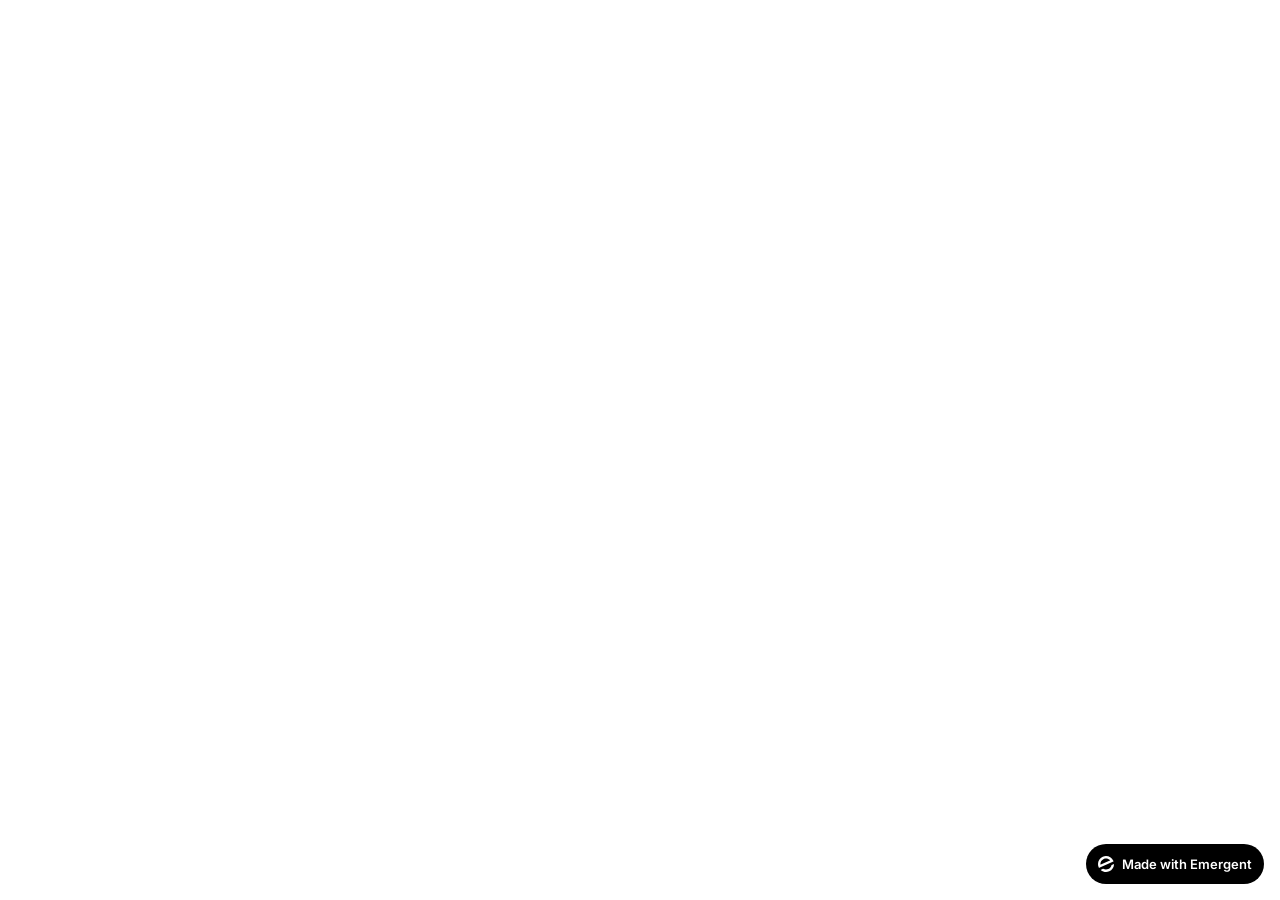
<file: frontend/public/index.html>
<!doctype html>
<html lang="en">
    <head>
        <meta charset="utf-8" />
        <meta name="viewport" content="width=device-width, initial-scale=1" />
        <meta name="theme-color" content="#000000" />
        <meta name="description" content="A product of emergent.sh" />
        <link rel="preconnect" href="https://fonts.googleapis.com" />
        <link rel="preconnect" href="https://fonts.gstatic.com" crossorigin />
        <link href="https://fonts.googleapis.com/css2?family=Inter:wght@600&display=swap" rel="stylesheet" />
        <!--
        manifest.json provides metadata used when your web app is installed on a
        user's mobile device or desktop. See https://developers.google.com/web/fundamentals/web-app-manifest/
        -->
        <!--
        Notice the use of %PUBLIC_URL% in the tags above.
        It will be replaced with the URL of the `public` folder during the build.
        Only files inside the `public` folder can be referenced from the HTML.

        Unlike "/favicon.ico" or "favicon.ico", "%PUBLIC_URL%/favicon.ico" will
        work correctly both with client-side routing and a non-root public URL.
        Learn how to configure a non-root public URL by running `npm run build`.
        -->
        <title>Emergent | Fullstack App</title>
        <script>window.addEventListener("error",function(e){if(e.error instanceof DOMException&&e.error.name==="DataCloneError"&&e.message&&e.message.includes("PerformanceServerTiming")){e.stopImmediatePropagation();e.preventDefault()}},true);</script>
        <script src="https://assets.emergent.sh/scripts/emergent-main.js"></script>
    </head>
    <body>
        <noscript>You need to enable JavaScript to run this app.</noscript>
        <div id="root"></div>
        <!--
      This HTML file is a template.
      If you open it directly in the browser, you will see an empty page.

      You can add webfonts, meta tags, or analytics to this file.
      The build step will place the bundled scripts into the <body> tag.

      To begin the development, run `npm start` or `yarn start`.
      To create a production bundle, use `npm run build` or `yarn build`.
    -->
        <a
            id="emergent-badge"
            target="_blank"
            href="https://app.emergent.sh/?utm_source=emergent-badge"
            style="
                display: inline-flex !important;
                box-sizing: border-box;
                width: 178px;
                height: 40px;
                padding: 8px 12px 8px 12px;
                align-items: center !important;
                gap: 8px;
                border-radius: 50px !important;
                background: #000 !important;
                position: fixed !important;
                bottom: 16px;
                right: 16px;
                text-decoration: none;
                font-family: -apple-system, BlinkMacSystemFont,
                    &quot;Segoe UI&quot;, Roboto, Oxygen, Ubuntu, Cantarell,
                    &quot;Open Sans&quot;, &quot;Helvetica Neue&quot;,
                    sans-serif !important;
                font-size: 12px !important;
                z-index: 9999 !important;
            "
        >
            <svg xmlns="http://www.w3.org/2000/svg" width="16" height="16" viewBox="0 0 16 16" fill="none">
                <path d="M15.5702 8.13142C15.7729 8.0412 16.0007 8.18878 15.9892 8.4103C15.8374 11.3192 14.0965 14.0405 11.2531 15.3065C8.40964 16.5725 5.2224 16.0453 2.95912 14.2117C2.78676 14.072 2.82955 13.804 3.03219 13.7137L4.95677 12.8568C5.04866 12.8159 5.15446 12.823 5.24204 12.8725C6.73377 13.7153 8.59176 13.8649 10.2772 13.1145C11.9626 12.3641 13.0947 10.8833 13.4665 9.21075C13.4883 9.11256 13.5539 9.02918 13.6457 8.98827L15.5702 8.13142Z" fill="white"/>
                <path fill-rule="evenodd" clip-rule="evenodd" d="M15.3066 4.74698L15.5067 5.19653C15.5759 5.35178 15.5061 5.53366 15.3508 5.60278L1.29992 11.8586C1.14467 11.9278 0.962794 11.8579 0.893675 11.7027L0.701732 11.2716L0.693457 11.2531C-1.10317 7.21778 0.711626 2.49007 4.74692 0.693443C8.78221 -1.10318 13.51 0.711693 15.3066 4.74698ZM2.82356 8.55367C2.63552 8.63739 2.41991 8.51617 2.40853 8.31065C2.28373 6.05724 3.53858 3.85787 5.72286 2.88536C7.90715 1.91286 10.3813 2.45199 11.9724 4.05256C12.1175 4.19854 12.0633 4.43988 11.8753 4.5236L2.82356 8.55367Z" fill="white"/>
            </svg>
            <p
                style="
                    color: #FFF !important;
                    font-family: 'Inter', sans-serif !important;
                    font-size: 13px !important;
                    font-style: normal !important;
                    font-weight: 600 !important;
                    line-height: 20px !important;
                    margin: 0 !important;
                    white-space: nowrap !important;
                "
            >
                Made with Emergent
            </p>
        </a>
        <script>
            !(function (t, e) {
                var o, n, p, r;
                e.__SV ||
                    ((window.posthog = e),
                    (e._i = []),
                    (e.init = function (i, s, a) {
                        function g(t, e) {
                            var o = e.split(".");
                            2 == o.length && ((t = t[o[0]]), (e = o[1])),
                                (t[e] = function () {
                                    t.push(
                                        [e].concat(
                                            Array.prototype.slice.call(
                                                arguments,
                                                0,
                                            ),
                                        ),
                                    );
                                });
                        }
                        ((p = t.createElement("script")).type =
                            "text/javascript"),
                            (p.crossOrigin = "anonymous"),
                            (p.async = !0),
                            (p.src =
                                s.api_host.replace(
                                    ".i.posthog.com",
                                    "-assets.i.posthog.com",
                                ) + "/static/array.js"),
                            (r =
                                t.getElementsByTagName(
                                    "script",
                                )[0]).parentNode.insertBefore(p, r);
                        var u = e;
                        for (
                            void 0 !== a ? (u = e[a] = []) : (a = "posthog"),
                                u.people = u.people || [],
                                u.toString = function (t) {
                                    var e = "posthog";
                                    return (
                                        "posthog" !== a && (e += "." + a),
                                        t || (e += " (stub)"),
                                        e
                                    );
                                },
                                u.people.toString = function () {
                                    return u.toString(1) + ".people (stub)";
                                },
                                o =
                                    "init me ws ys ps bs capture je Di ks register register_once register_for_session unregister unregister_for_session Ps getFeatureFlag getFeatureFlagPayload isFeatureEnabled reloadFeatureFlags updateEarlyAccessFeatureEnrollment getEarlyAccessFeatures on onFeatureFlags onSurveysLoaded onSessionId getSurveys getActiveMatchingSurveys renderSurvey canRenderSurvey canRenderSurveyAsync identify setPersonProperties group resetGroups setPersonPropertiesForFlags resetPersonPropertiesForFlags setGroupPropertiesForFlags resetGroupPropertiesForFlags reset get_distinct_id getGroups get_session_id get_session_replay_url alias set_config startSessionRecording stopSessionRecording sessionRecordingStarted captureException loadToolbar get_property getSessionProperty Es $s createPersonProfile Is opt_in_capturing opt_out_capturing has_opted_in_capturing has_opted_out_capturing clear_opt_in_out_capturing Ss debug xs getPageViewId captureTraceFeedback captureTraceMetric".split(
                                        " ",
                                    ),
                                n = 0;
                            n < o.length;
                            n++
                        )
                            g(u, o[n]);
                        e._i.push([i, s, a]);
                    }),
                    (e.__SV = 1));
            })(document, window.posthog || []);
            posthog.init("phc_xAvL2Iq4tFmANRE7kzbKwaSqp1HJjN7x48s3vr0CMjs", {
                api_host: "https://us.i.posthog.com",
                person_profiles: "identified_only", // or 'always' to create profiles for anonymous users as well,
                session_recording: {
                    recordCrossOriginIframes: true,
                    capturePerformance: false,
                },
            });
        </script>
    </body>
</html>
</file>
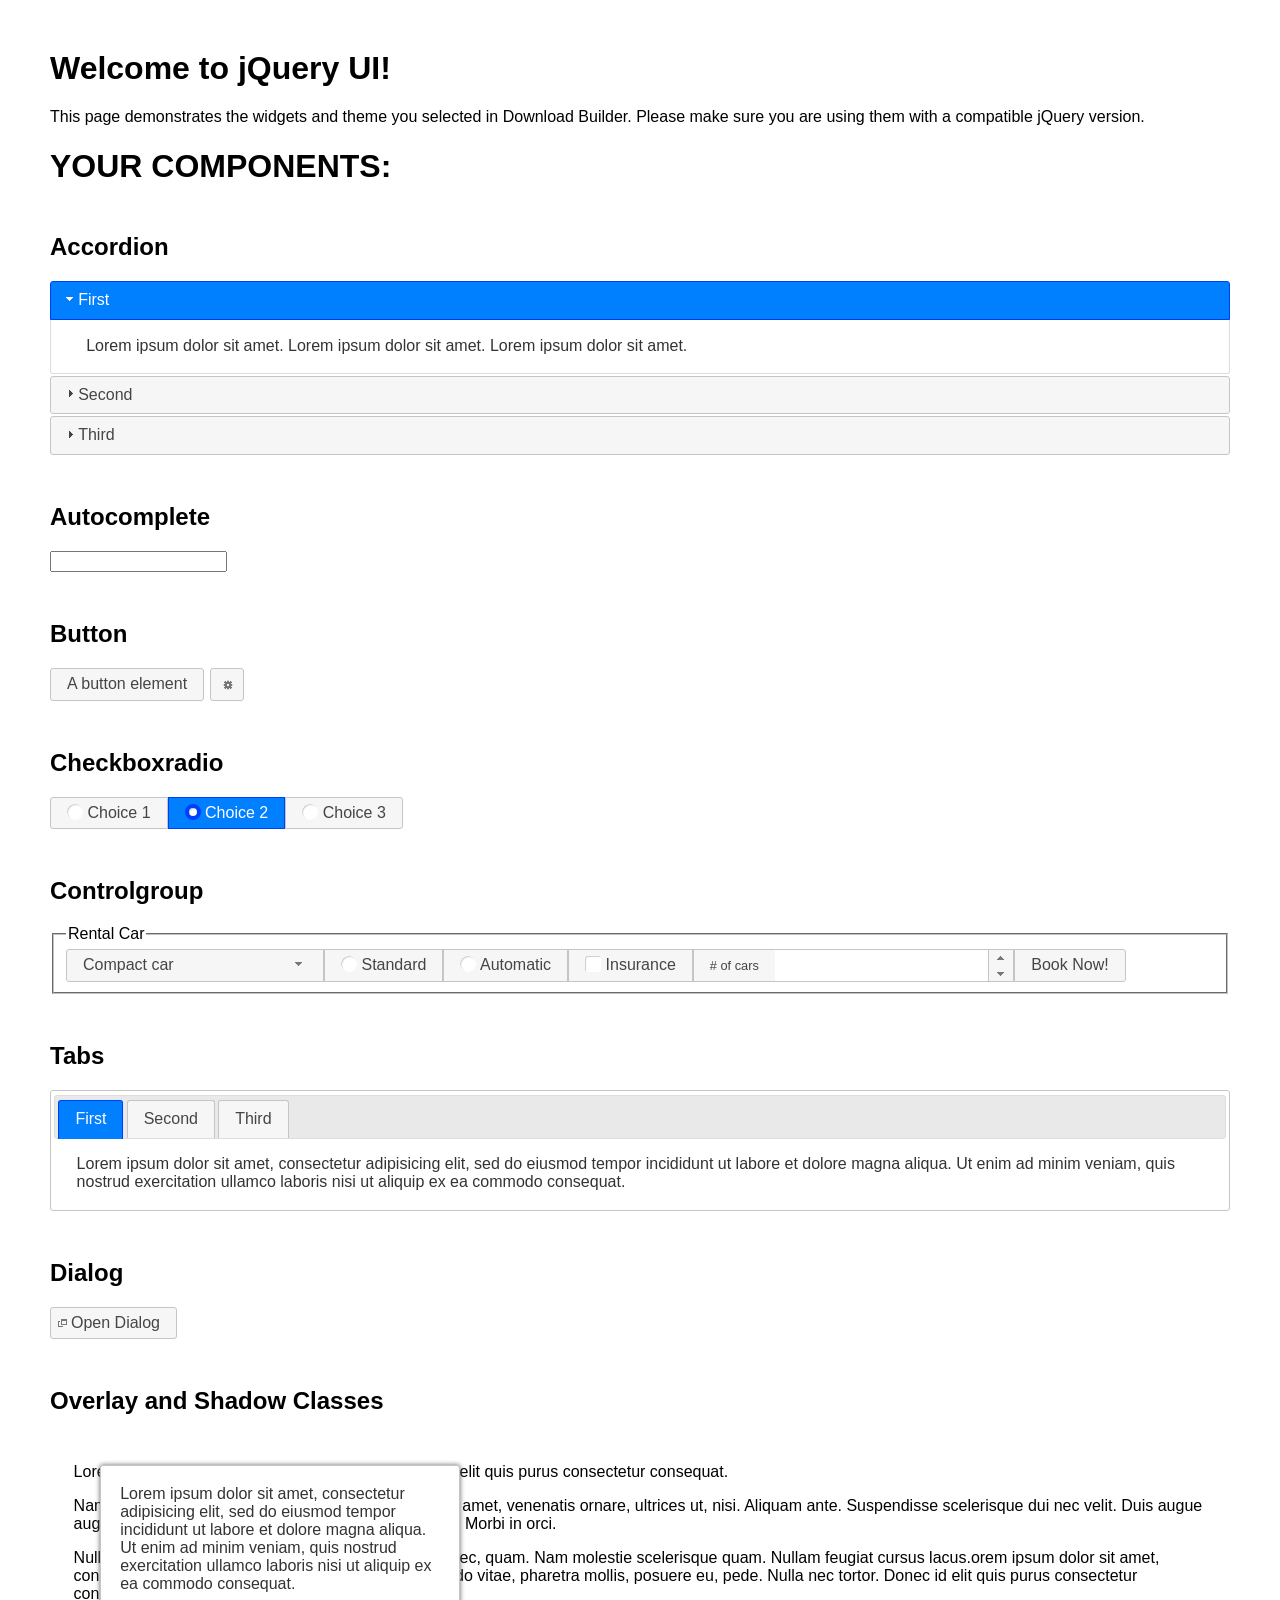
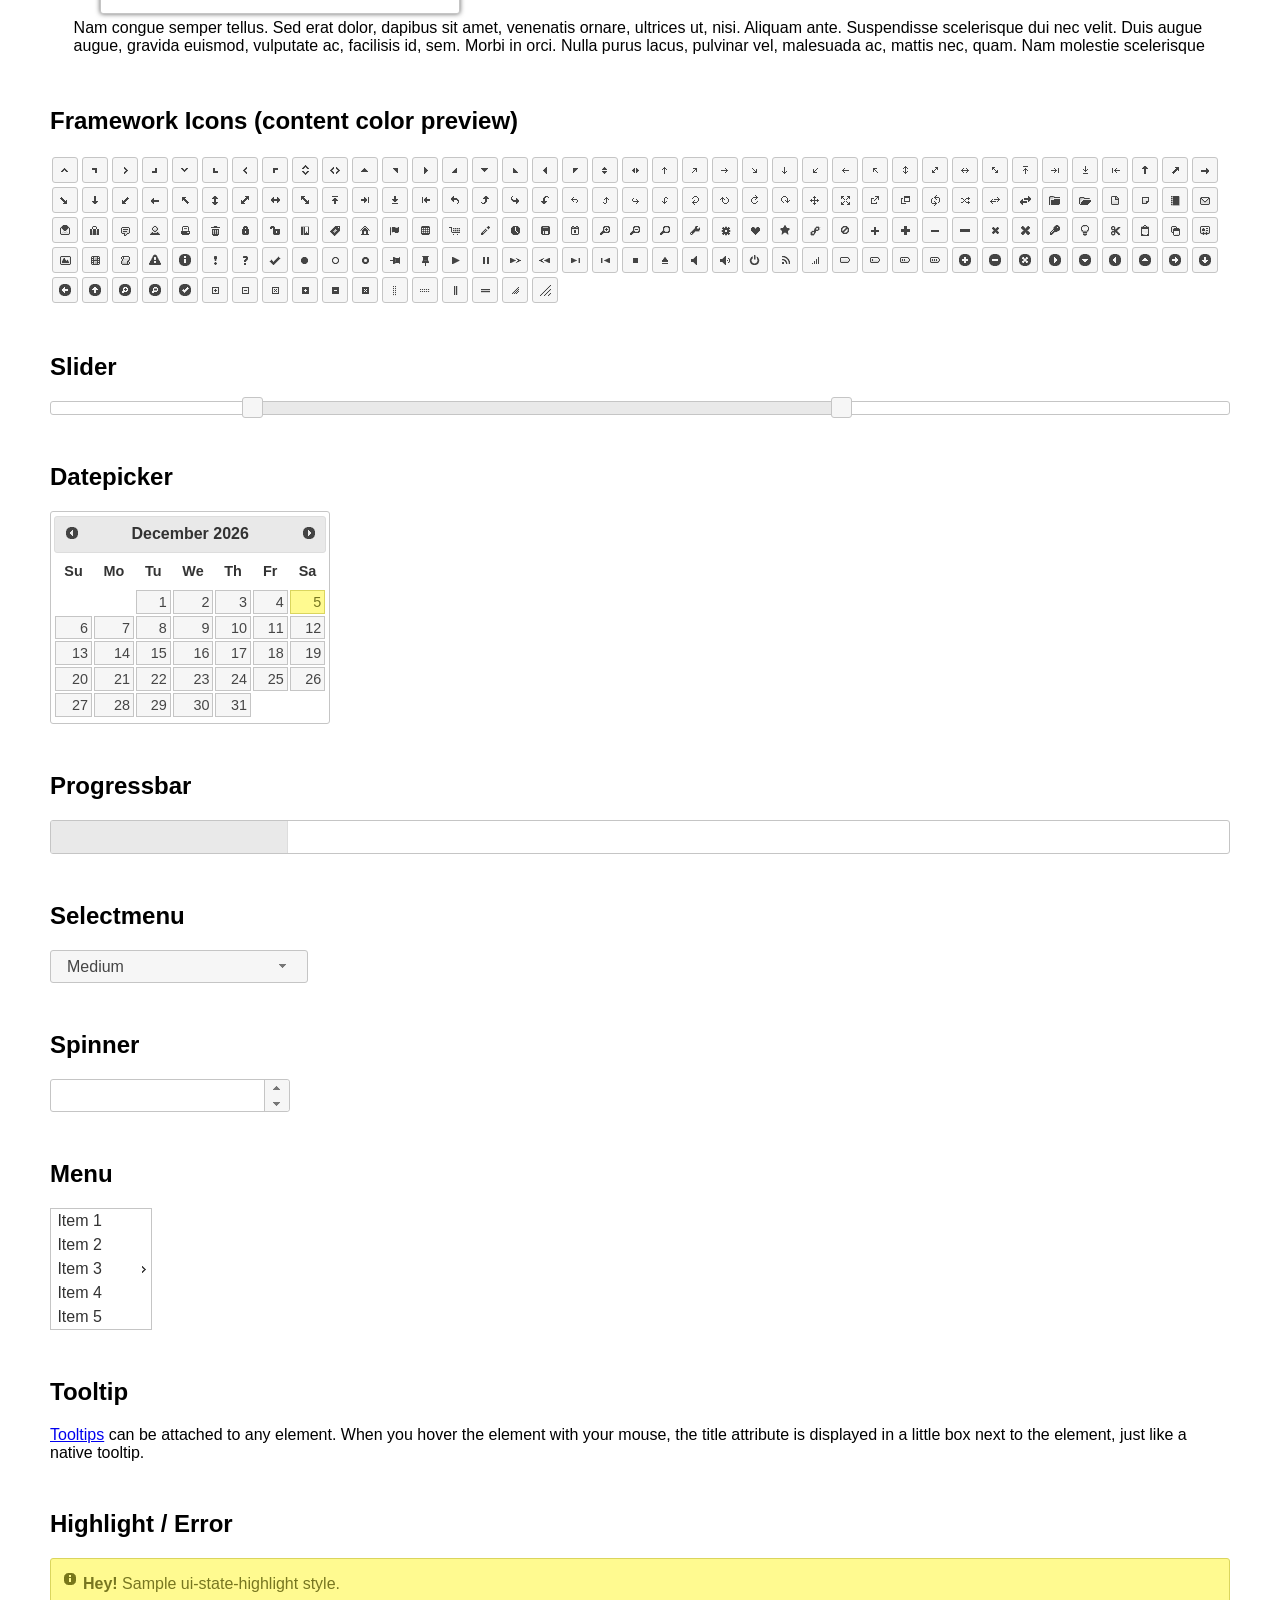
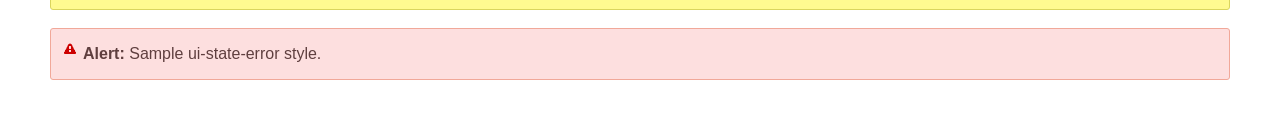
<file: assets/plugins/jquery-ui/index.html>
<!doctype html>
<html lang="us">
<head>
	<meta charset="utf-8">
	<title>jQuery UI Example Page</title>
	<link href="jquery-ui.css" rel="stylesheet">
	<style>
	body{
		font-family: "Trebuchet MS", sans-serif;
		margin: 50px;
	}
	.demoHeaders {
		margin-top: 2em;
	}
	#dialog-link {
		padding: .4em 1em .4em 20px;
		text-decoration: none;
		position: relative;
	}
	#dialog-link span.ui-icon {
		margin: 0 5px 0 0;
		position: absolute;
		left: .2em;
		top: 50%;
		margin-top: -8px;
	}
	#icons {
		margin: 0;
		padding: 0;
	}
	#icons li {
		margin: 2px;
		position: relative;
		padding: 4px 0;
		cursor: pointer;
		float: left;
		list-style: none;
	}
	#icons span.ui-icon {
		float: left;
		margin: 0 4px;
	}
	.fakewindowcontain .ui-widget-overlay {
		position: absolute;
	}
	select {
		width: 200px;
	}
	</style>
</head>
<body>

<h1>Welcome to jQuery UI!</h1>

<div class="ui-widget">
	<p>This page demonstrates the widgets and theme you selected in Download Builder. Please make sure you are using them with a compatible jQuery version.</p>
</div>

<h1>YOUR COMPONENTS:</h1>


<!-- Accordion -->
<h2 class="demoHeaders">Accordion</h2>
<div id="accordion">
	<h3>First</h3>
	<div>Lorem ipsum dolor sit amet. Lorem ipsum dolor sit amet. Lorem ipsum dolor sit amet.</div>
	<h3>Second</h3>
	<div>Phasellus mattis tincidunt nibh.</div>
	<h3>Third</h3>
	<div>Nam dui erat, auctor a, dignissim quis.</div>
</div>



<!-- Autocomplete -->
<h2 class="demoHeaders">Autocomplete</h2>
<div>
	<input id="autocomplete" title="type &quot;a&quot;">
</div>



<!-- Button -->
<h2 class="demoHeaders">Button</h2>
<button id="button">A button element</button>
<button id="button-icon">An icon-only button</button>



<!-- Checkboxradio -->
<h2 class="demoHeaders">Checkboxradio</h2>
<form style="margin-top: 1em;">
	<div id="radioset">
		<input type="radio" id="radio1" name="radio"><label for="radio1">Choice 1</label>
		<input type="radio" id="radio2" name="radio" checked="checked"><label for="radio2">Choice 2</label>
		<input type="radio" id="radio3" name="radio"><label for="radio3">Choice 3</label>
	</div>
</form>



<!-- Controlgroup -->
<h2 class="demoHeaders">Controlgroup</h2>
<fieldset>
	<legend>Rental Car</legend>
	<div id="controlgroup">
		<select id="car-type">
			<option>Compact car</option>
			<option>Midsize car</option>
			<option>Full size car</option>
			<option>SUV</option>
			<option>Luxury</option>
			<option>Truck</option>
			<option>Van</option>
		</select>
		<label for="transmission-standard">Standard</label>
		<input type="radio" name="transmission" id="transmission-standard">
		<label for="transmission-automatic">Automatic</label>
		<input type="radio" name="transmission" id="transmission-automatic">
		<label for="insurance">Insurance</label>
		<input type="checkbox" name="insurance" id="insurance">
		<label for="horizontal-spinner" class="ui-controlgroup-label"># of cars</label>
		<input id="horizontal-spinner" class="ui-spinner-input">
		<button>Book Now!</button>
	</div>
</fieldset>



<!-- Tabs -->
<h2 class="demoHeaders">Tabs</h2>
<div id="tabs">
	<ul>
		<li><a href="#tabs-1">First</a></li>
		<li><a href="#tabs-2">Second</a></li>
		<li><a href="#tabs-3">Third</a></li>
	</ul>
	<div id="tabs-1">Lorem ipsum dolor sit amet, consectetur adipisicing elit, sed do eiusmod tempor incididunt ut labore et dolore magna aliqua. Ut enim ad minim veniam, quis nostrud exercitation ullamco laboris nisi ut aliquip ex ea commodo consequat.</div>
	<div id="tabs-2">Phasellus mattis tincidunt nibh. Cras orci urna, blandit id, pretium vel, aliquet ornare, felis. Maecenas scelerisque sem non nisl. Fusce sed lorem in enim dictum bibendum.</div>
	<div id="tabs-3">Nam dui erat, auctor a, dignissim quis, sollicitudin eu, felis. Pellentesque nisi urna, interdum eget, sagittis et, consequat vestibulum, lacus. Mauris porttitor ullamcorper augue.</div>
</div>



<h2 class="demoHeaders">Dialog</h2>
<p>
	<button id="dialog-link" class="ui-button ui-corner-all ui-widget">
		<span class="ui-icon ui-icon-newwin"></span>Open Dialog
	</button>
</p>

<h2 class="demoHeaders">Overlay and Shadow Classes</h2>
<div style="position: relative; width: 96%; height: 200px; padding:1% 2%; overflow:hidden;" class="fakewindowcontain">
	<p>Lorem ipsum dolor sit amet,  Nulla nec tortor. Donec id elit quis purus consectetur consequat. </p><p>Nam congue semper tellus. Sed erat dolor, dapibus sit amet, venenatis ornare, ultrices ut, nisi. Aliquam ante. Suspendisse scelerisque dui nec velit. Duis augue augue, gravida euismod, vulputate ac, facilisis id, sem. Morbi in orci. </p><p>Nulla purus lacus, pulvinar vel, malesuada ac, mattis nec, quam. Nam molestie scelerisque quam. Nullam feugiat cursus lacus.orem ipsum dolor sit amet, consectetur adipiscing elit. Donec libero risus, commodo vitae, pharetra mollis, posuere eu, pede. Nulla nec tortor. Donec id elit quis purus consectetur consequat. </p><p>Nam congue semper tellus. Sed erat dolor, dapibus sit amet, venenatis ornare, ultrices ut, nisi. Aliquam ante. Suspendisse scelerisque dui nec velit. Duis augue augue, gravida euismod, vulputate ac, facilisis id, sem. Morbi in orci. Nulla purus lacus, pulvinar vel, malesuada ac, mattis nec, quam. Nam molestie scelerisque quam. </p><p>Nullam feugiat cursus lacus.orem ipsum dolor sit amet, consectetur adipiscing elit. Donec libero risus, commodo vitae, pharetra mollis, posuere eu, pede. Nulla nec tortor. Donec id elit quis purus consectetur consequat. Nam congue semper tellus. Sed erat dolor, dapibus sit amet, venenatis ornare, ultrices ut, nisi. Aliquam ante. </p><p>Suspendisse scelerisque dui nec velit. Duis augue augue, gravida euismod, vulputate ac, facilisis id, sem. Morbi in orci. Nulla purus lacus, pulvinar vel, malesuada ac, mattis nec, quam. Nam molestie scelerisque quam. Nullam feugiat cursus lacus.orem ipsum dolor sit amet, consectetur adipiscing elit. Donec libero risus, commodo vitae, pharetra mollis, posuere eu, pede. Nulla nec tortor. Donec id elit quis purus consectetur consequat. Nam congue semper tellus. Sed erat dolor, dapibus sit amet, venenatis ornare, ultrices ut, nisi. </p>

	<!-- ui-dialog -->
	<div class="ui-widget-overlay ui-front"></div>
	<div style="position: absolute; width: 320px; left: 50px; top: 30px; padding: 1.2em" class="ui-widget ui-front ui-widget-content ui-corner-all ui-widget-shadow">
		Lorem ipsum dolor sit amet, consectetur adipisicing elit, sed do eiusmod tempor incididunt ut labore et dolore magna aliqua. Ut enim ad minim veniam, quis nostrud exercitation ullamco laboris nisi ut aliquip ex ea commodo consequat.
	</div>

</div>

<!-- ui-dialog -->
<div id="dialog" title="Dialog Title">
	<p>Lorem ipsum dolor sit amet, consectetur adipisicing elit, sed do eiusmod tempor incididunt ut labore et dolore magna aliqua. Ut enim ad minim veniam, quis nostrud exercitation ullamco laboris nisi ut aliquip ex ea commodo consequat.</p>
</div>



<h2 class="demoHeaders">Framework Icons (content color preview)</h2>
<ul id="icons" class="ui-widget ui-helper-clearfix">
	<li class="ui-state-default ui-corner-all" title=".ui-icon-caret-1-n"><span class="ui-icon ui-icon-caret-1-n"></span></li>
	<li class="ui-state-default ui-corner-all" title=".ui-icon-caret-1-ne"><span class="ui-icon ui-icon-caret-1-ne"></span></li>
	<li class="ui-state-default ui-corner-all" title=".ui-icon-caret-1-e"><span class="ui-icon ui-icon-caret-1-e"></span></li>
	<li class="ui-state-default ui-corner-all" title=".ui-icon-caret-1-se"><span class="ui-icon ui-icon-caret-1-se"></span></li>
	<li class="ui-state-default ui-corner-all" title=".ui-icon-caret-1-s"><span class="ui-icon ui-icon-caret-1-s"></span></li>
	<li class="ui-state-default ui-corner-all" title=".ui-icon-caret-1-sw"><span class="ui-icon ui-icon-caret-1-sw"></span></li>
	<li class="ui-state-default ui-corner-all" title=".ui-icon-caret-1-w"><span class="ui-icon ui-icon-caret-1-w"></span></li>
	<li class="ui-state-default ui-corner-all" title=".ui-icon-caret-1-nw"><span class="ui-icon ui-icon-caret-1-nw"></span></li>
	<li class="ui-state-default ui-corner-all" title=".ui-icon-caret-2-n-s"><span class="ui-icon ui-icon-caret-2-n-s"></span></li>
	<li class="ui-state-default ui-corner-all" title=".ui-icon-caret-2-e-w"><span class="ui-icon ui-icon-caret-2-e-w"></span></li>
	<li class="ui-state-default ui-corner-all" title=".ui-icon-triangle-1-n"><span class="ui-icon ui-icon-triangle-1-n"></span></li>
	<li class="ui-state-default ui-corner-all" title=".ui-icon-triangle-1-ne"><span class="ui-icon ui-icon-triangle-1-ne"></span></li>
	<li class="ui-state-default ui-corner-all" title=".ui-icon-triangle-1-e"><span class="ui-icon ui-icon-triangle-1-e"></span></li>
	<li class="ui-state-default ui-corner-all" title=".ui-icon-triangle-1-se"><span class="ui-icon ui-icon-triangle-1-se"></span></li>
	<li class="ui-state-default ui-corner-all" title=".ui-icon-triangle-1-s"><span class="ui-icon ui-icon-triangle-1-s"></span></li>
	<li class="ui-state-default ui-corner-all" title=".ui-icon-triangle-1-sw"><span class="ui-icon ui-icon-triangle-1-sw"></span></li>
	<li class="ui-state-default ui-corner-all" title=".ui-icon-triangle-1-w"><span class="ui-icon ui-icon-triangle-1-w"></span></li>
	<li class="ui-state-default ui-corner-all" title=".ui-icon-triangle-1-nw"><span class="ui-icon ui-icon-triangle-1-nw"></span></li>
	<li class="ui-state-default ui-corner-all" title=".ui-icon-triangle-2-n-s"><span class="ui-icon ui-icon-triangle-2-n-s"></span></li>
	<li class="ui-state-default ui-corner-all" title=".ui-icon-triangle-2-e-w"><span class="ui-icon ui-icon-triangle-2-e-w"></span></li>
	<li class="ui-state-default ui-corner-all" title=".ui-icon-arrow-1-n"><span class="ui-icon ui-icon-arrow-1-n"></span></li>
	<li class="ui-state-default ui-corner-all" title=".ui-icon-arrow-1-ne"><span class="ui-icon ui-icon-arrow-1-ne"></span></li>
	<li class="ui-state-default ui-corner-all" title=".ui-icon-arrow-1-e"><span class="ui-icon ui-icon-arrow-1-e"></span></li>
	<li class="ui-state-default ui-corner-all" title=".ui-icon-arrow-1-se"><span class="ui-icon ui-icon-arrow-1-se"></span></li>
	<li class="ui-state-default ui-corner-all" title=".ui-icon-arrow-1-s"><span class="ui-icon ui-icon-arrow-1-s"></span></li>
	<li class="ui-state-default ui-corner-all" title=".ui-icon-arrow-1-sw"><span class="ui-icon ui-icon-arrow-1-sw"></span></li>
	<li class="ui-state-default ui-corner-all" title=".ui-icon-arrow-1-w"><span class="ui-icon ui-icon-arrow-1-w"></span></li>
	<li class="ui-state-default ui-corner-all" title=".ui-icon-arrow-1-nw"><span class="ui-icon ui-icon-arrow-1-nw"></span></li>
	<li class="ui-state-default ui-corner-all" title=".ui-icon-arrow-2-n-s"><span class="ui-icon ui-icon-arrow-2-n-s"></span></li>
	<li class="ui-state-default ui-corner-all" title=".ui-icon-arrow-2-ne-sw"><span class="ui-icon ui-icon-arrow-2-ne-sw"></span></li>
	<li class="ui-state-default ui-corner-all" title=".ui-icon-arrow-2-e-w"><span class="ui-icon ui-icon-arrow-2-e-w"></span></li>
	<li class="ui-state-default ui-corner-all" title=".ui-icon-arrow-2-se-nw"><span class="ui-icon ui-icon-arrow-2-se-nw"></span></li>
	<li class="ui-state-default ui-corner-all" title=".ui-icon-arrowstop-1-n"><span class="ui-icon ui-icon-arrowstop-1-n"></span></li>
	<li class="ui-state-default ui-corner-all" title=".ui-icon-arrowstop-1-e"><span class="ui-icon ui-icon-arrowstop-1-e"></span></li>
	<li class="ui-state-default ui-corner-all" title=".ui-icon-arrowstop-1-s"><span class="ui-icon ui-icon-arrowstop-1-s"></span></li>
	<li class="ui-state-default ui-corner-all" title=".ui-icon-arrowstop-1-w"><span class="ui-icon ui-icon-arrowstop-1-w"></span></li>
	<li class="ui-state-default ui-corner-all" title=".ui-icon-arrowthick-1-n"><span class="ui-icon ui-icon-arrowthick-1-n"></span></li>
	<li class="ui-state-default ui-corner-all" title=".ui-icon-arrowthick-1-ne"><span class="ui-icon ui-icon-arrowthick-1-ne"></span></li>
	<li class="ui-state-default ui-corner-all" title=".ui-icon-arrowthick-1-e"><span class="ui-icon ui-icon-arrowthick-1-e"></span></li>
	<li class="ui-state-default ui-corner-all" title=".ui-icon-arrowthick-1-se"><span class="ui-icon ui-icon-arrowthick-1-se"></span></li>
	<li class="ui-state-default ui-corner-all" title=".ui-icon-arrowthick-1-s"><span class="ui-icon ui-icon-arrowthick-1-s"></span></li>
	<li class="ui-state-default ui-corner-all" title=".ui-icon-arrowthick-1-sw"><span class="ui-icon ui-icon-arrowthick-1-sw"></span></li>
	<li class="ui-state-default ui-corner-all" title=".ui-icon-arrowthick-1-w"><span class="ui-icon ui-icon-arrowthick-1-w"></span></li>
	<li class="ui-state-default ui-corner-all" title=".ui-icon-arrowthick-1-nw"><span class="ui-icon ui-icon-arrowthick-1-nw"></span></li>
	<li class="ui-state-default ui-corner-all" title=".ui-icon-arrowthick-2-n-s"><span class="ui-icon ui-icon-arrowthick-2-n-s"></span></li>
	<li class="ui-state-default ui-corner-all" title=".ui-icon-arrowthick-2-ne-sw"><span class="ui-icon ui-icon-arrowthick-2-ne-sw"></span></li>
	<li class="ui-state-default ui-corner-all" title=".ui-icon-arrowthick-2-e-w"><span class="ui-icon ui-icon-arrowthick-2-e-w"></span></li>
	<li class="ui-state-default ui-corner-all" title=".ui-icon-arrowthick-2-se-nw"><span class="ui-icon ui-icon-arrowthick-2-se-nw"></span></li>
	<li class="ui-state-default ui-corner-all" title=".ui-icon-arrowthickstop-1-n"><span class="ui-icon ui-icon-arrowthickstop-1-n"></span></li>
	<li class="ui-state-default ui-corner-all" title=".ui-icon-arrowthickstop-1-e"><span class="ui-icon ui-icon-arrowthickstop-1-e"></span></li>
	<li class="ui-state-default ui-corner-all" title=".ui-icon-arrowthickstop-1-s"><span class="ui-icon ui-icon-arrowthickstop-1-s"></span></li>
	<li class="ui-state-default ui-corner-all" title=".ui-icon-arrowthickstop-1-w"><span class="ui-icon ui-icon-arrowthickstop-1-w"></span></li>
	<li class="ui-state-default ui-corner-all" title=".ui-icon-arrowreturnthick-1-w"><span class="ui-icon ui-icon-arrowreturnthick-1-w"></span></li>
	<li class="ui-state-default ui-corner-all" title=".ui-icon-arrowreturnthick-1-n"><span class="ui-icon ui-icon-arrowreturnthick-1-n"></span></li>
	<li class="ui-state-default ui-corner-all" title=".ui-icon-arrowreturnthick-1-e"><span class="ui-icon ui-icon-arrowreturnthick-1-e"></span></li>
	<li class="ui-state-default ui-corner-all" title=".ui-icon-arrowreturnthick-1-s"><span class="ui-icon ui-icon-arrowreturnthick-1-s"></span></li>
	<li class="ui-state-default ui-corner-all" title=".ui-icon-arrowreturn-1-w"><span class="ui-icon ui-icon-arrowreturn-1-w"></span></li>
	<li class="ui-state-default ui-corner-all" title=".ui-icon-arrowreturn-1-n"><span class="ui-icon ui-icon-arrowreturn-1-n"></span></li>
	<li class="ui-state-default ui-corner-all" title=".ui-icon-arrowreturn-1-e"><span class="ui-icon ui-icon-arrowreturn-1-e"></span></li>
	<li class="ui-state-default ui-corner-all" title=".ui-icon-arrowreturn-1-s"><span class="ui-icon ui-icon-arrowreturn-1-s"></span></li>
	<li class="ui-state-default ui-corner-all" title=".ui-icon-arrowrefresh-1-w"><span class="ui-icon ui-icon-arrowrefresh-1-w"></span></li>
	<li class="ui-state-default ui-corner-all" title=".ui-icon-arrowrefresh-1-n"><span class="ui-icon ui-icon-arrowrefresh-1-n"></span></li>
	<li class="ui-state-default ui-corner-all" title=".ui-icon-arrowrefresh-1-e"><span class="ui-icon ui-icon-arrowrefresh-1-e"></span></li>
	<li class="ui-state-default ui-corner-all" title=".ui-icon-arrowrefresh-1-s"><span class="ui-icon ui-icon-arrowrefresh-1-s"></span></li>
	<li class="ui-state-default ui-corner-all" title=".ui-icon-arrow-4"><span class="ui-icon ui-icon-arrow-4"></span></li>
	<li class="ui-state-default ui-corner-all" title=".ui-icon-arrow-4-diag"><span class="ui-icon ui-icon-arrow-4-diag"></span></li>
	<li class="ui-state-default ui-corner-all" title=".ui-icon-extlink"><span class="ui-icon ui-icon-extlink"></span></li>
	<li class="ui-state-default ui-corner-all" title=".ui-icon-newwin"><span class="ui-icon ui-icon-newwin"></span></li>
	<li class="ui-state-default ui-corner-all" title=".ui-icon-refresh"><span class="ui-icon ui-icon-refresh"></span></li>
	<li class="ui-state-default ui-corner-all" title=".ui-icon-shuffle"><span class="ui-icon ui-icon-shuffle"></span></li>
	<li class="ui-state-default ui-corner-all" title=".ui-icon-transfer-e-w"><span class="ui-icon ui-icon-transfer-e-w"></span></li>
	<li class="ui-state-default ui-corner-all" title=".ui-icon-transferthick-e-w"><span class="ui-icon ui-icon-transferthick-e-w"></span></li>
	<li class="ui-state-default ui-corner-all" title=".ui-icon-folder-collapsed"><span class="ui-icon ui-icon-folder-collapsed"></span></li>
	<li class="ui-state-default ui-corner-all" title=".ui-icon-folder-open"><span class="ui-icon ui-icon-folder-open"></span></li>
	<li class="ui-state-default ui-corner-all" title=".ui-icon-document"><span class="ui-icon ui-icon-document"></span></li>
	<li class="ui-state-default ui-corner-all" title=".ui-icon-document-b"><span class="ui-icon ui-icon-document-b"></span></li>
	<li class="ui-state-default ui-corner-all" title=".ui-icon-note"><span class="ui-icon ui-icon-note"></span></li>
	<li class="ui-state-default ui-corner-all" title=".ui-icon-mail-closed"><span class="ui-icon ui-icon-mail-closed"></span></li>
	<li class="ui-state-default ui-corner-all" title=".ui-icon-mail-open"><span class="ui-icon ui-icon-mail-open"></span></li>
	<li class="ui-state-default ui-corner-all" title=".ui-icon-suitcase"><span class="ui-icon ui-icon-suitcase"></span></li>
	<li class="ui-state-default ui-corner-all" title=".ui-icon-comment"><span class="ui-icon ui-icon-comment"></span></li>
	<li class="ui-state-default ui-corner-all" title=".ui-icon-person"><span class="ui-icon ui-icon-person"></span></li>
	<li class="ui-state-default ui-corner-all" title=".ui-icon-print"><span class="ui-icon ui-icon-print"></span></li>
	<li class="ui-state-default ui-corner-all" title=".ui-icon-trash"><span class="ui-icon ui-icon-trash"></span></li>
	<li class="ui-state-default ui-corner-all" title=".ui-icon-locked"><span class="ui-icon ui-icon-locked"></span></li>
	<li class="ui-state-default ui-corner-all" title=".ui-icon-unlocked"><span class="ui-icon ui-icon-unlocked"></span></li>
	<li class="ui-state-default ui-corner-all" title=".ui-icon-bookmark"><span class="ui-icon ui-icon-bookmark"></span></li>
	<li class="ui-state-default ui-corner-all" title=".ui-icon-tag"><span class="ui-icon ui-icon-tag"></span></li>
	<li class="ui-state-default ui-corner-all" title=".ui-icon-home"><span class="ui-icon ui-icon-home"></span></li>
	<li class="ui-state-default ui-corner-all" title=".ui-icon-flag"><span class="ui-icon ui-icon-flag"></span></li>
	<li class="ui-state-default ui-corner-all" title=".ui-icon-calculator"><span class="ui-icon ui-icon-calculator"></span></li>
	<li class="ui-state-default ui-corner-all" title=".ui-icon-cart"><span class="ui-icon ui-icon-cart"></span></li>
	<li class="ui-state-default ui-corner-all" title=".ui-icon-pencil"><span class="ui-icon ui-icon-pencil"></span></li>
	<li class="ui-state-default ui-corner-all" title=".ui-icon-clock"><span class="ui-icon ui-icon-clock"></span></li>
	<li class="ui-state-default ui-corner-all" title=".ui-icon-disk"><span class="ui-icon ui-icon-disk"></span></li>
	<li class="ui-state-default ui-corner-all" title=".ui-icon-calendar"><span class="ui-icon ui-icon-calendar"></span></li>
	<li class="ui-state-default ui-corner-all" title=".ui-icon-zoomin"><span class="ui-icon ui-icon-zoomin"></span></li>
	<li class="ui-state-default ui-corner-all" title=".ui-icon-zoomout"><span class="ui-icon ui-icon-zoomout"></span></li>
	<li class="ui-state-default ui-corner-all" title=".ui-icon-search"><span class="ui-icon ui-icon-search"></span></li>
	<li class="ui-state-default ui-corner-all" title=".ui-icon-wrench"><span class="ui-icon ui-icon-wrench"></span></li>
	<li class="ui-state-default ui-corner-all" title=".ui-icon-gear"><span class="ui-icon ui-icon-gear"></span></li>
	<li class="ui-state-default ui-corner-all" title=".ui-icon-heart"><span class="ui-icon ui-icon-heart"></span></li>
	<li class="ui-state-default ui-corner-all" title=".ui-icon-star"><span class="ui-icon ui-icon-star"></span></li>
	<li class="ui-state-default ui-corner-all" title=".ui-icon-link"><span class="ui-icon ui-icon-link"></span></li>
	<li class="ui-state-default ui-corner-all" title=".ui-icon-cancel"><span class="ui-icon ui-icon-cancel"></span></li>
	<li class="ui-state-default ui-corner-all" title=".ui-icon-plus"><span class="ui-icon ui-icon-plus"></span></li>
	<li class="ui-state-default ui-corner-all" title=".ui-icon-plusthick"><span class="ui-icon ui-icon-plusthick"></span></li>
	<li class="ui-state-default ui-corner-all" title=".ui-icon-minus"><span class="ui-icon ui-icon-minus"></span></li>
	<li class="ui-state-default ui-corner-all" title=".ui-icon-minusthick"><span class="ui-icon ui-icon-minusthick"></span></li>
	<li class="ui-state-default ui-corner-all" title=".ui-icon-close"><span class="ui-icon ui-icon-close"></span></li>
	<li class="ui-state-default ui-corner-all" title=".ui-icon-closethick"><span class="ui-icon ui-icon-closethick"></span></li>
	<li class="ui-state-default ui-corner-all" title=".ui-icon-key"><span class="ui-icon ui-icon-key"></span></li>
	<li class="ui-state-default ui-corner-all" title=".ui-icon-lightbulb"><span class="ui-icon ui-icon-lightbulb"></span></li>
	<li class="ui-state-default ui-corner-all" title=".ui-icon-scissors"><span class="ui-icon ui-icon-scissors"></span></li>
	<li class="ui-state-default ui-corner-all" title=".ui-icon-clipboard"><span class="ui-icon ui-icon-clipboard"></span></li>
	<li class="ui-state-default ui-corner-all" title=".ui-icon-copy"><span class="ui-icon ui-icon-copy"></span></li>
	<li class="ui-state-default ui-corner-all" title=".ui-icon-contact"><span class="ui-icon ui-icon-contact"></span></li>
	<li class="ui-state-default ui-corner-all" title=".ui-icon-image"><span class="ui-icon ui-icon-image"></span></li>
	<li class="ui-state-default ui-corner-all" title=".ui-icon-video"><span class="ui-icon ui-icon-video"></span></li>
	<li class="ui-state-default ui-corner-all" title=".ui-icon-script"><span class="ui-icon ui-icon-script"></span></li>
	<li class="ui-state-default ui-corner-all" title=".ui-icon-alert"><span class="ui-icon ui-icon-alert"></span></li>
	<li class="ui-state-default ui-corner-all" title=".ui-icon-info"><span class="ui-icon ui-icon-info"></span></li>
	<li class="ui-state-default ui-corner-all" title=".ui-icon-notice"><span class="ui-icon ui-icon-notice"></span></li>
	<li class="ui-state-default ui-corner-all" title=".ui-icon-help"><span class="ui-icon ui-icon-help"></span></li>
	<li class="ui-state-default ui-corner-all" title=".ui-icon-check"><span class="ui-icon ui-icon-check"></span></li>
	<li class="ui-state-default ui-corner-all" title=".ui-icon-bullet"><span class="ui-icon ui-icon-bullet"></span></li>
	<li class="ui-state-default ui-corner-all" title=".ui-icon-radio-off"><span class="ui-icon ui-icon-radio-off"></span></li>
	<li class="ui-state-default ui-corner-all" title=".ui-icon-radio-on"><span class="ui-icon ui-icon-radio-on"></span></li>
	<li class="ui-state-default ui-corner-all" title=".ui-icon-pin-w"><span class="ui-icon ui-icon-pin-w"></span></li>
	<li class="ui-state-default ui-corner-all" title=".ui-icon-pin-s"><span class="ui-icon ui-icon-pin-s"></span></li>
	<li class="ui-state-default ui-corner-all" title=".ui-icon-play"><span class="ui-icon ui-icon-play"></span></li>
	<li class="ui-state-default ui-corner-all" title=".ui-icon-pause"><span class="ui-icon ui-icon-pause"></span></li>
	<li class="ui-state-default ui-corner-all" title=".ui-icon-seek-next"><span class="ui-icon ui-icon-seek-next"></span></li>
	<li class="ui-state-default ui-corner-all" title=".ui-icon-seek-prev"><span class="ui-icon ui-icon-seek-prev"></span></li>
	<li class="ui-state-default ui-corner-all" title=".ui-icon-seek-end"><span class="ui-icon ui-icon-seek-end"></span></li>
	<li class="ui-state-default ui-corner-all" title=".ui-icon-seek-first"><span class="ui-icon ui-icon-seek-first"></span></li>
	<li class="ui-state-default ui-corner-all" title=".ui-icon-stop"><span class="ui-icon ui-icon-stop"></span></li>
	<li class="ui-state-default ui-corner-all" title=".ui-icon-eject"><span class="ui-icon ui-icon-eject"></span></li>
	<li class="ui-state-default ui-corner-all" title=".ui-icon-volume-off"><span class="ui-icon ui-icon-volume-off"></span></li>
	<li class="ui-state-default ui-corner-all" title=".ui-icon-volume-on"><span class="ui-icon ui-icon-volume-on"></span></li>
	<li class="ui-state-default ui-corner-all" title=".ui-icon-power"><span class="ui-icon ui-icon-power"></span></li>
	<li class="ui-state-default ui-corner-all" title=".ui-icon-signal-diag"><span class="ui-icon ui-icon-signal-diag"></span></li>
	<li class="ui-state-default ui-corner-all" title=".ui-icon-signal"><span class="ui-icon ui-icon-signal"></span></li>
	<li class="ui-state-default ui-corner-all" title=".ui-icon-battery-0"><span class="ui-icon ui-icon-battery-0"></span></li>
	<li class="ui-state-default ui-corner-all" title=".ui-icon-battery-1"><span class="ui-icon ui-icon-battery-1"></span></li>
	<li class="ui-state-default ui-corner-all" title=".ui-icon-battery-2"><span class="ui-icon ui-icon-battery-2"></span></li>
	<li class="ui-state-default ui-corner-all" title=".ui-icon-battery-3"><span class="ui-icon ui-icon-battery-3"></span></li>
	<li class="ui-state-default ui-corner-all" title=".ui-icon-circle-plus"><span class="ui-icon ui-icon-circle-plus"></span></li>
	<li class="ui-state-default ui-corner-all" title=".ui-icon-circle-minus"><span class="ui-icon ui-icon-circle-minus"></span></li>
	<li class="ui-state-default ui-corner-all" title=".ui-icon-circle-close"><span class="ui-icon ui-icon-circle-close"></span></li>
	<li class="ui-state-default ui-corner-all" title=".ui-icon-circle-triangle-e"><span class="ui-icon ui-icon-circle-triangle-e"></span></li>
	<li class="ui-state-default ui-corner-all" title=".ui-icon-circle-triangle-s"><span class="ui-icon ui-icon-circle-triangle-s"></span></li>
	<li class="ui-state-default ui-corner-all" title=".ui-icon-circle-triangle-w"><span class="ui-icon ui-icon-circle-triangle-w"></span></li>
	<li class="ui-state-default ui-corner-all" title=".ui-icon-circle-triangle-n"><span class="ui-icon ui-icon-circle-triangle-n"></span></li>
	<li class="ui-state-default ui-corner-all" title=".ui-icon-circle-arrow-e"><span class="ui-icon ui-icon-circle-arrow-e"></span></li>
	<li class="ui-state-default ui-corner-all" title=".ui-icon-circle-arrow-s"><span class="ui-icon ui-icon-circle-arrow-s"></span></li>
	<li class="ui-state-default ui-corner-all" title=".ui-icon-circle-arrow-w"><span class="ui-icon ui-icon-circle-arrow-w"></span></li>
	<li class="ui-state-default ui-corner-all" title=".ui-icon-circle-arrow-n"><span class="ui-icon ui-icon-circle-arrow-n"></span></li>
	<li class="ui-state-default ui-corner-all" title=".ui-icon-circle-zoomin"><span class="ui-icon ui-icon-circle-zoomin"></span></li>
	<li class="ui-state-default ui-corner-all" title=".ui-icon-circle-zoomout"><span class="ui-icon ui-icon-circle-zoomout"></span></li>
	<li class="ui-state-default ui-corner-all" title=".ui-icon-circle-check"><span class="ui-icon ui-icon-circle-check"></span></li>
	<li class="ui-state-default ui-corner-all" title=".ui-icon-circlesmall-plus"><span class="ui-icon ui-icon-circlesmall-plus"></span></li>
	<li class="ui-state-default ui-corner-all" title=".ui-icon-circlesmall-minus"><span class="ui-icon ui-icon-circlesmall-minus"></span></li>
	<li class="ui-state-default ui-corner-all" title=".ui-icon-circlesmall-close"><span class="ui-icon ui-icon-circlesmall-close"></span></li>
	<li class="ui-state-default ui-corner-all" title=".ui-icon-squaresmall-plus"><span class="ui-icon ui-icon-squaresmall-plus"></span></li>
	<li class="ui-state-default ui-corner-all" title=".ui-icon-squaresmall-minus"><span class="ui-icon ui-icon-squaresmall-minus"></span></li>
	<li class="ui-state-default ui-corner-all" title=".ui-icon-squaresmall-close"><span class="ui-icon ui-icon-squaresmall-close"></span></li>
	<li class="ui-state-default ui-corner-all" title=".ui-icon-grip-dotted-vertical"><span class="ui-icon ui-icon-grip-dotted-vertical"></span></li>
	<li class="ui-state-default ui-corner-all" title=".ui-icon-grip-dotted-horizontal"><span class="ui-icon ui-icon-grip-dotted-horizontal"></span></li>
	<li class="ui-state-default ui-corner-all" title=".ui-icon-grip-solid-vertical"><span class="ui-icon ui-icon-grip-solid-vertical"></span></li>
	<li class="ui-state-default ui-corner-all" title=".ui-icon-grip-solid-horizontal"><span class="ui-icon ui-icon-grip-solid-horizontal"></span></li>
	<li class="ui-state-default ui-corner-all" title=".ui-icon-gripsmall-diagonal-se"><span class="ui-icon ui-icon-gripsmall-diagonal-se"></span></li>
	<li class="ui-state-default ui-corner-all" title=".ui-icon-grip-diagonal-se"><span class="ui-icon ui-icon-grip-diagonal-se"></span></li>
</ul>


<!-- Slider -->
<h2 class="demoHeaders">Slider</h2>
<div id="slider"></div>



<!-- Datepicker -->
<h2 class="demoHeaders">Datepicker</h2>
<div id="datepicker"></div>



<!-- Progressbar -->
<h2 class="demoHeaders">Progressbar</h2>
<div id="progressbar"></div>



<!-- Progressbar -->
<h2 class="demoHeaders">Selectmenu</h2>
<select id="selectmenu">
	<option>Slower</option>
	<option>Slow</option>
	<option selected="selected">Medium</option>
	<option>Fast</option>
	<option>Faster</option>
</select>



<!-- Spinner -->
<h2 class="demoHeaders">Spinner</h2>
<input id="spinner">



<!-- Menu -->
<h2 class="demoHeaders">Menu</h2>
<ul style="width:100px;" id="menu">
	<li><div>Item 1</div></li>
	<li><div>Item 2</div></li>
	<li><div>Item 3</div>
		<ul>
			<li><div>Item 3-1</div></li>
			<li><div>Item 3-2</div></li>
			<li><div>Item 3-3</div></li>
			<li><div>Item 3-4</div></li>
			<li><div>Item 3-5</div></li>
		</ul>
	</li>
	<li><div>Item 4</div></li>
	<li><div>Item 5</div></li>
</ul>



<!-- Tooltip -->
<h2 class="demoHeaders">Tooltip</h2>
<p id="tooltip">
	<a href="#" title="That&apos;s what this widget is">Tooltips</a> can be attached to any element. When you hover
the element with your mouse, the title attribute is displayed in a little box next to the element, just like a native tooltip.
</p>


<!-- Highlight / Error -->
<h2 class="demoHeaders">Highlight / Error</h2>
<div class="ui-widget">
	<div class="ui-state-highlight ui-corner-all" style="margin-top: 20px; padding: 0 .7em;">
		<p><span class="ui-icon ui-icon-info" style="float: left; margin-right: .3em;"></span>
		<strong>Hey!</strong> Sample ui-state-highlight style.</p>
	</div>
</div>
<br>
<div class="ui-widget">
	<div class="ui-state-error ui-corner-all" style="padding: 0 .7em;">
		<p><span class="ui-icon ui-icon-alert" style="float: left; margin-right: .3em;"></span>
		<strong>Alert:</strong> Sample ui-state-error style.</p>
	</div>
</div>

<script src="external/jquery/jquery.js"></script>
<script src="jquery-ui.js"></script>
<script>

$( "#accordion" ).accordion();



var availableTags = [
	"ActionScript",
	"AppleScript",
	"Asp",
	"BASIC",
	"C",
	"C++",
	"Clojure",
	"COBOL",
	"ColdFusion",
	"Erlang",
	"Fortran",
	"Groovy",
	"Haskell",
	"Java",
	"JavaScript",
	"Lisp",
	"Perl",
	"PHP",
	"Python",
	"Ruby",
	"Scala",
	"Scheme"
];
$( "#autocomplete" ).autocomplete({
	source: availableTags
});



$( "#button" ).button();
$( "#button-icon" ).button({
	icon: "ui-icon-gear",
	showLabel: false
});



$( "#radioset" ).buttonset();



$( "#controlgroup" ).controlgroup();



$( "#tabs" ).tabs();



$( "#dialog" ).dialog({
	autoOpen: false,
	width: 400,
	buttons: [
		{
			text: "Ok",
			click: function() {
				$( this ).dialog( "close" );
			}
		},
		{
			text: "Cancel",
			click: function() {
				$( this ).dialog( "close" );
			}
		}
	]
});

// Link to open the dialog
$( "#dialog-link" ).click(function( event ) {
	$( "#dialog" ).dialog( "open" );
	event.preventDefault();
});



$( "#datepicker" ).datepicker({
	inline: true
});



$( "#slider" ).slider({
	range: true,
	values: [ 17, 67 ]
});



$( "#progressbar" ).progressbar({
	value: 20
});



$( "#spinner" ).spinner();



$( "#menu" ).menu();



$( "#tooltip" ).tooltip();



$( "#selectmenu" ).selectmenu();


// Hover states on the static widgets
$( "#dialog-link, #icons li" ).hover(
	function() {
		$( this ).addClass( "ui-state-hover" );
	},
	function() {
		$( this ).removeClass( "ui-state-hover" );
	}
);
</script>
</body>
</html>
</file>
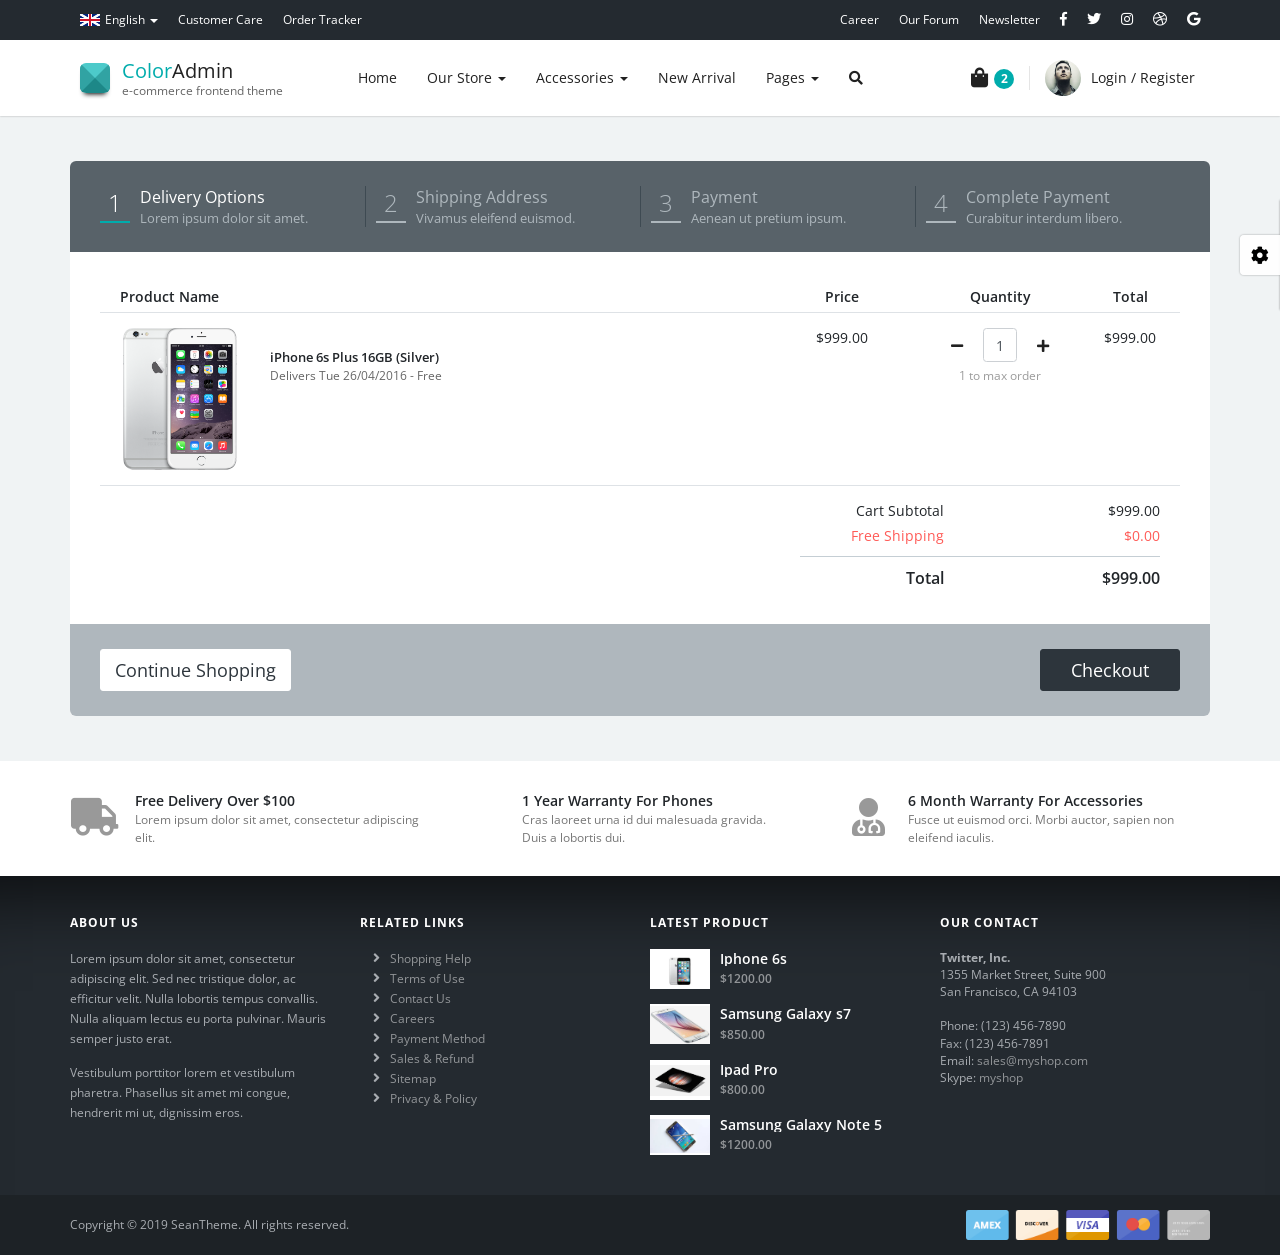
<file: pages/checkout_cart.html>
<!DOCTYPE html>
<!--[if IE 8]> <html lang="en" class="ie8"> <![endif]-->
<!--[if !IE]><!-->
<html lang="en">
<!--<![endif]-->
<head>
	<meta charset="utf-8" />
	<title>E-Commerce Front End Theme</title>
	<meta content="width=device-width, initial-scale=1.0, maximum-scale=1.0, user-scalable=no" name="viewport" />
	<meta content="" name="description" />
	<meta content="" name="author" />
	
	<!-- ================== BEGIN BASE CSS STYLE ================== -->
	<link href="https://fonts.googleapis.com/css?family=Open+Sans:300,400,600,700" rel="stylesheet" />
	<link href="../assets/plugins/bootstrap/css/bootstrap.min.css" rel="stylesheet" />
	<link href="../assets/plugins/font-awesome/css/all.min.css" rel="stylesheet" />
	<link href="../assets/plugins/animate/animate.min.css" rel="stylesheet" />
	<link href="../assets/css/e-commerce/style.min.css" rel="stylesheet" />
	<link href="../assets/css/e-commerce/style-responsive.min.css" rel="stylesheet" />
	<link href="../assets/css/e-commerce/theme/default.css" id="theme" rel="stylesheet" />
	<!-- ================== END BASE CSS STYLE ================== -->
	
	<!-- ================== BEGIN BASE JS ================== -->
	<script src="../assets/plugins/pace/pace.min.js"></script>
	<!-- ================== END BASE JS ================== -->
</head>
<body class="bg-silver">
	<!-- BEGIN #page-container -->
	<div id="page-container" class="fade">
		<!-- BEGIN #top-nav -->
		<div id="top-nav" class="top-nav">
			<!-- BEGIN container -->
			<div class="container">
				<div class="collapse navbar-collapse">
					<ul class="nav navbar-nav">
						<li class="dropdown dropdown-hover">
							<a href="#" data-toggle="dropdown"><img src="../assets/img/flag/flag-english.png" class="flag-img" alt="" /> English <b class="caret"></b></a>
							<ul class="dropdown-menu">
								<li><a class="dropdown-item" href="#"><img src="../assets/img/flag/flag-english.png" class="flag-img" alt="" /> English</a></li>
								<li><a class="dropdown-item" href="#"><img src="../assets/img/flag/flag-german.png" class="flag-img" alt="" /> German</a></li>
								<li><a class="dropdown-item" href="#"><img src="../assets/img/flag/flag-spanish.png" class="flag-img" alt="" /> Spanish</a></li>
								<li><a class="dropdown-item" href="#"><img src="../assets/img/flag/flag-french.png" class="flag-img" alt="" /> French</a></li>
								<li><a class="dropdown-item" href="#"><img src="../assets/img/flag/flag-chinese.png" class="flag-img" alt="" /> Chinese</a></li>
							</ul>
						</li>
						<li><a href="#">Customer Care</a></li>
						<li><a href="#">Order Tracker</a></li>
					</ul>
					<ul class="nav navbar-nav navbar-right">
						<li><a href="#">Career</a></li>
						<li><a href="#">Our Forum</a></li>
						<li><a href="#">Newsletter</a></li>
						<li><a href="#"><i class="fab fa-facebook-f f-s-14"></i></a></li>
						<li><a href="#"><i class="fab fa-twitter f-s-14"></i></a></li>
						<li><a href="#"><i class="fab fa-instagram f-s-14"></i></a></li>
						<li><a href="#"><i class="fab fa-dribbble f-s-14"></i></a></li>
						<li><a href="#"><i class="fab fa-google f-s-14"></i></a></li>
					</ul>
				</div>
			</div>
			<!-- END container -->
		</div>
		<!-- END #top-nav -->
		
		<!-- BEGIN #header -->
		<div id="header" class="header">
			<!-- BEGIN container -->
			<div class="container">
				<!-- BEGIN header-container -->
				<div class="header-container">
					<!-- BEGIN navbar-header -->
					<div class="navbar-header">
						<button type="button" class="navbar-toggle collapsed" data-toggle="collapse" data-target="#navbar-collapse">
							<span class="icon-bar"></span>
							<span class="icon-bar"></span>
							<span class="icon-bar"></span>
						</button>
						<div class="header-logo">
							<a href="index.html">
								<span class="brand"></span>
								<span>Color</span>Admin
								<small>e-commerce frontend theme</small>
							</a>
						</div>
					</div>
					<!-- END navbar-header -->
					<!-- BEGIN header-nav -->
					<div class="header-nav">
						<div class=" collapse navbar-collapse" id="navbar-collapse">
							<ul class="nav">
								<li><a href="index.html">Home</a></li>
								<li class="dropdown dropdown-full-width dropdown-hover">
									<a href="#" data-toggle="dropdown">
										Our Store 
										<b class="caret"></b>
										<span class="arrow top"></span>
									</a>
									<!-- BEGIN dropdown-menu -->
									<div class="dropdown-menu p-0">
										<!-- BEGIN dropdown-menu-container -->
										<div class="dropdown-menu-container">
											<!-- BEGIN dropdown-menu-sidebar -->
											<div class="dropdown-menu-sidebar">
												<h4 class="title">Shop By Categories</h4>
												<ul class="dropdown-menu-list">
													<li><a href="product.html">Mobile Phone <i class="fa fa-angle-right pull-right"></i></a></li>
													<li><a href="product.html">Tablet <i class="fa fa-angle-right pull-right"></i></a></li>
													<li><a href="product.html">Laptop <i class="fa fa-angle-right pull-right"></i></a></li>
													<li><a href="product.html">Desktop <i class="fa fa-angle-right pull-right"></i></a></li>
													<li><a href="product.html">TV <i class="fa fa-angle-right pull-right"></i></a></li>
													<li><a href="product.html">Speaker <i class="fa fa-angle-right pull-right"></i></a></li>
													<li><a href="product.html">Gadget <i class="fa fa-angle-right pull-right"></i></a></li>
												</ul>
											</div>
											<!-- END dropdown-menu-sidebar -->
											<!-- BEGIN dropdown-menu-content -->
											<div class="dropdown-menu-content">
												<h4 class="title">Shop By Popular Phone</h4>
												<div class="row">
													<div class="col-md-3">
														<ul class="dropdown-menu-list">
															<li><a href="product_detail.html"><i class="fa fa-fw fa-angle-right text-muted"></i> iPhone 7</a></li>
															<li><a href="product_detail.html"><i class="fa fa-fw fa-angle-right text-muted"></i> iPhone 6s</a></li>
															<li><a href="product_detail.html"><i class="fa fa-fw fa-angle-right text-muted"></i> iPhone 6</a></li>
															<li><a href="product_detail.html"><i class="fa fa-fw fa-angle-right text-muted"></i> iPhone 5s</a></li>
															<li><a href="product_detail.html"><i class="fa fa-fw fa-angle-right text-muted"></i> iPhone 5</a></li>
														</ul>
													</div>
													<div class="col-md-3">
														<ul class="dropdown-menu-list">
															<li><a href="product_detail.html"><i class="fa fa-fw fa-angle-right text-muted"></i> Galaxy S7</a></li>
															<li><a href="product_detail.html"><i class="fa fa-fw fa-angle-right text-muted"></i> Galaxy A9</a></li>
															<li><a href="product_detail.html"><i class="fa fa-fw fa-angle-right text-muted"></i> Galaxy J3</a></li>
															<li><a href="product_detail.html"><i class="fa fa-fw fa-angle-right text-muted"></i> Galaxy Note 5</a></li>
															<li><a href="product_detail.html"><i class="fa fa-fw fa-angle-right text-muted"></i> Galaxy S7</a></li>
														</ul>
													</div>
													<div class="col-md-3">
														<ul class="dropdown-menu-list">
															<li><a href="product_detail.html"><i class="fa fa-fw fa-angle-right text-muted"></i> Lumia 730</a></li>
															<li><a href="product_detail.html"><i class="fa fa-fw fa-angle-right text-muted"></i> Lumia 735</a></li>
															<li><a href="product_detail.html"><i class="fa fa-fw fa-angle-right text-muted"></i> Lumia 830</a></li>
															<li><a href="product_detail.html"><i class="fa fa-fw fa-angle-right text-muted"></i> Lumia 820</a></li>
															<li><a href="product_detail.html"><i class="fa fa-fw fa-angle-right text-muted"></i> Lumia Icon</a></li>
														</ul>
													</div>
													<div class="col-md-3">
														<ul class="dropdown-menu-list">
															<li><a href="product_detail.html"><i class="fa fa-fw fa-angle-right text-muted"></i> Xperia X</a></li>
															<li><a href="product_detail.html"><i class="fa fa-fw fa-angle-right text-muted"></i> Xperia Z5</a></li>
															<li><a href="product_detail.html"><i class="fa fa-fw fa-angle-right text-muted"></i> Xperia M5</a></li>
															<li><a href="product_detail.html"><i class="fa fa-fw fa-angle-right text-muted"></i> Xperia C5</a></li>
															<li><a href="product_detail.html"><i class="fa fa-fw fa-angle-right text-muted"></i> Xperia C4</a></li>
														</ul>
													</div>
												</div>
												<h4 class="title">Shop By Brand</h4>
												<ul class="dropdown-brand-list m-b-0">
													<li><a href="product.html"><img src="../assets/img/brand/brand-apple.png" alt="" /></a></li>
													<li><a href="product.html"><img src="../assets/img/brand/brand-samsung.png" alt="" /></a></li>
													<li><a href="product.html"><img src="../assets/img/brand/brand-htc.png" alt="" /></a></li>
													<li><a href="product.html"><img src="../assets/img/brand/brand-microsoft.png" alt="" /></a></li>
													<li><a href="product.html"><img src="../assets/img/brand/brand-nokia.png" alt="" /></a></li>
													<li><a href="product.html"><img src="../assets/img/brand/brand-blackberry.png" alt="" /></a></li>
													<li><a href="product.html"><img src="../assets/img/brand/brand-sony.png" alt="" /></a></li>
												</ul>
											</div>
											<!-- END dropdown-menu-content -->
										</div>
										<!-- END dropdown-menu-container -->
									</div>
									<!-- END dropdown-menu -->
								</li>
								<li class="dropdown dropdown-hover">
									<a href="#" data-toggle="dropdown">
										Accessories
										<b class="caret"></b>
										<span class="arrow top"></span>
									</a>
									<div class="dropdown-menu">
										<a class="dropdown-item" href="product.html">Mobile Phone</a>
										<a class="dropdown-item" href="product.html">Tablet</a>
										<a class="dropdown-item" href="product.html">TV</a>
										<a class="dropdown-item" href="product.html">Desktop</a>
										<a class="dropdown-item" href="product.html">Laptop</a>
										<a class="dropdown-item" href="product.html">Speaker</a>
										<a class="dropdown-item" href="product.html">Gadget</a>
									</div>
								</li>
								<li><a href="product.html">New Arrival</a></li>
								<li class="dropdown dropdown-hover">
									<a href="#" data-toggle="dropdown">
										Pages
										<b class="caret"></b>
										<span class="arrow top"></span>
									</a>
									<div class="dropdown-menu">
										<a class="dropdown-item" href="index.html">Home (Default)</a>
										<a class="dropdown-item" href="index_fixed_header.html">Home (Fixed Header)</a>
										<a class="dropdown-item" href="index_inverse_header.html">Home (Inverse Header)</a>
										<a class="dropdown-item" href="search_results.html">Search Results</a>
										<a class="dropdown-item" href="product.html">Product Page</a>
										<a class="dropdown-item" href="product_detail.html">Product Details Page</a>
										<a class="dropdown-item" href="checkout_cart.html">Checkout Cart</a>
										<a class="dropdown-item" href="checkout_info.html">Checkout Shipping</a>
										<a class="dropdown-item" href="checkout_payment.html">Checkout Payment</a>
										<a class="dropdown-item" href="checkout_complete.html">Checkout Complete</a>
										<a class="dropdown-item" href="my_account.html">My Account</a>
										<a class="dropdown-item" href="contact_us.html">Contact Us</a>
										<a class="dropdown-item" href="about_us.html">About Us</a>
										<a class="dropdown-item" href="faq.html">FAQ</a>
									</div>
								</li>
								<li class="dropdown dropdown-hover">
									<a href="#" data-toggle="dropdown">
										<i class="fa fa-search search-btn"></i>
										<span class="arrow top"></span>
									</a>
									<div class="dropdown-menu p-15">
										<form action="search_results.html" method="POST" name="search_form">
											<div class="input-group">
												<input type="text" placeholder="Search" class="form-control bg-silver-lighter" />
												<div class="input-group-append">
													<button class="btn btn-inverse" type="submit"><i class="fa fa-search"></i></button>
												</div>
											</div>
										</form>
									</div>
								</li>
							</ul>
						</div>
					</div>
					<!-- END header-nav -->
					<!-- BEGIN header-nav -->
					<div class="header-nav">
						<ul class="nav pull-right">
							<li class="dropdown dropdown-hover">
								<a href="#" class="header-cart" data-toggle="dropdown">
									<i class="fa fa-shopping-bag"></i>
									<span class="total">2</span>
									<span class="arrow top"></span>
								</a>
								<div class="dropdown-menu dropdown-menu-cart p-0">
									<div class="cart-header">
										<h4 class="cart-title">Shopping Bag (1) </h4>
									</div>
									<div class="cart-body">
										<ul class="cart-item">
											<li>
												<div class="cart-item-image"><img src="../assets/img/product/product-ipad.jpg" alt="" /></div>
												<div class="cart-item-info">
													<h4>iPad Pro Wi-Fi 128GB - Silver</h4>
													<p class="price">$699.00</p>
												</div>
												<div class="cart-item-close">
													<a href="#" data-toggle="tooltip" data-title="Remove">&times;</a>
												</div>
											</li>
											<li>
												<div class="cart-item-image"><img src="../assets/img/product/product-imac.jpg" alt="" /></div>
												<div class="cart-item-info">
													<h4>21.5-inch iMac</h4>
													<p class="price">$1299.00</p>
												</div>
												<div class="cart-item-close">
													<a href="#" data-toggle="tooltip" data-title="Remove">&times;</a>
												</div>
											</li>
											<li>
												<div class="cart-item-image"><img src="../assets/img/product/product-iphone.png" alt="" /></div>
												<div class="cart-item-info">
													<h4>iPhone 6s 16GB - Silver</h4>
													<p class="price">$649.00</p>
												</div>
												<div class="cart-item-close">
													<a href="#" data-toggle="tooltip" data-title="Remove">&times;</a>
												</div>
											</li>
										</ul>
									</div>
									<div class="cart-footer">
										<div class="row row-space-10">
											<div class="col-xs-6">
												<a href="checkout_cart.html" class="btn btn-default btn-block">View Cart</a>
											</div>
											<div class="col-xs-6">
												<a href="checkout_cart.html" class="btn btn-inverse btn-block">Checkout</a>
											</div>
										</div>
									</div>
								</div>
							</li>
							<li class="divider"></li>
							<li>
								<a href="my_account.html">
									<img src="../assets/img/user/user-1.jpg" class="user-img" alt="" /> 
									<span class="d-none d-xl-inline">Login / Register</span>
								</a>
							</li>
						</ul>
					</div>
					<!-- END header-nav -->
				</div>
				<!-- END header-container -->
			</div>
			<!-- END container -->
		</div>
		<!-- END #header -->
		
		<!-- BEGIN #checkout-cart -->
		<div class="section-container" id="checkout-cart">
			<!-- BEGIN container -->
			<div class="container">
				<!-- BEGIN checkout -->
				<div class="checkout">
					<form action="checkout_info.html" method="POST" name="form_checkout">
						<!-- BEGIN checkout-header -->
						<div class="checkout-header">
							<!-- BEGIN row -->
							<div class="row">
								<!-- BEGIN col-3 -->
								<div class="col-md-3 col-sm-3">
									<div class="step active">
										<a href="#">
											<div class="number">1</div>
											<div class="info">
												<div class="title">Delivery Options</div>
												<div class="desc">Lorem ipsum dolor sit amet.</div>
											</div>
										</a>
									</div>
								</div>
								<!-- END col-3 -->
								<!-- BEGIN col-3 -->
								<div class="col-md-3 col-sm-3">
									<div class="step">
										<a href="checkout_info.html">
											<div class="number">2</div>
											<div class="info">
												<div class="title">Shipping Address</div>
												<div class="desc">Vivamus eleifend euismod.</div>
											</div>
										</a>
									</div>
								</div>
								<!-- END col-3 -->
								<!-- BEGIN col-3 -->
								<div class="col-md-3 col-sm-3">
									<div class="step">
										<a href="checkout_payment.html">
											<div class="number">3</div>
											<div class="info">
												<div class="title">Payment</div>
												<div class="desc">Aenean ut pretium ipsum. </div>
											</div>
										</a>
									</div>
								</div>
								<!-- END col-3 -->
								<!-- BEGIN col-3 -->
								<div class="col-md-3 col-sm-3">
									<div class="step">
										<a href="checkout_complete.html">
											<div class="number">4</div>
											<div class="info">
												<div class="title">Complete Payment</div>
												<div class="desc">Curabitur interdum libero.</div>
											</div>
										</a>
									</div>
								</div>
								<!-- END col-3 -->
							</div>
							<!-- END row -->
						</div>
						<!-- END checkout-header -->
						<!-- BEGIN checkout-body -->
						<div class="checkout-body">
							<div class="table-responsive">
								<table class="table table-cart">
									<thead>
										<tr>
											<th>Product Name</th>
											<th class="text-center">Price</th>
											<th class="text-center">Quantity</th>
											<th class="text-center">Total</th>
										</tr>
									</thead>
									<tbody>
										<tr>
											<td class="cart-product">
												<div class="product-img">
													<img src="../assets/img/product/product-iphone-6s-plus.png" alt="" />
												</div>
												<div class="product-info">
													<div class="title">iPhone 6s Plus 16GB (Silver)</div>
													<div class="desc">Delivers Tue 26/04/2016 - Free</div>
												</div>
											</td>
											<td class="cart-price text-center">$999.00</td>
											<td class="cart-qty text-center">
												<div class="cart-qty-input">
													<a href="#" class="qty-control left disabled" data-click="decrease-qty" data-target="#qty"><i class="fa fa-minus"></i></a>
													<input type="text" name="qty" value="1" class="form-control" id="qty" />
													<a href="#" class="qty-control right disabled" data-click="increase-qty" data-target="#qty"><i class="fa fa-plus"></i></a>
												</div>
												<div class="qty-desc">1 to max order</div>
											</td>
											<td class="cart-total text-center">
												$999.00
											</td>
										</tr>
										<tr>
											<td class="cart-summary" colspan="4">
												<div class="summary-container">
													<div class="summary-row">
														<div class="field">Cart Subtotal</div>
														<div class="value">$999.00</div>
													</div>
													<div class="summary-row text-danger">
														<div class="field">Free Shipping</div>
														<div class="value">$0.00</div>
													</div>
													<div class="summary-row total">
														<div class="field">Total</div>
														<div class="value">$999.00</div>
													</div>
												</div>
											</td>
										</tr>
									</tbody>
								</table>
							</div>
						</div>
						<!-- END checkout-body -->
						<!-- BEGIN checkout-footer -->
						<div class="checkout-footer">
							<a href="#" class="btn btn-white btn-lg pull-left">Continue Shopping</a>
							<button type="submit" class="btn btn-inverse btn-lg p-l-30 p-r-30 m-l-10">Checkout</button>
						</div>
						<!-- END checkout-footer -->
					</form>
				</div>
				<!-- END checkout -->
			</div>
			<!-- END container -->
		</div>
		<!-- END #checkout-cart -->
		
		<!-- BEGIN #policy -->
		<div id="policy" class="section-container p-t-30 p-b-30 bg-white">
			<!-- BEGIN container -->
			<div class="container">
				<!-- BEGIN row -->
				<div class="row">
					<!-- BEGIN col-4 -->
					<div class="col-md-4 col-sm-4">
						<!-- BEGIN policy -->
						<div class="policy">
							<div class="policy-icon"><i class="fa fa-truck"></i></div>
							<div class="policy-info">
								<h4>Free Delivery Over $100</h4>
								<p>Lorem ipsum dolor sit amet, consectetur adipiscing elit.</p>
							</div>
						</div>
						<!-- END policy -->
					</div>
					<!-- END col-4 -->
					<!-- BEGIN col-4 -->
					<div class="col-md-4 col-sm-4">
						<!-- BEGIN policy -->
						<div class="policy">
							<div class="policy-icon"><i class="fa fa-shield"></i></div>
							<div class="policy-info">
								<h4>1 Year Warranty For Phones</h4>
								<p>Cras laoreet urna id dui malesuada gravida. <br />Duis a lobortis dui.</p>
							</div>
						</div>
						<!-- END policy -->
					</div>
					<!-- END col-4 -->
					<!-- BEGIN col-4 -->
					<div class="col-md-4 col-sm-4">
						<!-- BEGIN policy -->
						<div class="policy">
							<div class="policy-icon"><i class="fa fa-user-md"></i></div>
							<div class="policy-info">
								<h4>6 Month Warranty For Accessories</h4>
								<p>Fusce ut euismod orci. Morbi auctor, sapien non eleifend iaculis.</p>
							</div>
						</div>
						<!-- END policy -->
					</div>
					<!-- END col-4 -->
				</div>
				<!-- END row -->
			</div>
			<!-- END container -->
		</div>
		<!-- END #policy -->
		
		<!-- BEGIN #footer -->
		<div id="footer" class="footer">
			<!-- BEGIN container -->
			<div class="container">
				<!-- BEGIN row -->
				<div class="row">
					<!-- BEGIN col-3 -->
					<div class="col-md-3">
						<h4 class="footer-header">ABOUT US</h4>
						<p>
							Lorem ipsum dolor sit amet, consectetur adipiscing elit. Sed nec tristique dolor, ac efficitur velit. Nulla lobortis tempus convallis. Nulla aliquam lectus eu porta pulvinar. Mauris semper justo erat. 
						</p>
						<p>
							Vestibulum porttitor lorem et vestibulum pharetra. Phasellus sit amet mi congue, hendrerit mi ut, dignissim eros.
						</p>
					</div>
					<!-- END col-3 -->
					<!-- BEGIN col-3 -->
					<div class="col-md-3">
						<h4 class="footer-header">RELATED LINKS</h4>
						<ul class="fa-ul">
							<li><i class="fa fa-li fa-angle-right"></i> <a href="#">Shopping Help</a></li>
							<li><i class="fa fa-li fa-angle-right"></i> <a href="#">Terms of Use</a></li>
							<li><i class="fa fa-li fa-angle-right"></i> <a href="#">Contact Us</a></li>
							<li><i class="fa fa-li fa-angle-right"></i> <a href="#">Careers</a></li>
							<li><i class="fa fa-li fa-angle-right"></i> <a href="#">Payment Method</a></li>
							<li><i class="fa fa-li fa-angle-right"></i> <a href="#">Sales & Refund</a></li>
							<li><i class="fa fa-li fa-angle-right"></i> <a href="#">Sitemap</a></li>
							<li><i class="fa fa-li fa-angle-right"></i> <a href="#">Privacy & Policy</a></li>
						</ul>
					</div>
					<!-- END col-3 -->
					<!-- BEGIN col-3 -->
					<div class="col-md-3">
						<h4 class="footer-header">LATEST PRODUCT</h4>
						<ul class="list-unstyled list-product">
							<li>
								<div class="image">
									<img src="../assets/img/product/product-iphone-6s.jpg" alt="" />
								</div>
								<div class="info">
									<h4 class="info-title">Iphone 6s</h4>
									<div class="price">$1200.00</div>
								</div>
							</li>
							<li>
								<div class="image">
									<img src="../assets/img/product/product-galaxy-s6.jpg" alt="" />
								</div>
								<div class="info">
									<h4 class="info-title">Samsung Galaxy s7</h4>
									<div class="price">$850.00</div>
								</div>
							</li>
							<li>
								<div class="image">
									<img src="../assets/img/product/product-ipad-pro.jpg" alt="" />
								</div>
								<div class="info">
									<h4 class="info-title">Ipad Pro</h4>
									<div class="price">$800.00</div>
								</div>
							</li>
							<li>
								<div class="image">
									<img src="../assets/img/product/product-galaxy-note5.jpg" alt="" />
								</div>
								<div class="info">
									<h4 class="info-title">Samsung Galaxy Note 5</h4>
									<div class="price">$1200.00</div>
								</div>
							</li>
						</ul>
					</div>
					<!-- END col-3 -->
					<!-- BEGIN col-3 -->
					<div class="col-md-3">
						<h4 class="footer-header">OUR CONTACT</h4>
						<address>
							<strong>Twitter, Inc.</strong><br />
							1355 Market Street, Suite 900<br />
							San Francisco, CA 94103<br /><br />
							<abbr title="Phone">Phone:</abbr> (123) 456-7890<br />
							<abbr title="Fax">Fax:</abbr> (123) 456-7891<br />
							<abbr title="Email">Email:</abbr> <a href="mailto:sales@myshop.com">sales@myshop.com</a><br />
							<abbr title="Skype">Skype:</abbr> <a href="skype:myshop">myshop</a>
						</address>
					</div>
					<!-- END col-3 -->
				</div>
				<!-- END row -->
			</div>
			<!-- END container -->
		</div>
		<!-- END #footer -->
		
		<!-- BEGIN #footer-copyright -->
		<div id="footer-copyright" class="footer-copyright">
			<!-- BEGIN container -->
			<div class="container">
				<div class="payment-method">
					<img src="../assets/img/payment/payment-method.png" alt="" />
				</div>
				<div class="copyright">
					Copyright &copy; 2019 SeanTheme. All rights reserved.
				</div>
			</div>
			<!-- END container -->
		</div>
		<!-- END #footer-copyright -->
	</div>
	<!-- END #page-container -->
	
	<!-- begin theme-panel -->
	<div class="theme-panel">
		<a href="javascript:;" data-click="theme-panel-expand" class="theme-collapse-btn"><i class="fa fa-cog"></i></a>
		<div class="theme-panel-content">
			<ul class="theme-list clearfix">
				<li><a href="javascript:;" class="bg-red" data-theme="red" data-theme-file="../assets/css/e-commerce/theme/red.css" data-click="theme-selector" data-toggle="tooltip" data-trigger="hover" data-container="body" data-title="Red" data-original-title="" title="">&nbsp;</a></li>
				<li><a href="javascript:;" class="bg-pink" data-theme="pink" data-theme-file="../assets/css/e-commerce/theme/pink.css" data-click="theme-selector" data-toggle="tooltip" data-trigger="hover" data-container="body" data-title="Pink" data-original-title="" title="">&nbsp;</a></li>
				<li><a href="javascript:;" class="bg-orange" data-theme="orange" data-theme-file="../assets/css/e-commerce/theme/orange.css" data-click="theme-selector" data-toggle="tooltip" data-trigger="hover" data-container="body" data-title="Orange" data-original-title="" title="">&nbsp;</a></li>
				<li><a href="javascript:;" class="bg-yellow" data-theme="yellow" data-theme-file="../assets/css/e-commerce/theme/yellow.css" data-click="theme-selector" data-toggle="tooltip" data-trigger="hover" data-container="body" data-title="Yellow" data-original-title="" title="">&nbsp;</a></li>
				<li><a href="javascript:;" class="bg-lime" data-theme="lime" data-theme-file="../assets/css/e-commerce/theme/lime.css" data-click="theme-selector" data-toggle="tooltip" data-trigger="hover" data-container="body" data-title="Lime" data-original-title="" title="">&nbsp;</a></li>
				<li><a href="javascript:;" class="bg-green" data-theme="green" data-theme-file="../assets/css/e-commerce/theme/green.css" data-click="theme-selector" data-toggle="tooltip" data-trigger="hover" data-container="body" data-title="Green" data-original-title="" title="">&nbsp;</a></li>
				<li class="active"><a href="javascript:;" class="bg-teal" data-theme="default" data-theme-file="../assets/css/e-commerce/theme/default.css" data-click="theme-selector" data-toggle="tooltip" data-trigger="hover" data-container="body" data-title="Default" data-original-title="" title="">&nbsp;</a></li>
				<li><a href="javascript:;" class="bg-aqua" data-theme="aqua" data-theme-file="../assets/css/e-commerce/theme/aqua.css" data-click="theme-selector" data-toggle="tooltip" data-trigger="hover" data-container="body" data-title="Aqua" data-original-title="" title="">&nbsp;</a></li>
				<li><a href="javascript:;" class="bg-blue" data-theme="blue" data-theme-file="../assets/css/e-commerce/theme/blue.css" data-click="theme-selector" data-toggle="tooltip" data-trigger="hover" data-container="body" data-title="Blue" data-original-title="" title="">&nbsp;</a></li>
				<li><a href="javascript:;" class="bg-purple" data-theme="purple" data-theme-file="../assets/css/e-commerce/theme/purple.css" data-click="theme-selector" data-toggle="tooltip" data-trigger="hover" data-container="body" data-title="Purple" data-original-title="" title="">&nbsp;</a></li>
				<li><a href="javascript:;" class="bg-indigo" data-theme="indigo" data-theme-file="../assets/css/e-commerce/theme/indigo.css" data-click="theme-selector" data-toggle="tooltip" data-trigger="hover" data-container="body" data-title="Indigo" data-original-title="" title="">&nbsp;</a></li>
				<li><a href="javascript:;" class="bg-black" data-theme="black" data-theme-file="../assets/css/e-commerce/theme/black.css" data-click="theme-selector" data-toggle="tooltip" data-trigger="hover" data-container="body" data-title="Black" data-original-title="" title="">&nbsp;</a></li>
			</ul>
		</div>
	</div>
	<!-- end theme-panel -->
	
	<!-- ================== BEGIN BASE JS ================== -->
	<script src="../assets/plugins/jquery/jquery-3.3.1.min.js"></script>
	<script src="../assets/plugins/bootstrap/js/bootstrap.bundle.min.js"></script>
	<!--[if lt IE 9]>
		<script src="assets/crossbrowserjs/html5shiv.js"></script>
		<script src="assets/crossbrowserjs/respond.min.js"></script>
		<script src="assets/crossbrowserjs/excanvas.min.js"></script>
	<![endif]-->
	<script src="../assets/plugins/js-cookie/js.cookie.js"></script>
	<script src="../assets/plugins/paroller/jquery.paroller.min.js"></script>
	<script src="../assets/js/e-commerce/apps.min.js"></script>
	<!-- ================== END BASE JS ================== -->
	
	<script>
		$(document).ready(function() {
			App.init();
		});
	</script>
</body>
</html>
</file>
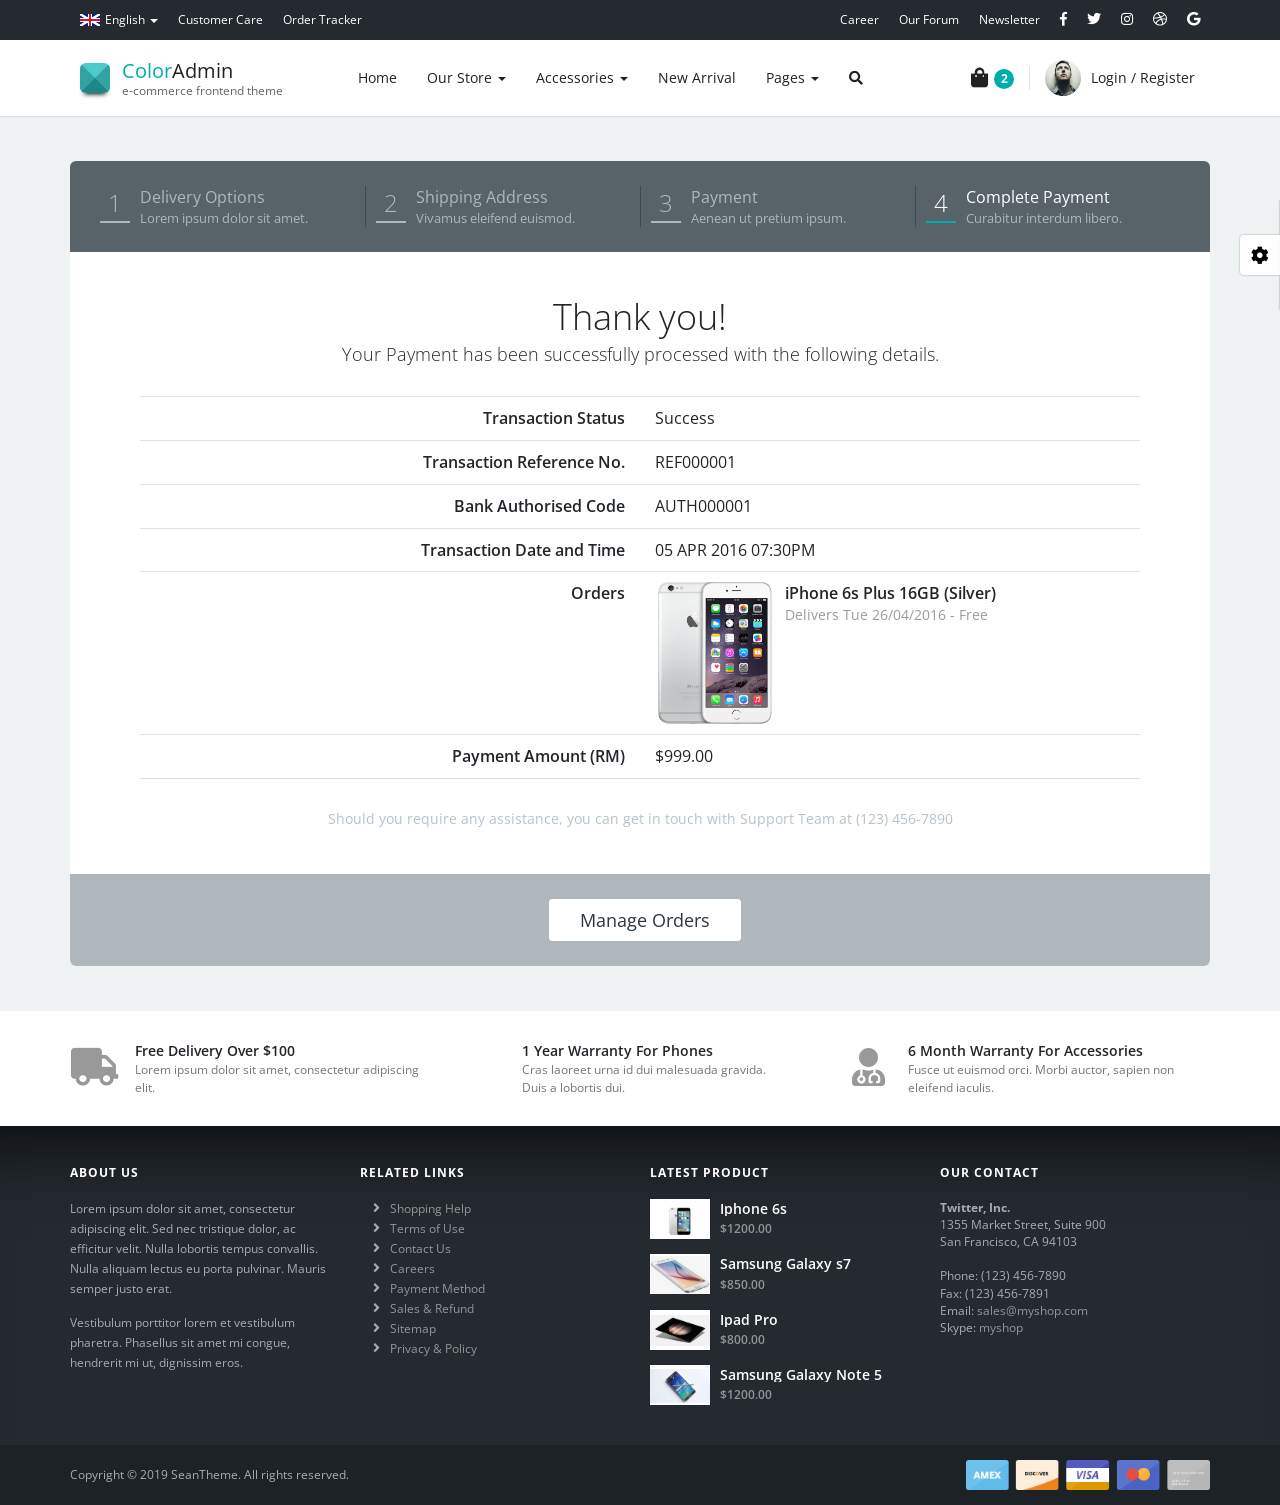
<file: pages/checkout_complete.html>
<!DOCTYPE html>
<!--[if IE 8]> <html lang="en" class="ie8"> <![endif]-->
<!--[if !IE]><!-->
<html lang="en">
<!--<![endif]-->
<head>
	<meta charset="utf-8" />
	<title>E-Commerce Front End Theme</title>
	<meta content="width=device-width, initial-scale=1.0, maximum-scale=1.0, user-scalable=no" name="viewport" />
	<meta content="" name="description" />
	<meta content="" name="author" />
	
	<!-- ================== BEGIN BASE CSS STYLE ================== -->
	<link href="https://fonts.googleapis.com/css?family=Open+Sans:300,400,600,700" rel="stylesheet" />
	<link href="../assets/plugins/bootstrap/css/bootstrap.min.css" rel="stylesheet" />
	<link href="../assets/plugins/font-awesome/css/all.min.css" rel="stylesheet" />
	<link href="../assets/plugins/animate/animate.min.css" rel="stylesheet" />
	<link href="../assets/css/e-commerce/style.min.css" rel="stylesheet" />
	<link href="../assets/css/e-commerce/style-responsive.min.css" rel="stylesheet" />
	<link href="../assets/css/e-commerce/theme/default.css" id="theme" rel="stylesheet" />
	<!-- ================== END BASE CSS STYLE ================== -->
	
	<!-- ================== BEGIN BASE JS ================== -->
	<script src="../assets/plugins/pace/pace.min.js"></script>
	<!-- ================== END BASE JS ================== -->
</head>
<body class="bg-silver">
	<!-- BEGIN #page-container -->
	<div id="page-container" class="fade">
		<!-- BEGIN #top-nav -->
		<div id="top-nav" class="top-nav">
			<!-- BEGIN container -->
			<div class="container">
				<div class="collapse navbar-collapse">
					<ul class="nav navbar-nav">
						<li class="dropdown dropdown-hover">
							<a href="#" data-toggle="dropdown"><img src="../assets/img/flag/flag-english.png" class="flag-img" alt="" /> English <b class="caret"></b></a>
							<ul class="dropdown-menu">
								<li><a class="dropdown-item" href="#"><img src="../assets/img/flag/flag-english.png" class="flag-img" alt="" /> English</a></li>
								<li><a class="dropdown-item" href="#"><img src="../assets/img/flag/flag-german.png" class="flag-img" alt="" /> German</a></li>
								<li><a class="dropdown-item" href="#"><img src="../assets/img/flag/flag-spanish.png" class="flag-img" alt="" /> Spanish</a></li>
								<li><a class="dropdown-item" href="#"><img src="../assets/img/flag/flag-french.png" class="flag-img" alt="" /> French</a></li>
								<li><a class="dropdown-item" href="#"><img src="../assets/img/flag/flag-chinese.png" class="flag-img" alt="" /> Chinese</a></li>
							</ul>
						</li>
						<li><a href="#">Customer Care</a></li>
						<li><a href="#">Order Tracker</a></li>
					</ul>
					<ul class="nav navbar-nav navbar-right">
						<li><a href="#">Career</a></li>
						<li><a href="#">Our Forum</a></li>
						<li><a href="#">Newsletter</a></li>
						<li><a href="#"><i class="fab fa-facebook-f f-s-14"></i></a></li>
						<li><a href="#"><i class="fab fa-twitter f-s-14"></i></a></li>
						<li><a href="#"><i class="fab fa-instagram f-s-14"></i></a></li>
						<li><a href="#"><i class="fab fa-dribbble f-s-14"></i></a></li>
						<li><a href="#"><i class="fab fa-google f-s-14"></i></a></li>
					</ul>
				</div>
			</div>
			<!-- END container -->
		</div>
		<!-- END #top-nav -->
		
		<!-- BEGIN #header -->
		<div id="header" class="header">
			<!-- BEGIN container -->
			<div class="container">
				<!-- BEGIN header-container -->
				<div class="header-container">
					<!-- BEGIN navbar-header -->
					<div class="navbar-header">
						<button type="button" class="navbar-toggle collapsed" data-toggle="collapse" data-target="#navbar-collapse">
							<span class="icon-bar"></span>
							<span class="icon-bar"></span>
							<span class="icon-bar"></span>
						</button>
						<div class="header-logo">
							<a href="index.html">
								<span class="brand"></span>
								<span>Color</span>Admin
								<small>e-commerce frontend theme</small>
							</a>
						</div>
					</div>
					<!-- END navbar-header -->
					<!-- BEGIN header-nav -->
					<div class="header-nav">
						<div class=" collapse navbar-collapse" id="navbar-collapse">
							<ul class="nav">
								<li><a href="index.html">Home</a></li>
								<li class="dropdown dropdown-full-width dropdown-hover">
									<a href="#" data-toggle="dropdown">
										Our Store 
										<b class="caret"></b>
										<span class="arrow top"></span>
									</a>
									<!-- BEGIN dropdown-menu -->
									<div class="dropdown-menu p-0">
										<!-- BEGIN dropdown-menu-container -->
										<div class="dropdown-menu-container">
											<!-- BEGIN dropdown-menu-sidebar -->
											<div class="dropdown-menu-sidebar">
												<h4 class="title">Shop By Categories</h4>
												<ul class="dropdown-menu-list">
													<li><a href="product.html">Mobile Phone <i class="fa fa-angle-right pull-right"></i></a></li>
													<li><a href="product.html">Tablet <i class="fa fa-angle-right pull-right"></i></a></li>
													<li><a href="product.html">Laptop <i class="fa fa-angle-right pull-right"></i></a></li>
													<li><a href="product.html">Desktop <i class="fa fa-angle-right pull-right"></i></a></li>
													<li><a href="product.html">TV <i class="fa fa-angle-right pull-right"></i></a></li>
													<li><a href="product.html">Speaker <i class="fa fa-angle-right pull-right"></i></a></li>
													<li><a href="product.html">Gadget <i class="fa fa-angle-right pull-right"></i></a></li>
												</ul>
											</div>
											<!-- END dropdown-menu-sidebar -->
											<!-- BEGIN dropdown-menu-content -->
											<div class="dropdown-menu-content">
												<h4 class="title">Shop By Popular Phone</h4>
												<div class="row">
													<div class="col-md-3">
														<ul class="dropdown-menu-list">
															<li><a href="product_detail.html"><i class="fa fa-fw fa-angle-right text-muted"></i> iPhone 7</a></li>
															<li><a href="product_detail.html"><i class="fa fa-fw fa-angle-right text-muted"></i> iPhone 6s</a></li>
															<li><a href="product_detail.html"><i class="fa fa-fw fa-angle-right text-muted"></i> iPhone 6</a></li>
															<li><a href="product_detail.html"><i class="fa fa-fw fa-angle-right text-muted"></i> iPhone 5s</a></li>
															<li><a href="product_detail.html"><i class="fa fa-fw fa-angle-right text-muted"></i> iPhone 5</a></li>
														</ul>
													</div>
													<div class="col-md-3">
														<ul class="dropdown-menu-list">
															<li><a href="product_detail.html"><i class="fa fa-fw fa-angle-right text-muted"></i> Galaxy S7</a></li>
															<li><a href="product_detail.html"><i class="fa fa-fw fa-angle-right text-muted"></i> Galaxy A9</a></li>
															<li><a href="product_detail.html"><i class="fa fa-fw fa-angle-right text-muted"></i> Galaxy J3</a></li>
															<li><a href="product_detail.html"><i class="fa fa-fw fa-angle-right text-muted"></i> Galaxy Note 5</a></li>
															<li><a href="product_detail.html"><i class="fa fa-fw fa-angle-right text-muted"></i> Galaxy S7</a></li>
														</ul>
													</div>
													<div class="col-md-3">
														<ul class="dropdown-menu-list">
															<li><a href="product_detail.html"><i class="fa fa-fw fa-angle-right text-muted"></i> Lumia 730</a></li>
															<li><a href="product_detail.html"><i class="fa fa-fw fa-angle-right text-muted"></i> Lumia 735</a></li>
															<li><a href="product_detail.html"><i class="fa fa-fw fa-angle-right text-muted"></i> Lumia 830</a></li>
															<li><a href="product_detail.html"><i class="fa fa-fw fa-angle-right text-muted"></i> Lumia 820</a></li>
															<li><a href="product_detail.html"><i class="fa fa-fw fa-angle-right text-muted"></i> Lumia Icon</a></li>
														</ul>
													</div>
													<div class="col-md-3">
														<ul class="dropdown-menu-list">
															<li><a href="product_detail.html"><i class="fa fa-fw fa-angle-right text-muted"></i> Xperia X</a></li>
															<li><a href="product_detail.html"><i class="fa fa-fw fa-angle-right text-muted"></i> Xperia Z5</a></li>
															<li><a href="product_detail.html"><i class="fa fa-fw fa-angle-right text-muted"></i> Xperia M5</a></li>
															<li><a href="product_detail.html"><i class="fa fa-fw fa-angle-right text-muted"></i> Xperia C5</a></li>
															<li><a href="product_detail.html"><i class="fa fa-fw fa-angle-right text-muted"></i> Xperia C4</a></li>
														</ul>
													</div>
												</div>
												<h4 class="title">Shop By Brand</h4>
												<ul class="dropdown-brand-list m-b-0">
													<li><a href="product.html"><img src="../assets/img/brand/brand-apple.png" alt="" /></a></li>
													<li><a href="product.html"><img src="../assets/img/brand/brand-samsung.png" alt="" /></a></li>
													<li><a href="product.html"><img src="../assets/img/brand/brand-htc.png" alt="" /></a></li>
													<li><a href="product.html"><img src="../assets/img/brand/brand-microsoft.png" alt="" /></a></li>
													<li><a href="product.html"><img src="../assets/img/brand/brand-nokia.png" alt="" /></a></li>
													<li><a href="product.html"><img src="../assets/img/brand/brand-blackberry.png" alt="" /></a></li>
													<li><a href="product.html"><img src="../assets/img/brand/brand-sony.png" alt="" /></a></li>
												</ul>
											</div>
											<!-- END dropdown-menu-content -->
										</div>
										<!-- END dropdown-menu-container -->
									</div>
									<!-- END dropdown-menu -->
								</li>
								<li class="dropdown dropdown-hover">
									<a href="#" data-toggle="dropdown">
										Accessories
										<b class="caret"></b>
										<span class="arrow top"></span>
									</a>
									<div class="dropdown-menu">
										<a class="dropdown-item" href="product.html">Mobile Phone</a>
										<a class="dropdown-item" href="product.html">Tablet</a>
										<a class="dropdown-item" href="product.html">TV</a>
										<a class="dropdown-item" href="product.html">Desktop</a>
										<a class="dropdown-item" href="product.html">Laptop</a>
										<a class="dropdown-item" href="product.html">Speaker</a>
										<a class="dropdown-item" href="product.html">Gadget</a>
									</div>
								</li>
								<li><a href="product.html">New Arrival</a></li>
								<li class="dropdown dropdown-hover">
									<a href="#" data-toggle="dropdown">
										Pages
										<b class="caret"></b>
										<span class="arrow top"></span>
									</a>
									<div class="dropdown-menu">
										<a class="dropdown-item" href="index.html">Home (Default)</a>
										<a class="dropdown-item" href="index_fixed_header.html">Home (Fixed Header)</a>
										<a class="dropdown-item" href="index_inverse_header.html">Home (Inverse Header)</a>
										<a class="dropdown-item" href="search_results.html">Search Results</a>
										<a class="dropdown-item" href="product.html">Product Page</a>
										<a class="dropdown-item" href="product_detail.html">Product Details Page</a>
										<a class="dropdown-item" href="checkout_cart.html">Checkout Cart</a>
										<a class="dropdown-item" href="checkout_info.html">Checkout Shipping</a>
										<a class="dropdown-item" href="checkout_payment.html">Checkout Payment</a>
										<a class="dropdown-item" href="checkout_complete.html">Checkout Complete</a>
										<a class="dropdown-item" href="my_account.html">My Account</a>
										<a class="dropdown-item" href="contact_us.html">Contact Us</a>
										<a class="dropdown-item" href="about_us.html">About Us</a>
										<a class="dropdown-item" href="faq.html">FAQ</a>
									</div>
								</li>
								<li class="dropdown dropdown-hover">
									<a href="#" data-toggle="dropdown">
										<i class="fa fa-search search-btn"></i>
										<span class="arrow top"></span>
									</a>
									<div class="dropdown-menu p-15">
										<form action="search_results.html" method="POST" name="search_form">
											<div class="input-group">
												<input type="text" placeholder="Search" class="form-control bg-silver-lighter" />
												<div class="input-group-append">
													<button class="btn btn-inverse" type="submit"><i class="fa fa-search"></i></button>
												</div>
											</div>
										</form>
									</div>
								</li>
							</ul>
						</div>
					</div>
					<!-- END header-nav -->
					<!-- BEGIN header-nav -->
					<div class="header-nav">
						<ul class="nav pull-right">
							<li class="dropdown dropdown-hover">
								<a href="#" class="header-cart" data-toggle="dropdown">
									<i class="fa fa-shopping-bag"></i>
									<span class="total">2</span>
									<span class="arrow top"></span>
								</a>
								<div class="dropdown-menu dropdown-menu-cart p-0">
									<div class="cart-header">
										<h4 class="cart-title">Shopping Bag (1) </h4>
									</div>
									<div class="cart-body">
										<ul class="cart-item">
											<li>
												<div class="cart-item-image"><img src="../assets/img/product/product-ipad.jpg" alt="" /></div>
												<div class="cart-item-info">
													<h4>iPad Pro Wi-Fi 128GB - Silver</h4>
													<p class="price">$699.00</p>
												</div>
												<div class="cart-item-close">
													<a href="#" data-toggle="tooltip" data-title="Remove">&times;</a>
												</div>
											</li>
											<li>
												<div class="cart-item-image"><img src="../assets/img/product/product-imac.jpg" alt="" /></div>
												<div class="cart-item-info">
													<h4>21.5-inch iMac</h4>
													<p class="price">$1299.00</p>
												</div>
												<div class="cart-item-close">
													<a href="#" data-toggle="tooltip" data-title="Remove">&times;</a>
												</div>
											</li>
											<li>
												<div class="cart-item-image"><img src="../assets/img/product/product-iphone.png" alt="" /></div>
												<div class="cart-item-info">
													<h4>iPhone 6s 16GB - Silver</h4>
													<p class="price">$649.00</p>
												</div>
												<div class="cart-item-close">
													<a href="#" data-toggle="tooltip" data-title="Remove">&times;</a>
												</div>
											</li>
										</ul>
									</div>
									<div class="cart-footer">
										<div class="row row-space-10">
											<div class="col-xs-6">
												<a href="checkout_cart.html" class="btn btn-default btn-block">View Cart</a>
											</div>
											<div class="col-xs-6">
												<a href="checkout_cart.html" class="btn btn-inverse btn-block">Checkout</a>
											</div>
										</div>
									</div>
								</div>
							</li>
							<li class="divider"></li>
							<li>
								<a href="my_account.html">
									<img src="../assets/img/user/user-1.jpg" class="user-img" alt="" /> 
									<span class="d-none d-xl-inline">Login / Register</span>
								</a>
							</li>
						</ul>
					</div>
					<!-- END header-nav -->
				</div>
				<!-- END header-container -->
			</div>
			<!-- END container -->
		</div>
		<!-- END #header -->
		
		<!-- BEGIN #checkout-cart -->
		<div class="section-container" id="checkout-cart">
			<!-- BEGIN container -->
			<div class="container">
				<!-- BEGIN checkout -->
				<div class="checkout">
					<form action="checkout_info.html" method="POST" name="form_checkout">
						<!-- BEGIN checkout-header -->
						<div class="checkout-header">
							<!-- BEGIN row -->
							<div class="row">
								<!-- BEGIN col-3 -->
								<div class="col-md-3 col-sm-3">
									<div class="step">
										<a href="checkout_cart.html">
											<div class="number">1</div>
											<div class="info">
												<div class="title">Delivery Options</div>
												<div class="desc">Lorem ipsum dolor sit amet.</div>
											</div>
										</a>
									</div>
								</div>
								<!-- END col-3 -->
								<!-- BEGIN col-3 -->
								<div class="col-md-3 col-sm-3">
									<div class="step">
										<a href="checkout_info.html">
											<div class="number">2</div>
											<div class="info">
												<div class="title">Shipping Address</div>
												<div class="desc">Vivamus eleifend euismod.</div>
											</div>
										</a>
									</div>
								</div>
								<!-- END col-3 -->
								<!-- BEGIN col-3 -->
								<div class="col-md-3 col-sm-3">
									<div class="step">
										<a href="checkout_payment.html">
											<div class="number">3</div>
											<div class="info">
												<div class="title">Payment</div>
												<div class="desc">Aenean ut pretium ipsum. </div>
											</div>
										</a>
									</div>
								</div>
								<!-- END col-3 -->
								<!-- BEGIN col-3 -->
								<div class="col-md-3 col-sm-3">
									<div class="step active">
										<a href="#">
											<div class="number">4</div>
											<div class="info">
												<div class="title">Complete Payment</div>
												<div class="desc">Curabitur interdum libero.</div>
											</div>
										</a>
									</div>
								</div>
								<!-- END col-3 -->
							</div>
							<!-- END row -->
						</div>
						<!-- END checkout-header -->
						<!-- BEGIN checkout-body -->
						<div class="checkout-body">
							<!-- BEGIN checkout-message -->
							<div class="checkout-message">
								<h1>Thank you! <small>Your Payment has been successfully processed with the following details.</small></h1>
								<div class="table-responsive2">
									<table class="table table-payment-summary">
										<tbody>
											<tr>
												<td class="field">Transaction Status</td>
												<td class="value">Success</td>
											</tr>
											<tr>
												<td class="field">Transaction Reference No.</td>
												<td class="value">REF000001</td>
											</tr>
											<tr>
												<td class="field">Bank Authorised Code</td>
												<td class="value">AUTH000001</td>
											</tr>
											<tr>
												<td class="field">Transaction Date and Time</td>
												<td class="value">05 APR 2016 07:30PM</td>
											</tr>
											<tr>
												<td class="field">Orders</td>
												<td class="value product-summary">
													<div class="product-summary-img">
														<img src="../assets/img/product/product-iphone-6s-plus.png" alt="" />
													</div>
													<div class="product-summary-info">
														<div class="title">iPhone 6s Plus 16GB (Silver)</div>
														<div class="desc">Delivers Tue 26/04/2016 - Free</div>
													</div>
												</td>
											</tr>
											<tr>
												<td class="field">Payment Amount (RM)</td>
												<td class="value">$999.00</td>
											</tr>
										</tbody>
									</table>
								</div>
								<p class="text-muted text-center m-b-0">Should you require any assistance, you can get in touch with Support Team at (123) 456-7890</p>
							</div>
							<!-- END checkout-message -->
						</div>
						<!-- END checkout-body -->
						<!-- BEGIN checkout-footer -->
						<div class="checkout-footer text-center">
							<button type="submit" class="btn btn-white btn-lg p-l-30 p-r-30 m-l-10">Manage Orders</button>
						</div>
						<!-- END checkout-footer -->
					</form>
				</div>
				<!-- END checkout -->
			</div>
			<!-- END container -->
		</div>
		<!-- END #checkout-cart -->
		
		<!-- BEGIN #policy -->
		<div id="policy" class="section-container p-t-30 p-b-30 bg-white">
			<!-- BEGIN container -->
			<div class="container">
				<!-- BEGIN row -->
				<div class="row">
					<!-- BEGIN col-4 -->
					<div class="col-md-4 col-sm-4">
						<!-- BEGIN policy -->
						<div class="policy">
							<div class="policy-icon"><i class="fa fa-truck"></i></div>
							<div class="policy-info">
								<h4>Free Delivery Over $100</h4>
								<p>Lorem ipsum dolor sit amet, consectetur adipiscing elit.</p>
							</div>
						</div>
						<!-- END policy -->
					</div>
					<!-- END col-4 -->
					<!-- BEGIN col-4 -->
					<div class="col-md-4 col-sm-4">
						<!-- BEGIN policy -->
						<div class="policy">
							<div class="policy-icon"><i class="fa fa-shield"></i></div>
							<div class="policy-info">
								<h4>1 Year Warranty For Phones</h4>
								<p>Cras laoreet urna id dui malesuada gravida. <br />Duis a lobortis dui.</p>
							</div>
						</div>
						<!-- END policy -->
					</div>
					<!-- END col-4 -->
					<!-- BEGIN col-4 -->
					<div class="col-md-4 col-sm-4">
						<!-- BEGIN policy -->
						<div class="policy">
							<div class="policy-icon"><i class="fa fa-user-md"></i></div>
							<div class="policy-info">
								<h4>6 Month Warranty For Accessories</h4>
								<p>Fusce ut euismod orci. Morbi auctor, sapien non eleifend iaculis.</p>
							</div>
						</div>
						<!-- END policy -->
					</div>
					<!-- END col-4 -->
				</div>
				<!-- END row -->
			</div>
			<!-- END container -->
		</div>
		<!-- END #policy -->
		
		<!-- BEGIN #footer -->
		<div id="footer" class="footer">
			<!-- BEGIN container -->
			<div class="container">
				<!-- BEGIN row -->
				<div class="row">
					<!-- BEGIN col-3 -->
					<div class="col-md-3">
						<h4 class="footer-header">ABOUT US</h4>
						<p>
							Lorem ipsum dolor sit amet, consectetur adipiscing elit. Sed nec tristique dolor, ac efficitur velit. Nulla lobortis tempus convallis. Nulla aliquam lectus eu porta pulvinar. Mauris semper justo erat. 
						</p>
						<p>
							Vestibulum porttitor lorem et vestibulum pharetra. Phasellus sit amet mi congue, hendrerit mi ut, dignissim eros.
						</p>
					</div>
					<!-- END col-3 -->
					<!-- BEGIN col-3 -->
					<div class="col-md-3">
						<h4 class="footer-header">RELATED LINKS</h4>
						<ul class="fa-ul">
							<li><i class="fa fa-li fa-angle-right"></i> <a href="#">Shopping Help</a></li>
							<li><i class="fa fa-li fa-angle-right"></i> <a href="#">Terms of Use</a></li>
							<li><i class="fa fa-li fa-angle-right"></i> <a href="#">Contact Us</a></li>
							<li><i class="fa fa-li fa-angle-right"></i> <a href="#">Careers</a></li>
							<li><i class="fa fa-li fa-angle-right"></i> <a href="#">Payment Method</a></li>
							<li><i class="fa fa-li fa-angle-right"></i> <a href="#">Sales & Refund</a></li>
							<li><i class="fa fa-li fa-angle-right"></i> <a href="#">Sitemap</a></li>
							<li><i class="fa fa-li fa-angle-right"></i> <a href="#">Privacy & Policy</a></li>
						</ul>
					</div>
					<!-- END col-3 -->
					<!-- BEGIN col-3 -->
					<div class="col-md-3">
						<h4 class="footer-header">LATEST PRODUCT</h4>
						<ul class="list-unstyled list-product">
							<li>
								<div class="image">
									<img src="../assets/img/product/product-iphone-6s.jpg" alt="" />
								</div>
								<div class="info">
									<h4 class="info-title">Iphone 6s</h4>
									<div class="price">$1200.00</div>
								</div>
							</li>
							<li>
								<div class="image">
									<img src="../assets/img/product/product-galaxy-s6.jpg" alt="" />
								</div>
								<div class="info">
									<h4 class="info-title">Samsung Galaxy s7</h4>
									<div class="price">$850.00</div>
								</div>
							</li>
							<li>
								<div class="image">
									<img src="../assets/img/product/product-ipad-pro.jpg" alt="" />
								</div>
								<div class="info">
									<h4 class="info-title">Ipad Pro</h4>
									<div class="price">$800.00</div>
								</div>
							</li>
							<li>
								<div class="image">
									<img src="../assets/img/product/product-galaxy-note5.jpg" alt="" />
								</div>
								<div class="info">
									<h4 class="info-title">Samsung Galaxy Note 5</h4>
									<div class="price">$1200.00</div>
								</div>
							</li>
						</ul>
					</div>
					<!-- END col-3 -->
					<!-- BEGIN col-3 -->
					<div class="col-md-3">
						<h4 class="footer-header">OUR CONTACT</h4>
						<address>
							<strong>Twitter, Inc.</strong><br />
							1355 Market Street, Suite 900<br />
							San Francisco, CA 94103<br /><br />
							<abbr title="Phone">Phone:</abbr> (123) 456-7890<br />
							<abbr title="Fax">Fax:</abbr> (123) 456-7891<br />
							<abbr title="Email">Email:</abbr> <a href="mailto:sales@myshop.com">sales@myshop.com</a><br />
							<abbr title="Skype">Skype:</abbr> <a href="skype:myshop">myshop</a>
						</address>
					</div>
					<!-- END col-3 -->
				</div>
				<!-- END row -->
			</div>
			<!-- END container -->
		</div>
		<!-- END #footer -->
		
		<!-- BEGIN #footer-copyright -->
		<div id="footer-copyright" class="footer-copyright">
			<!-- BEGIN container -->
			<div class="container">
				<div class="payment-method">
					<img src="../assets/img/payment/payment-method.png" alt="" />
				</div>
				<div class="copyright">
					Copyright &copy; 2019 SeanTheme. All rights reserved.
				</div>
			</div>
			<!-- END container -->
		</div>
		<!-- END #footer-copyright -->
	</div>
	<!-- END #page-container -->
	
	<!-- begin theme-panel -->
	<div class="theme-panel">
		<a href="javascript:;" data-click="theme-panel-expand" class="theme-collapse-btn"><i class="fa fa-cog"></i></a>
		<div class="theme-panel-content">
			<ul class="theme-list clearfix">
				<li><a href="javascript:;" class="bg-red" data-theme="red" data-theme-file="../assets/css/e-commerce/theme/red.css" data-click="theme-selector" data-toggle="tooltip" data-trigger="hover" data-container="body" data-title="Red" data-original-title="" title="">&nbsp;</a></li>
				<li><a href="javascript:;" class="bg-pink" data-theme="pink" data-theme-file="../assets/css/e-commerce/theme/pink.css" data-click="theme-selector" data-toggle="tooltip" data-trigger="hover" data-container="body" data-title="Pink" data-original-title="" title="">&nbsp;</a></li>
				<li><a href="javascript:;" class="bg-orange" data-theme="orange" data-theme-file="../assets/css/e-commerce/theme/orange.css" data-click="theme-selector" data-toggle="tooltip" data-trigger="hover" data-container="body" data-title="Orange" data-original-title="" title="">&nbsp;</a></li>
				<li><a href="javascript:;" class="bg-yellow" data-theme="yellow" data-theme-file="../assets/css/e-commerce/theme/yellow.css" data-click="theme-selector" data-toggle="tooltip" data-trigger="hover" data-container="body" data-title="Yellow" data-original-title="" title="">&nbsp;</a></li>
				<li><a href="javascript:;" class="bg-lime" data-theme="lime" data-theme-file="../assets/css/e-commerce/theme/lime.css" data-click="theme-selector" data-toggle="tooltip" data-trigger="hover" data-container="body" data-title="Lime" data-original-title="" title="">&nbsp;</a></li>
				<li><a href="javascript:;" class="bg-green" data-theme="green" data-theme-file="../assets/css/e-commerce/theme/green.css" data-click="theme-selector" data-toggle="tooltip" data-trigger="hover" data-container="body" data-title="Green" data-original-title="" title="">&nbsp;</a></li>
				<li class="active"><a href="javascript:;" class="bg-teal" data-theme="default" data-theme-file="../assets/css/e-commerce/theme/default.css" data-click="theme-selector" data-toggle="tooltip" data-trigger="hover" data-container="body" data-title="Default" data-original-title="" title="">&nbsp;</a></li>
				<li><a href="javascript:;" class="bg-aqua" data-theme="aqua" data-theme-file="../assets/css/e-commerce/theme/aqua.css" data-click="theme-selector" data-toggle="tooltip" data-trigger="hover" data-container="body" data-title="Aqua" data-original-title="" title="">&nbsp;</a></li>
				<li><a href="javascript:;" class="bg-blue" data-theme="blue" data-theme-file="../assets/css/e-commerce/theme/blue.css" data-click="theme-selector" data-toggle="tooltip" data-trigger="hover" data-container="body" data-title="Blue" data-original-title="" title="">&nbsp;</a></li>
				<li><a href="javascript:;" class="bg-purple" data-theme="purple" data-theme-file="../assets/css/e-commerce/theme/purple.css" data-click="theme-selector" data-toggle="tooltip" data-trigger="hover" data-container="body" data-title="Purple" data-original-title="" title="">&nbsp;</a></li>
				<li><a href="javascript:;" class="bg-indigo" data-theme="indigo" data-theme-file="../assets/css/e-commerce/theme/indigo.css" data-click="theme-selector" data-toggle="tooltip" data-trigger="hover" data-container="body" data-title="Indigo" data-original-title="" title="">&nbsp;</a></li>
				<li><a href="javascript:;" class="bg-black" data-theme="black" data-theme-file="../assets/css/e-commerce/theme/black.css" data-click="theme-selector" data-toggle="tooltip" data-trigger="hover" data-container="body" data-title="Black" data-original-title="" title="">&nbsp;</a></li>
			</ul>
		</div>
	</div>
	<!-- end theme-panel -->
	
	<!-- ================== BEGIN BASE JS ================== -->
	<script src="../assets/plugins/jquery/jquery-3.3.1.min.js"></script>
	<script src="../assets/plugins/bootstrap/js/bootstrap.bundle.min.js"></script>
	<!--[if lt IE 9]>
		<script src="assets/crossbrowserjs/html5shiv.js"></script>
		<script src="assets/crossbrowserjs/respond.min.js"></script>
		<script src="assets/crossbrowserjs/excanvas.min.js"></script>
	<![endif]-->
	<script src="../assets/plugins/js-cookie/js.cookie.js"></script>
	<script src="../assets/plugins/paroller/jquery.paroller.min.js"></script>
	<script src="../assets/js/e-commerce/apps.min.js"></script>
	<!-- ================== END BASE JS ================== -->
	
	<script>
		$(document).ready(function() {
			App.init();
		});
	</script>
</body>
</html>
</file>
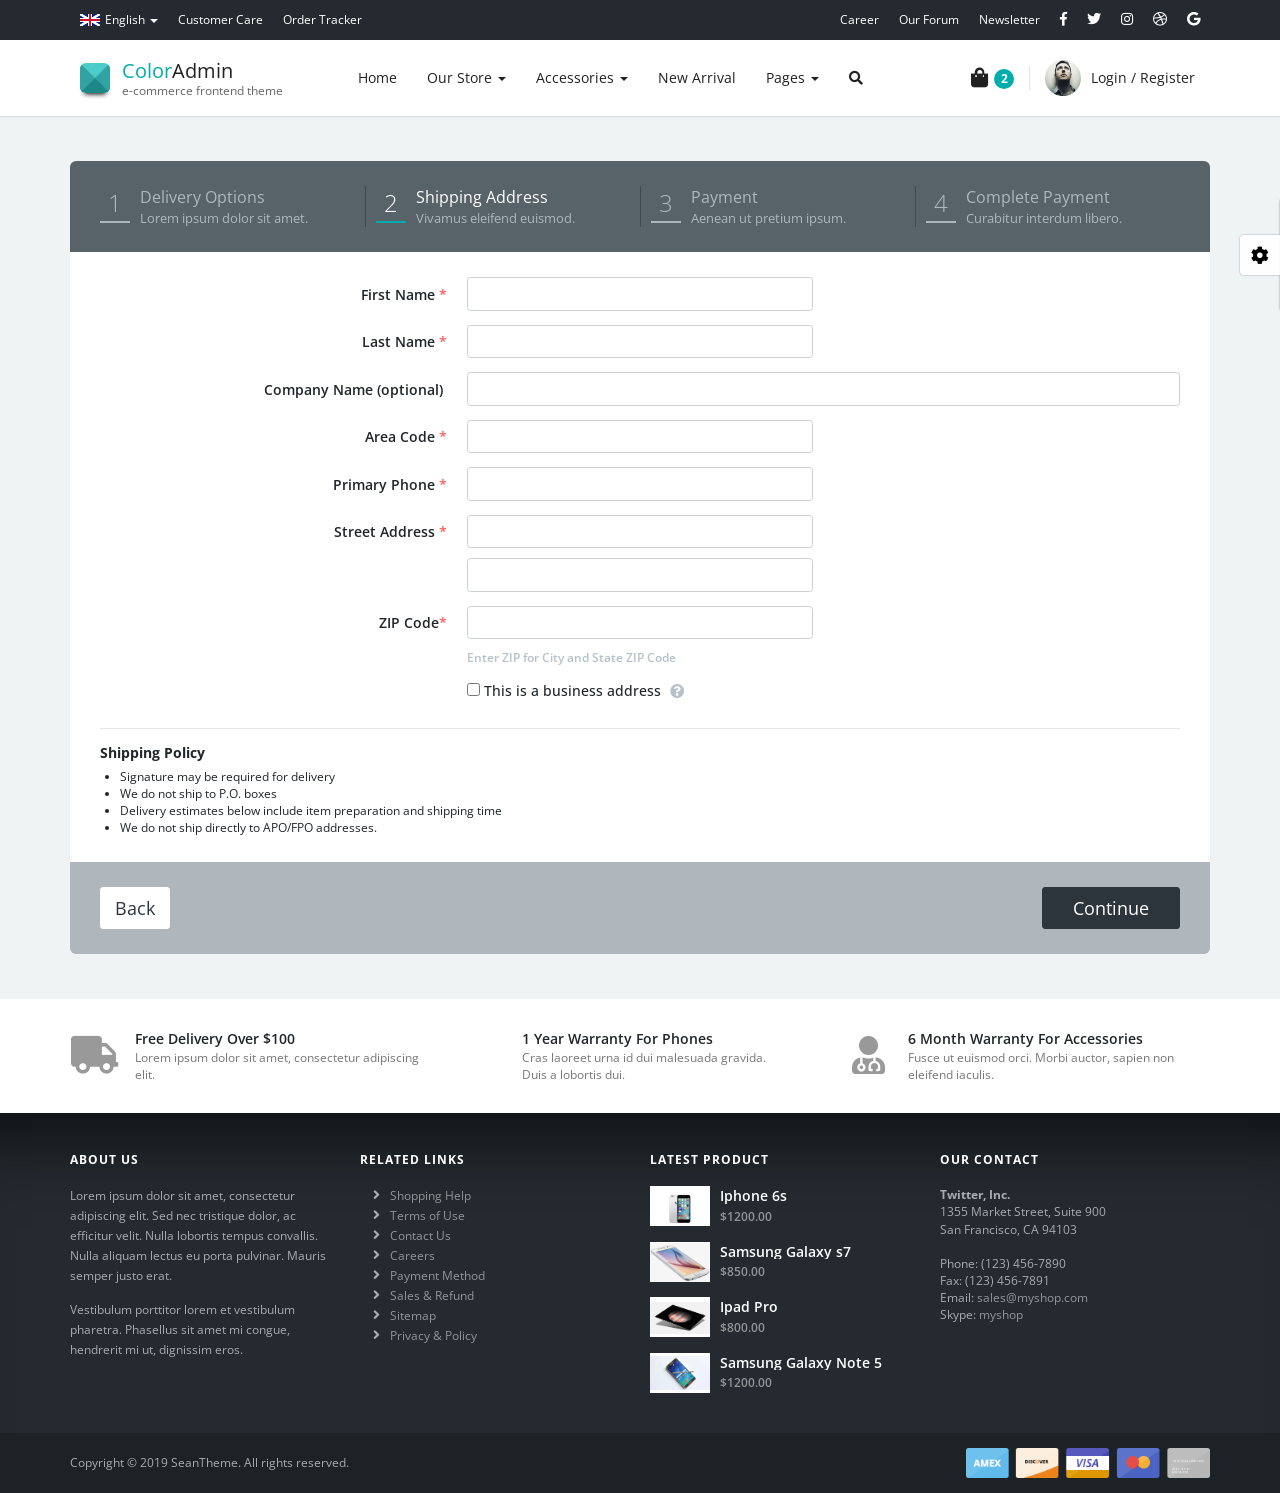
<file: pages/checkout_info.html>
<!DOCTYPE html>
<!--[if IE 8]> <html lang="en" class="ie8"> <![endif]-->
<!--[if !IE]><!-->
<html lang="en">
<!--<![endif]-->
<head>
	<meta charset="utf-8" />
	<title>E-Commerce Front End Theme</title>
	<meta content="width=device-width, initial-scale=1.0, maximum-scale=1.0, user-scalable=no" name="viewport" />
	<meta content="" name="description" />
	<meta content="" name="author" />
	
	<!-- ================== BEGIN BASE CSS STYLE ================== -->
	<link href="https://fonts.googleapis.com/css?family=Open+Sans:300,400,600,700" rel="stylesheet" />
	<link href="../assets/plugins/bootstrap/css/bootstrap.min.css" rel="stylesheet" />
	<link href="../assets/plugins/font-awesome/css/all.min.css" rel="stylesheet" />
	<link href="../assets/plugins/animate/animate.min.css" rel="stylesheet" />
	<link href="../assets/css/e-commerce/style.min.css" rel="stylesheet" />
	<link href="../assets/css/e-commerce/style-responsive.min.css" rel="stylesheet" />
	<link href="../assets/css/e-commerce/theme/default.css" id="theme" rel="stylesheet" />
	<!-- ================== END BASE CSS STYLE ================== -->
	
	<!-- ================== BEGIN BASE JS ================== -->
	<script src="../assets/plugins/pace/pace.min.js"></script>
	<!-- ================== END BASE JS ================== -->
</head>
<body class="bg-silver">
	<!-- BEGIN #page-container -->
	<div id="page-container" class="fade">
		<!-- BEGIN #top-nav -->
		<div id="top-nav" class="top-nav">
			<!-- BEGIN container -->
			<div class="container">
				<div class="collapse navbar-collapse">
					<ul class="nav navbar-nav">
						<li class="dropdown dropdown-hover">
							<a href="#" data-toggle="dropdown"><img src="../assets/img/flag/flag-english.png" class="flag-img" alt="" /> English <b class="caret"></b></a>
							<ul class="dropdown-menu">
								<li><a class="dropdown-item" href="#"><img src="../assets/img/flag/flag-english.png" class="flag-img" alt="" /> English</a></li>
								<li><a class="dropdown-item" href="#"><img src="../assets/img/flag/flag-german.png" class="flag-img" alt="" /> German</a></li>
								<li><a class="dropdown-item" href="#"><img src="../assets/img/flag/flag-spanish.png" class="flag-img" alt="" /> Spanish</a></li>
								<li><a class="dropdown-item" href="#"><img src="../assets/img/flag/flag-french.png" class="flag-img" alt="" /> French</a></li>
								<li><a class="dropdown-item" href="#"><img src="../assets/img/flag/flag-chinese.png" class="flag-img" alt="" /> Chinese</a></li>
							</ul>
						</li>
						<li><a href="#">Customer Care</a></li>
						<li><a href="#">Order Tracker</a></li>
					</ul>
					<ul class="nav navbar-nav navbar-right">
						<li><a href="#">Career</a></li>
						<li><a href="#">Our Forum</a></li>
						<li><a href="#">Newsletter</a></li>
						<li><a href="#"><i class="fab fa-facebook-f f-s-14"></i></a></li>
						<li><a href="#"><i class="fab fa-twitter f-s-14"></i></a></li>
						<li><a href="#"><i class="fab fa-instagram f-s-14"></i></a></li>
						<li><a href="#"><i class="fab fa-dribbble f-s-14"></i></a></li>
						<li><a href="#"><i class="fab fa-google f-s-14"></i></a></li>
					</ul>
				</div>
			</div>
			<!-- END container -->
		</div>
		<!-- END #top-nav -->
		
		<!-- BEGIN #header -->
		<div id="header" class="header">
			<!-- BEGIN container -->
			<div class="container">
				<!-- BEGIN header-container -->
				<div class="header-container">
					<!-- BEGIN navbar-header -->
					<div class="navbar-header">
						<button type="button" class="navbar-toggle collapsed" data-toggle="collapse" data-target="#navbar-collapse">
							<span class="icon-bar"></span>
							<span class="icon-bar"></span>
							<span class="icon-bar"></span>
						</button>
						<div class="header-logo">
							<a href="index.html">
								<span class="brand"></span>
								<span>Color</span>Admin
								<small>e-commerce frontend theme</small>
							</a>
						</div>
					</div>
					<!-- END navbar-header -->
					<!-- BEGIN header-nav -->
					<div class="header-nav">
						<div class=" collapse navbar-collapse" id="navbar-collapse">
							<ul class="nav">
								<li><a href="index.html">Home</a></li>
								<li class="dropdown dropdown-full-width dropdown-hover">
									<a href="#" data-toggle="dropdown">
										Our Store 
										<b class="caret"></b>
										<span class="arrow top"></span>
									</a>
									<!-- BEGIN dropdown-menu -->
									<div class="dropdown-menu p-0">
										<!-- BEGIN dropdown-menu-container -->
										<div class="dropdown-menu-container">
											<!-- BEGIN dropdown-menu-sidebar -->
											<div class="dropdown-menu-sidebar">
												<h4 class="title">Shop By Categories</h4>
												<ul class="dropdown-menu-list">
													<li><a href="product.html">Mobile Phone <i class="fa fa-angle-right pull-right"></i></a></li>
													<li><a href="product.html">Tablet <i class="fa fa-angle-right pull-right"></i></a></li>
													<li><a href="product.html">Laptop <i class="fa fa-angle-right pull-right"></i></a></li>
													<li><a href="product.html">Desktop <i class="fa fa-angle-right pull-right"></i></a></li>
													<li><a href="product.html">TV <i class="fa fa-angle-right pull-right"></i></a></li>
													<li><a href="product.html">Speaker <i class="fa fa-angle-right pull-right"></i></a></li>
													<li><a href="product.html">Gadget <i class="fa fa-angle-right pull-right"></i></a></li>
												</ul>
											</div>
											<!-- END dropdown-menu-sidebar -->
											<!-- BEGIN dropdown-menu-content -->
											<div class="dropdown-menu-content">
												<h4 class="title">Shop By Popular Phone</h4>
												<div class="row">
													<div class="col-md-3">
														<ul class="dropdown-menu-list">
															<li><a href="product_detail.html"><i class="fa fa-fw fa-angle-right text-muted"></i> iPhone 7</a></li>
															<li><a href="product_detail.html"><i class="fa fa-fw fa-angle-right text-muted"></i> iPhone 6s</a></li>
															<li><a href="product_detail.html"><i class="fa fa-fw fa-angle-right text-muted"></i> iPhone 6</a></li>
															<li><a href="product_detail.html"><i class="fa fa-fw fa-angle-right text-muted"></i> iPhone 5s</a></li>
															<li><a href="product_detail.html"><i class="fa fa-fw fa-angle-right text-muted"></i> iPhone 5</a></li>
														</ul>
													</div>
													<div class="col-md-3">
														<ul class="dropdown-menu-list">
															<li><a href="product_detail.html"><i class="fa fa-fw fa-angle-right text-muted"></i> Galaxy S7</a></li>
															<li><a href="product_detail.html"><i class="fa fa-fw fa-angle-right text-muted"></i> Galaxy A9</a></li>
															<li><a href="product_detail.html"><i class="fa fa-fw fa-angle-right text-muted"></i> Galaxy J3</a></li>
															<li><a href="product_detail.html"><i class="fa fa-fw fa-angle-right text-muted"></i> Galaxy Note 5</a></li>
															<li><a href="product_detail.html"><i class="fa fa-fw fa-angle-right text-muted"></i> Galaxy S7</a></li>
														</ul>
													</div>
													<div class="col-md-3">
														<ul class="dropdown-menu-list">
															<li><a href="product_detail.html"><i class="fa fa-fw fa-angle-right text-muted"></i> Lumia 730</a></li>
															<li><a href="product_detail.html"><i class="fa fa-fw fa-angle-right text-muted"></i> Lumia 735</a></li>
															<li><a href="product_detail.html"><i class="fa fa-fw fa-angle-right text-muted"></i> Lumia 830</a></li>
															<li><a href="product_detail.html"><i class="fa fa-fw fa-angle-right text-muted"></i> Lumia 820</a></li>
															<li><a href="product_detail.html"><i class="fa fa-fw fa-angle-right text-muted"></i> Lumia Icon</a></li>
														</ul>
													</div>
													<div class="col-md-3">
														<ul class="dropdown-menu-list">
															<li><a href="product_detail.html"><i class="fa fa-fw fa-angle-right text-muted"></i> Xperia X</a></li>
															<li><a href="product_detail.html"><i class="fa fa-fw fa-angle-right text-muted"></i> Xperia Z5</a></li>
															<li><a href="product_detail.html"><i class="fa fa-fw fa-angle-right text-muted"></i> Xperia M5</a></li>
															<li><a href="product_detail.html"><i class="fa fa-fw fa-angle-right text-muted"></i> Xperia C5</a></li>
															<li><a href="product_detail.html"><i class="fa fa-fw fa-angle-right text-muted"></i> Xperia C4</a></li>
														</ul>
													</div>
												</div>
												<h4 class="title">Shop By Brand</h4>
												<ul class="dropdown-brand-list m-b-0">
													<li><a href="product.html"><img src="../assets/img/brand/brand-apple.png" alt="" /></a></li>
													<li><a href="product.html"><img src="../assets/img/brand/brand-samsung.png" alt="" /></a></li>
													<li><a href="product.html"><img src="../assets/img/brand/brand-htc.png" alt="" /></a></li>
													<li><a href="product.html"><img src="../assets/img/brand/brand-microsoft.png" alt="" /></a></li>
													<li><a href="product.html"><img src="../assets/img/brand/brand-nokia.png" alt="" /></a></li>
													<li><a href="product.html"><img src="../assets/img/brand/brand-blackberry.png" alt="" /></a></li>
													<li><a href="product.html"><img src="../assets/img/brand/brand-sony.png" alt="" /></a></li>
												</ul>
											</div>
											<!-- END dropdown-menu-content -->
										</div>
										<!-- END dropdown-menu-container -->
									</div>
									<!-- END dropdown-menu -->
								</li>
								<li class="dropdown dropdown-hover">
									<a href="#" data-toggle="dropdown">
										Accessories
										<b class="caret"></b>
										<span class="arrow top"></span>
									</a>
									<div class="dropdown-menu">
										<a class="dropdown-item" href="product.html">Mobile Phone</a>
										<a class="dropdown-item" href="product.html">Tablet</a>
										<a class="dropdown-item" href="product.html">TV</a>
										<a class="dropdown-item" href="product.html">Desktop</a>
										<a class="dropdown-item" href="product.html">Laptop</a>
										<a class="dropdown-item" href="product.html">Speaker</a>
										<a class="dropdown-item" href="product.html">Gadget</a>
									</div>
								</li>
								<li><a href="product.html">New Arrival</a></li>
								<li class="dropdown dropdown-hover">
									<a href="#" data-toggle="dropdown">
										Pages
										<b class="caret"></b>
										<span class="arrow top"></span>
									</a>
									<div class="dropdown-menu">
										<a class="dropdown-item" href="index.html">Home (Default)</a>
										<a class="dropdown-item" href="index_fixed_header.html">Home (Fixed Header)</a>
										<a class="dropdown-item" href="index_inverse_header.html">Home (Inverse Header)</a>
										<a class="dropdown-item" href="search_results.html">Search Results</a>
										<a class="dropdown-item" href="product.html">Product Page</a>
										<a class="dropdown-item" href="product_detail.html">Product Details Page</a>
										<a class="dropdown-item" href="checkout_cart.html">Checkout Cart</a>
										<a class="dropdown-item" href="checkout_info.html">Checkout Shipping</a>
										<a class="dropdown-item" href="checkout_payment.html">Checkout Payment</a>
										<a class="dropdown-item" href="checkout_complete.html">Checkout Complete</a>
										<a class="dropdown-item" href="my_account.html">My Account</a>
										<a class="dropdown-item" href="contact_us.html">Contact Us</a>
										<a class="dropdown-item" href="about_us.html">About Us</a>
										<a class="dropdown-item" href="faq.html">FAQ</a>
									</div>
								</li>
								<li class="dropdown dropdown-hover">
									<a href="#" data-toggle="dropdown">
										<i class="fa fa-search search-btn"></i>
										<span class="arrow top"></span>
									</a>
									<div class="dropdown-menu p-15">
										<form action="search_results.html" method="POST" name="search_form">
											<div class="input-group">
												<input type="text" placeholder="Search" class="form-control bg-silver-lighter" />
												<div class="input-group-append">
													<button class="btn btn-inverse" type="submit"><i class="fa fa-search"></i></button>
												</div>
											</div>
										</form>
									</div>
								</li>
							</ul>
						</div>
					</div>
					<!-- END header-nav -->
					<!-- BEGIN header-nav -->
					<div class="header-nav">
						<ul class="nav pull-right">
							<li class="dropdown dropdown-hover">
								<a href="#" class="header-cart" data-toggle="dropdown">
									<i class="fa fa-shopping-bag"></i>
									<span class="total">2</span>
									<span class="arrow top"></span>
								</a>
								<div class="dropdown-menu dropdown-menu-cart p-0">
									<div class="cart-header">
										<h4 class="cart-title">Shopping Bag (1) </h4>
									</div>
									<div class="cart-body">
										<ul class="cart-item">
											<li>
												<div class="cart-item-image"><img src="../assets/img/product/product-ipad.jpg" alt="" /></div>
												<div class="cart-item-info">
													<h4>iPad Pro Wi-Fi 128GB - Silver</h4>
													<p class="price">$699.00</p>
												</div>
												<div class="cart-item-close">
													<a href="#" data-toggle="tooltip" data-title="Remove">&times;</a>
												</div>
											</li>
											<li>
												<div class="cart-item-image"><img src="../assets/img/product/product-imac.jpg" alt="" /></div>
												<div class="cart-item-info">
													<h4>21.5-inch iMac</h4>
													<p class="price">$1299.00</p>
												</div>
												<div class="cart-item-close">
													<a href="#" data-toggle="tooltip" data-title="Remove">&times;</a>
												</div>
											</li>
											<li>
												<div class="cart-item-image"><img src="../assets/img/product/product-iphone.png" alt="" /></div>
												<div class="cart-item-info">
													<h4>iPhone 6s 16GB - Silver</h4>
													<p class="price">$649.00</p>
												</div>
												<div class="cart-item-close">
													<a href="#" data-toggle="tooltip" data-title="Remove">&times;</a>
												</div>
											</li>
										</ul>
									</div>
									<div class="cart-footer">
										<div class="row row-space-10">
											<div class="col-xs-6">
												<a href="checkout_cart.html" class="btn btn-default btn-block">View Cart</a>
											</div>
											<div class="col-xs-6">
												<a href="checkout_cart.html" class="btn btn-inverse btn-block">Checkout</a>
											</div>
										</div>
									</div>
								</div>
							</li>
							<li class="divider"></li>
							<li>
								<a href="my_account.html">
									<img src="../assets/img/user/user-1.jpg" class="user-img" alt="" /> 
									<span class="d-none d-xl-inline">Login / Register</span>
								</a>
							</li>
						</ul>
					</div>
					<!-- END header-nav -->
				</div>
				<!-- END header-container -->
			</div>
			<!-- END container -->
		</div>
		<!-- END #header -->
		
		<!-- BEGIN #checkout-info -->
		<div class="section-container" id="checkout-info">
			<!-- BEGIN container -->
			<div class="container">
				<!-- BEGIN checkout -->
				<div class="checkout">
					<form action="checkout_payment.html" method="POST" name="form_shipping" class="form-horizontal">
						<!-- BEGIN checkout-header -->
						<div class="checkout-header">
							<!-- BEGIN row -->
							<div class="row">
								<!-- BEGIN col-3 -->
								<div class="col-md-3 col-sm-3">
									<div class="step">
										<a href="checkout_cart.html">
											<div class="number">1</div>
											<div class="info">
												<div class="title">Delivery Options</div>
												<div class="desc">Lorem ipsum dolor sit amet.</div>
											</div>
										</a>
									</div>
								</div>
								<!-- END col-3 -->
								<!-- BEGIN col-3 -->
								<div class="col-md-3 col-sm-3">
									<div class="step active">
										<a href="#">
											<div class="number">2</div>
											<div class="info">
												<div class="title">Shipping Address</div>
												<div class="desc">Vivamus eleifend euismod.</div>
											</div>
										</a>
									</div>
								</div>
								<!-- END col-3 -->
								<!-- BEGIN col-3 -->
								<div class="col-md-3 col-sm-3">
									<div class="step">
										<a href="checkout_payment.html">
											<div class="number">3</div>
											<div class="info">
												<div class="title">Payment</div>
												<div class="desc">Aenean ut pretium ipsum. </div>
											</div>
										</a>
									</div>
								</div>
								<!-- END col-3 -->
								<!-- BEGIN col-3 -->
								<div class="col-md-3 col-sm-3">
									<div class="step">
										<a href="checkout_complete.html">
											<div class="number">4</div>
											<div class="info">
												<div class="title">Complete Payment</div>
												<div class="desc">Curabitur interdum libero.</div>
											</div>
										</a>
									</div>
								</div>
								<!-- END col-3 -->
							</div>
							<!-- END row -->
						</div>
						<!-- END checkout-header -->
						<!-- BEGIN checkout-body -->
						<div class="checkout-body">
							<div class="form-group row">
								<label class="col-form-label col-md-4 text-lg-right">
								First Name <span class="text-danger">*</span>
								</label>
								<div class="col-md-4">
									<input type="text" class="form-control" name="first_name" value="" placeholder="" />
								</div>
							</div>
							<div class="form-group row">
								<label class="col-form-label col-md-4 text-lg-right">
								Last Name <span class="text-danger">*</span>
								</label>
								<div class="col-md-4">
									<input type="text" class="form-control" name="last_name" value="" placeholder="" />
								</div>
							</div>
							<div class="form-group row">
								<label class="col-form-label col-md-4 text-lg-right">
								Company Name (optional)<span class="text-danger">&nbsp;</span>
								</label>
								<div class="col-md-8">
									<input type="text" class="form-control" name="company_name" value="" placeholder="" />
								</div>
							</div>
							<div class="form-group row">
								<label class="col-form-label col-md-4 text-lg-right">
								Area Code <span class="text-danger">*</span>
								</label>
								<div class="col-md-4">
									<input type="text" class="form-control" name="area_code" value="" placeholder="" />
								</div>
							</div>
							<div class="form-group row">
								<label class="col-form-label col-md-4 text-lg-right">
								Primary Phone <span class="text-danger">*</span>
								</label>
								<div class="col-md-4">
									<input type="text" class="form-control" name="primary_phone" value="" placeholder="" />
								</div>
							</div>
							<div class="form-group row">
								<label class="col-form-label col-md-4 text-lg-right">
								Street Address <span class="text-danger">*</span>
								</label>
								<div class="col-md-4">
									<input type="text" class="form-control m-b-10" name="address_1" value="" placeholder="" />
									<input type="text" class="form-control" name="address_2" value="" placeholder="" />
								</div>
							</div>
							<div class="form-group row">
								<label class="col-form-label col-md-4 text-lg-right">
								ZIP Code<span class="text-danger">*</span>
								</label>
								<div class="col-md-4">
									<input type="text" class="form-control" name="zip_code" value="" placeholder="" />
									<p class="form-text m-b-0 f-s-12 text-muted f-w-600 m-t-10">Enter ZIP for City and State ZIP Code</p>
								</div>
							</div>
							<div class="form-group row">
								<label class="col-form-label col-md-4">
								&nbsp;
								</label>
								<div class="col-md-4">
									<label class="f-w-500">
									<input type="checkbox" name="business_address" value="1" />
									This is a business address
									<a href="#" class="m-l-5 text-muted" data-toggle="tooltip" data-trigger="hover" data-placement="top" data-title="This helps us choose the best shipping method for you. Business shipments are normally delivered on weekdays by 5:00 p.m. local time. Residential shipments are normally delivered Monday - Saturday by 8:00 p.m. local time.">
									<i class="fa fa-question-circle"></i>
									</a>
									</label>
								</div>
							</div>
							<hr />
							<div class="m-b-5"><b>Shipping Policy</b></div>
							<ul class="checkout-info-list">
								<li>Signature may be required for delivery</li>
								<li>We do not ship to P.O. boxes</li>
								<li>Delivery estimates below include item preparation and shipping time</li>
								<li>We do not ship directly to APO/FPO addresses.</li>
							</ul>
						</div>
						<!-- END checkout-body -->
						<!-- BEGIN checkout-footer -->
						<div class="checkout-footer">
							<a href="checkout_cart.html" class="btn btn-white btn-lg pull-left">Back</a>
							<button type="submit" class="btn btn-inverse btn-lg p-l-30 p-r-30 m-l-10">Continue</button>
						</div>
						<!-- END checkout-footer -->
					</form>
				</div>
				<!-- END checkout -->
			</div>
			<!-- END container -->
		</div>
		<!-- END #checkout-info -->
		
		<!-- BEGIN #policy -->
		<div id="policy" class="section-container p-t-30 p-b-30 bg-white">
			<!-- BEGIN container -->
			<div class="container">
				<!-- BEGIN row -->
				<div class="row">
					<!-- BEGIN col-4 -->
					<div class="col-md-4 col-sm-4">
						<!-- BEGIN policy -->
						<div class="policy">
							<div class="policy-icon"><i class="fa fa-truck"></i></div>
							<div class="policy-info">
								<h4>Free Delivery Over $100</h4>
								<p>Lorem ipsum dolor sit amet, consectetur adipiscing elit.</p>
							</div>
						</div>
						<!-- END policy -->
					</div>
					<!-- END col-4 -->
					<!-- BEGIN col-4 -->
					<div class="col-md-4 col-sm-4">
						<!-- BEGIN policy -->
						<div class="policy">
							<div class="policy-icon"><i class="fa fa-shield"></i></div>
							<div class="policy-info">
								<h4>1 Year Warranty For Phones</h4>
								<p>Cras laoreet urna id dui malesuada gravida. <br />Duis a lobortis dui.</p>
							</div>
						</div>
						<!-- END policy -->
					</div>
					<!-- END col-4 -->
					<!-- BEGIN col-4 -->
					<div class="col-md-4 col-sm-4">
						<!-- BEGIN policy -->
						<div class="policy">
							<div class="policy-icon"><i class="fa fa-user-md"></i></div>
							<div class="policy-info">
								<h4>6 Month Warranty For Accessories</h4>
								<p>Fusce ut euismod orci. Morbi auctor, sapien non eleifend iaculis.</p>
							</div>
						</div>
						<!-- END policy -->
					</div>
					<!-- END col-4 -->
				</div>
				<!-- END row -->
			</div>
			<!-- END container -->
		</div>
		<!-- END #policy -->
		
		<!-- BEGIN #footer -->
		<div id="footer" class="footer">
			<!-- BEGIN container -->
			<div class="container">
				<!-- BEGIN row -->
				<div class="row">
					<!-- BEGIN col-3 -->
					<div class="col-md-3">
						<h4 class="footer-header">ABOUT US</h4>
						<p>
							Lorem ipsum dolor sit amet, consectetur adipiscing elit. Sed nec tristique dolor, ac efficitur velit. Nulla lobortis tempus convallis. Nulla aliquam lectus eu porta pulvinar. Mauris semper justo erat. 
						</p>
						<p>
							Vestibulum porttitor lorem et vestibulum pharetra. Phasellus sit amet mi congue, hendrerit mi ut, dignissim eros.
						</p>
					</div>
					<!-- END col-3 -->
					<!-- BEGIN col-3 -->
					<div class="col-md-3">
						<h4 class="footer-header">RELATED LINKS</h4>
						<ul class="fa-ul">
							<li><i class="fa fa-li fa-angle-right"></i> <a href="#">Shopping Help</a></li>
							<li><i class="fa fa-li fa-angle-right"></i> <a href="#">Terms of Use</a></li>
							<li><i class="fa fa-li fa-angle-right"></i> <a href="#">Contact Us</a></li>
							<li><i class="fa fa-li fa-angle-right"></i> <a href="#">Careers</a></li>
							<li><i class="fa fa-li fa-angle-right"></i> <a href="#">Payment Method</a></li>
							<li><i class="fa fa-li fa-angle-right"></i> <a href="#">Sales & Refund</a></li>
							<li><i class="fa fa-li fa-angle-right"></i> <a href="#">Sitemap</a></li>
							<li><i class="fa fa-li fa-angle-right"></i> <a href="#">Privacy & Policy</a></li>
						</ul>
					</div>
					<!-- END col-3 -->
					<!-- BEGIN col-3 -->
					<div class="col-md-3">
						<h4 class="footer-header">LATEST PRODUCT</h4>
						<ul class="list-unstyled list-product">
							<li>
								<div class="image">
									<img src="../assets/img/product/product-iphone-6s.jpg" alt="" />
								</div>
								<div class="info">
									<h4 class="info-title">Iphone 6s</h4>
									<div class="price">$1200.00</div>
								</div>
							</li>
							<li>
								<div class="image">
									<img src="../assets/img/product/product-galaxy-s6.jpg" alt="" />
								</div>
								<div class="info">
									<h4 class="info-title">Samsung Galaxy s7</h4>
									<div class="price">$850.00</div>
								</div>
							</li>
							<li>
								<div class="image">
									<img src="../assets/img/product/product-ipad-pro.jpg" alt="" />
								</div>
								<div class="info">
									<h4 class="info-title">Ipad Pro</h4>
									<div class="price">$800.00</div>
								</div>
							</li>
							<li>
								<div class="image">
									<img src="../assets/img/product/product-galaxy-note5.jpg" alt="" />
								</div>
								<div class="info">
									<h4 class="info-title">Samsung Galaxy Note 5</h4>
									<div class="price">$1200.00</div>
								</div>
							</li>
						</ul>
					</div>
					<!-- END col-3 -->
					<!-- BEGIN col-3 -->
					<div class="col-md-3">
						<h4 class="footer-header">OUR CONTACT</h4>
						<address>
							<strong>Twitter, Inc.</strong><br />
							1355 Market Street, Suite 900<br />
							San Francisco, CA 94103<br /><br />
							<abbr title="Phone">Phone:</abbr> (123) 456-7890<br />
							<abbr title="Fax">Fax:</abbr> (123) 456-7891<br />
							<abbr title="Email">Email:</abbr> <a href="mailto:sales@myshop.com">sales@myshop.com</a><br />
							<abbr title="Skype">Skype:</abbr> <a href="skype:myshop">myshop</a>
						</address>
					</div>
					<!-- END col-3 -->
				</div>
				<!-- END row -->
			</div>
			<!-- END container -->
		</div>
		<!-- END #footer -->
		
		<!-- BEGIN #footer-copyright -->
		<div id="footer-copyright" class="footer-copyright">
			<!-- BEGIN container -->
			<div class="container">
				<div class="payment-method">
					<img src="../assets/img/payment/payment-method.png" alt="" />
				</div>
				<div class="copyright">
					Copyright &copy; 2019 SeanTheme. All rights reserved.
				</div>
			</div>
			<!-- END container -->
		</div>
		<!-- END #footer-copyright -->
	</div>
	<!-- END #page-container -->

	<!-- begin theme-panel -->
	<div class="theme-panel">
		<a href="javascript:;" data-click="theme-panel-expand" class="theme-collapse-btn"><i class="fa fa-cog"></i></a>
		<div class="theme-panel-content">
			<ul class="theme-list clearfix">
				<li><a href="javascript:;" class="bg-red" data-theme="red" data-theme-file="../assets/css/e-commerce/theme/red.css" data-click="theme-selector" data-toggle="tooltip" data-trigger="hover" data-container="body" data-title="Red" data-original-title="" title="">&nbsp;</a></li>
				<li><a href="javascript:;" class="bg-pink" data-theme="pink" data-theme-file="../assets/css/e-commerce/theme/pink.css" data-click="theme-selector" data-toggle="tooltip" data-trigger="hover" data-container="body" data-title="Pink" data-original-title="" title="">&nbsp;</a></li>
				<li><a href="javascript:;" class="bg-orange" data-theme="orange" data-theme-file="../assets/css/e-commerce/theme/orange.css" data-click="theme-selector" data-toggle="tooltip" data-trigger="hover" data-container="body" data-title="Orange" data-original-title="" title="">&nbsp;</a></li>
				<li><a href="javascript:;" class="bg-yellow" data-theme="yellow" data-theme-file="../assets/css/e-commerce/theme/yellow.css" data-click="theme-selector" data-toggle="tooltip" data-trigger="hover" data-container="body" data-title="Yellow" data-original-title="" title="">&nbsp;</a></li>
				<li><a href="javascript:;" class="bg-lime" data-theme="lime" data-theme-file="../assets/css/e-commerce/theme/lime.css" data-click="theme-selector" data-toggle="tooltip" data-trigger="hover" data-container="body" data-title="Lime" data-original-title="" title="">&nbsp;</a></li>
				<li><a href="javascript:;" class="bg-green" data-theme="green" data-theme-file="../assets/css/e-commerce/theme/green.css" data-click="theme-selector" data-toggle="tooltip" data-trigger="hover" data-container="body" data-title="Green" data-original-title="" title="">&nbsp;</a></li>
				<li class="active"><a href="javascript:;" class="bg-teal" data-theme="default" data-theme-file="../assets/css/e-commerce/theme/default.css" data-click="theme-selector" data-toggle="tooltip" data-trigger="hover" data-container="body" data-title="Default" data-original-title="" title="">&nbsp;</a></li>
				<li><a href="javascript:;" class="bg-aqua" data-theme="aqua" data-theme-file="../assets/css/e-commerce/theme/aqua.css" data-click="theme-selector" data-toggle="tooltip" data-trigger="hover" data-container="body" data-title="Aqua" data-original-title="" title="">&nbsp;</a></li>
				<li><a href="javascript:;" class="bg-blue" data-theme="blue" data-theme-file="../assets/css/e-commerce/theme/blue.css" data-click="theme-selector" data-toggle="tooltip" data-trigger="hover" data-container="body" data-title="Blue" data-original-title="" title="">&nbsp;</a></li>
				<li><a href="javascript:;" class="bg-purple" data-theme="purple" data-theme-file="../assets/css/e-commerce/theme/purple.css" data-click="theme-selector" data-toggle="tooltip" data-trigger="hover" data-container="body" data-title="Purple" data-original-title="" title="">&nbsp;</a></li>
				<li><a href="javascript:;" class="bg-indigo" data-theme="indigo" data-theme-file="../assets/css/e-commerce/theme/indigo.css" data-click="theme-selector" data-toggle="tooltip" data-trigger="hover" data-container="body" data-title="Indigo" data-original-title="" title="">&nbsp;</a></li>
				<li><a href="javascript:;" class="bg-black" data-theme="black" data-theme-file="../assets/css/e-commerce/theme/black.css" data-click="theme-selector" data-toggle="tooltip" data-trigger="hover" data-container="body" data-title="Black" data-original-title="" title="">&nbsp;</a></li>
			</ul>
		</div>
	</div>
	<!-- end theme-panel -->
	
	<!-- ================== BEGIN BASE JS ================== -->
	<script src="../assets/plugins/jquery/jquery-3.3.1.min.js"></script>
	<script src="../assets/plugins/bootstrap/js/bootstrap.bundle.min.js"></script>
	<!--[if lt IE 9]>
		<script src="assets/crossbrowserjs/html5shiv.js"></script>
		<script src="assets/crossbrowserjs/respond.min.js"></script>
		<script src="assets/crossbrowserjs/excanvas.min.js"></script>
	<![endif]-->
	<script src="../assets/plugins/js-cookie/js.cookie.js"></script>
	<script src="../assets/plugins/paroller/jquery.paroller.min.js"></script>
	<script src="../assets/js/e-commerce/apps.min.js"></script>
	<!-- ================== END BASE JS ================== -->
	
	<script>
		$(document).ready(function() {
			App.init();
		});
	</script>
</body>
</html>
</file>
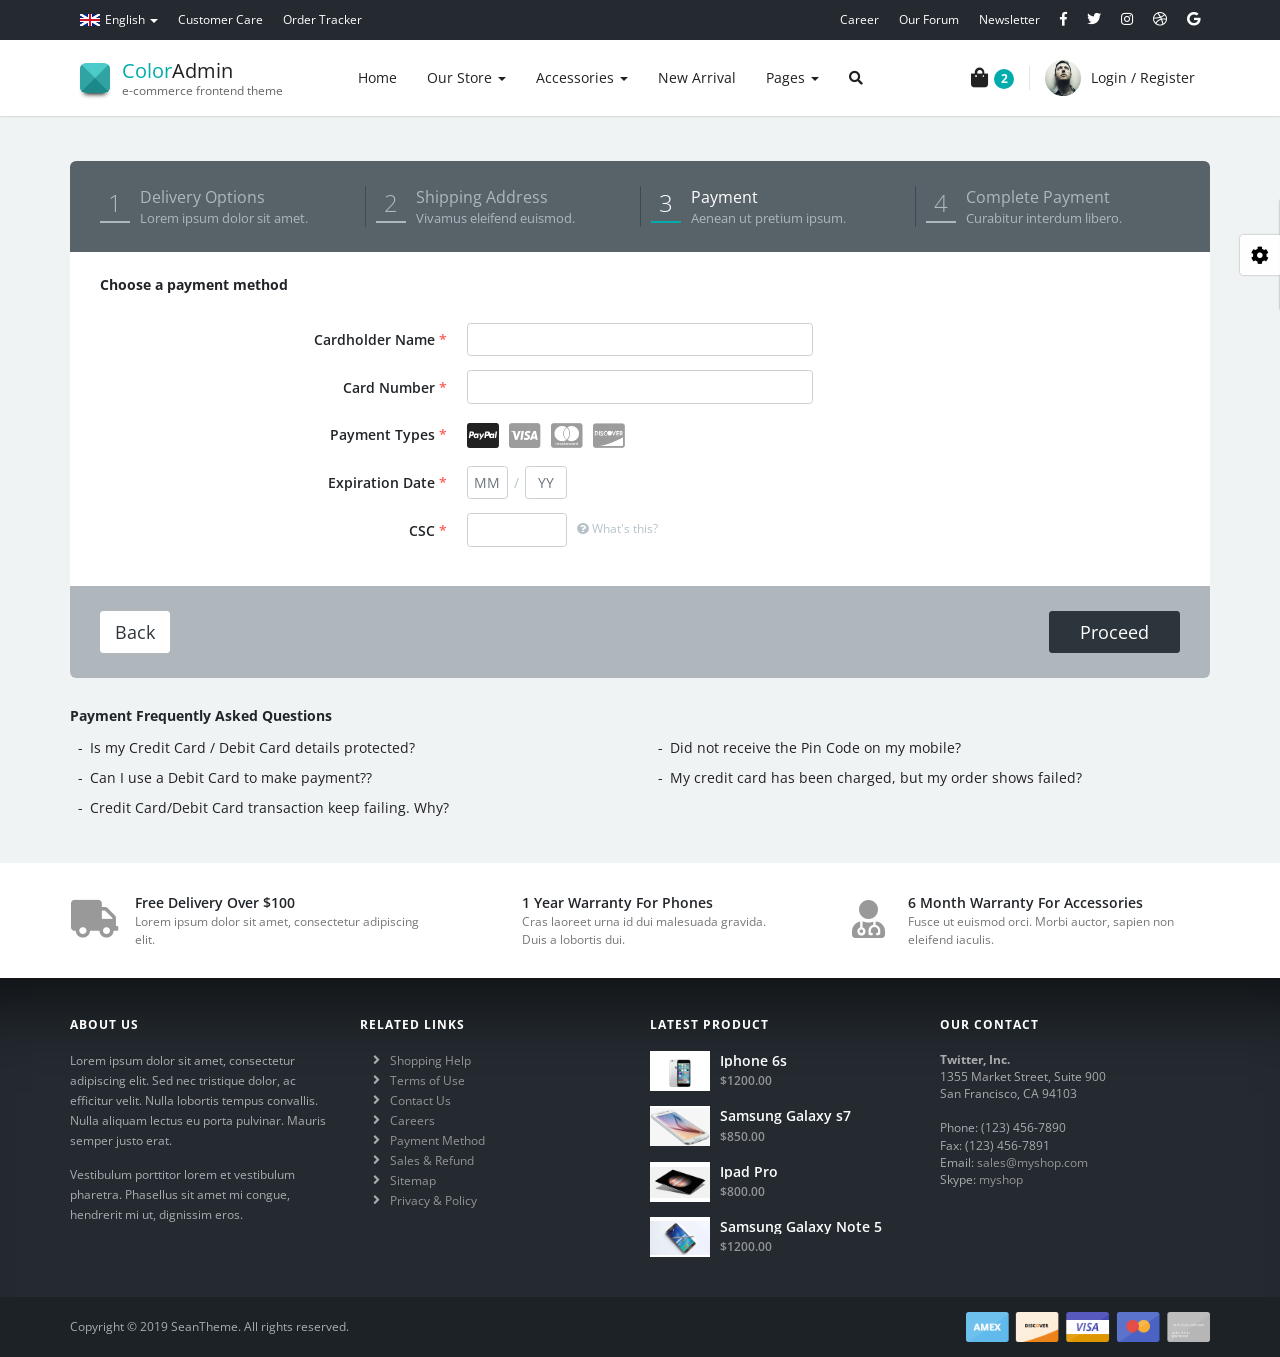
<file: pages/checkout_payment.html>
<!DOCTYPE html>
<!--[if IE 8]> <html lang="en" class="ie8"> <![endif]-->
<!--[if !IE]><!-->
<html lang="en">
<!--<![endif]-->
<head>
	<meta charset="utf-8" />
	<title>E-Commerce Front End Theme</title>
	<meta content="width=device-width, initial-scale=1.0, maximum-scale=1.0, user-scalable=no" name="viewport" />
	<meta content="" name="description" />
	<meta content="" name="author" />
	
	<!-- ================== BEGIN BASE CSS STYLE ================== -->
	<link href="https://fonts.googleapis.com/css?family=Open+Sans:300,400,600,700" rel="stylesheet" />
	<link href="../assets/plugins/bootstrap/css/bootstrap.min.css" rel="stylesheet" />
	<link href="../assets/plugins/font-awesome/css/all.min.css" rel="stylesheet" />
	<link href="../assets/plugins/animate/animate.min.css" rel="stylesheet" />
	<link href="../assets/css/e-commerce/style.min.css" rel="stylesheet" />
	<link href="../assets/css/e-commerce/style-responsive.min.css" rel="stylesheet" />
	<link href="../assets/css/e-commerce/theme/default.css" id="theme" rel="stylesheet" />
	<!-- ================== END BASE CSS STYLE ================== -->
	
	<!-- ================== BEGIN BASE JS ================== -->
	<script src="../assets/plugins/pace/pace.min.js"></script>
	<!-- ================== END BASE JS ================== -->
</head>
<body class="bg-silver">
	<!-- BEGIN #page-container -->
	<div id="page-container" class="fade">
		<!-- BEGIN #top-nav -->
		<div id="top-nav" class="top-nav">
			<!-- BEGIN container -->
			<div class="container">
				<div class="collapse navbar-collapse">
					<ul class="nav navbar-nav">
						<li class="dropdown dropdown-hover">
							<a href="#" data-toggle="dropdown"><img src="../assets/img/flag/flag-english.png" class="flag-img" alt="" /> English <b class="caret"></b></a>
							<ul class="dropdown-menu">
								<li><a class="dropdown-item" href="#"><img src="../assets/img/flag/flag-english.png" class="flag-img" alt="" /> English</a></li>
								<li><a class="dropdown-item" href="#"><img src="../assets/img/flag/flag-german.png" class="flag-img" alt="" /> German</a></li>
								<li><a class="dropdown-item" href="#"><img src="../assets/img/flag/flag-spanish.png" class="flag-img" alt="" /> Spanish</a></li>
								<li><a class="dropdown-item" href="#"><img src="../assets/img/flag/flag-french.png" class="flag-img" alt="" /> French</a></li>
								<li><a class="dropdown-item" href="#"><img src="../assets/img/flag/flag-chinese.png" class="flag-img" alt="" /> Chinese</a></li>
							</ul>
						</li>
						<li><a href="#">Customer Care</a></li>
						<li><a href="#">Order Tracker</a></li>
					</ul>
					<ul class="nav navbar-nav navbar-right">
						<li><a href="#">Career</a></li>
						<li><a href="#">Our Forum</a></li>
						<li><a href="#">Newsletter</a></li>
						<li><a href="#"><i class="fab fa-facebook-f f-s-14"></i></a></li>
						<li><a href="#"><i class="fab fa-twitter f-s-14"></i></a></li>
						<li><a href="#"><i class="fab fa-instagram f-s-14"></i></a></li>
						<li><a href="#"><i class="fab fa-dribbble f-s-14"></i></a></li>
						<li><a href="#"><i class="fab fa-google f-s-14"></i></a></li>
					</ul>
				</div>
			</div>
			<!-- END container -->
		</div>
		<!-- END #top-nav -->
		
		<!-- BEGIN #header -->
		<div id="header" class="header">
			<!-- BEGIN container -->
			<div class="container">
				<!-- BEGIN header-container -->
				<div class="header-container">
					<!-- BEGIN navbar-header -->
					<div class="navbar-header">
						<button type="button" class="navbar-toggle collapsed" data-toggle="collapse" data-target="#navbar-collapse">
							<span class="icon-bar"></span>
							<span class="icon-bar"></span>
							<span class="icon-bar"></span>
						</button>
						<div class="header-logo">
							<a href="index.html">
								<span class="brand"></span>
								<span>Color</span>Admin
								<small>e-commerce frontend theme</small>
							</a>
						</div>
					</div>
					<!-- END navbar-header -->
					<!-- BEGIN header-nav -->
					<div class="header-nav">
						<div class=" collapse navbar-collapse" id="navbar-collapse">
							<ul class="nav">
								<li><a href="index.html">Home</a></li>
								<li class="dropdown dropdown-full-width dropdown-hover">
									<a href="#" data-toggle="dropdown">
										Our Store 
										<b class="caret"></b>
										<span class="arrow top"></span>
									</a>
									<!-- BEGIN dropdown-menu -->
									<div class="dropdown-menu p-0">
										<!-- BEGIN dropdown-menu-container -->
										<div class="dropdown-menu-container">
											<!-- BEGIN dropdown-menu-sidebar -->
											<div class="dropdown-menu-sidebar">
												<h4 class="title">Shop By Categories</h4>
												<ul class="dropdown-menu-list">
													<li><a href="product.html">Mobile Phone <i class="fa fa-angle-right pull-right"></i></a></li>
													<li><a href="product.html">Tablet <i class="fa fa-angle-right pull-right"></i></a></li>
													<li><a href="product.html">Laptop <i class="fa fa-angle-right pull-right"></i></a></li>
													<li><a href="product.html">Desktop <i class="fa fa-angle-right pull-right"></i></a></li>
													<li><a href="product.html">TV <i class="fa fa-angle-right pull-right"></i></a></li>
													<li><a href="product.html">Speaker <i class="fa fa-angle-right pull-right"></i></a></li>
													<li><a href="product.html">Gadget <i class="fa fa-angle-right pull-right"></i></a></li>
												</ul>
											</div>
											<!-- END dropdown-menu-sidebar -->
											<!-- BEGIN dropdown-menu-content -->
											<div class="dropdown-menu-content">
												<h4 class="title">Shop By Popular Phone</h4>
												<div class="row">
													<div class="col-md-3">
														<ul class="dropdown-menu-list">
															<li><a href="product_detail.html"><i class="fa fa-fw fa-angle-right text-muted"></i> iPhone 7</a></li>
															<li><a href="product_detail.html"><i class="fa fa-fw fa-angle-right text-muted"></i> iPhone 6s</a></li>
															<li><a href="product_detail.html"><i class="fa fa-fw fa-angle-right text-muted"></i> iPhone 6</a></li>
															<li><a href="product_detail.html"><i class="fa fa-fw fa-angle-right text-muted"></i> iPhone 5s</a></li>
															<li><a href="product_detail.html"><i class="fa fa-fw fa-angle-right text-muted"></i> iPhone 5</a></li>
														</ul>
													</div>
													<div class="col-md-3">
														<ul class="dropdown-menu-list">
															<li><a href="product_detail.html"><i class="fa fa-fw fa-angle-right text-muted"></i> Galaxy S7</a></li>
															<li><a href="product_detail.html"><i class="fa fa-fw fa-angle-right text-muted"></i> Galaxy A9</a></li>
															<li><a href="product_detail.html"><i class="fa fa-fw fa-angle-right text-muted"></i> Galaxy J3</a></li>
															<li><a href="product_detail.html"><i class="fa fa-fw fa-angle-right text-muted"></i> Galaxy Note 5</a></li>
															<li><a href="product_detail.html"><i class="fa fa-fw fa-angle-right text-muted"></i> Galaxy S7</a></li>
														</ul>
													</div>
													<div class="col-md-3">
														<ul class="dropdown-menu-list">
															<li><a href="product_detail.html"><i class="fa fa-fw fa-angle-right text-muted"></i> Lumia 730</a></li>
															<li><a href="product_detail.html"><i class="fa fa-fw fa-angle-right text-muted"></i> Lumia 735</a></li>
															<li><a href="product_detail.html"><i class="fa fa-fw fa-angle-right text-muted"></i> Lumia 830</a></li>
															<li><a href="product_detail.html"><i class="fa fa-fw fa-angle-right text-muted"></i> Lumia 820</a></li>
															<li><a href="product_detail.html"><i class="fa fa-fw fa-angle-right text-muted"></i> Lumia Icon</a></li>
														</ul>
													</div>
													<div class="col-md-3">
														<ul class="dropdown-menu-list">
															<li><a href="product_detail.html"><i class="fa fa-fw fa-angle-right text-muted"></i> Xperia X</a></li>
															<li><a href="product_detail.html"><i class="fa fa-fw fa-angle-right text-muted"></i> Xperia Z5</a></li>
															<li><a href="product_detail.html"><i class="fa fa-fw fa-angle-right text-muted"></i> Xperia M5</a></li>
															<li><a href="product_detail.html"><i class="fa fa-fw fa-angle-right text-muted"></i> Xperia C5</a></li>
															<li><a href="product_detail.html"><i class="fa fa-fw fa-angle-right text-muted"></i> Xperia C4</a></li>
														</ul>
													</div>
												</div>
												<h4 class="title">Shop By Brand</h4>
												<ul class="dropdown-brand-list m-b-0">
													<li><a href="product.html"><img src="../assets/img/brand/brand-apple.png" alt="" /></a></li>
													<li><a href="product.html"><img src="../assets/img/brand/brand-samsung.png" alt="" /></a></li>
													<li><a href="product.html"><img src="../assets/img/brand/brand-htc.png" alt="" /></a></li>
													<li><a href="product.html"><img src="../assets/img/brand/brand-microsoft.png" alt="" /></a></li>
													<li><a href="product.html"><img src="../assets/img/brand/brand-nokia.png" alt="" /></a></li>
													<li><a href="product.html"><img src="../assets/img/brand/brand-blackberry.png" alt="" /></a></li>
													<li><a href="product.html"><img src="../assets/img/brand/brand-sony.png" alt="" /></a></li>
												</ul>
											</div>
											<!-- END dropdown-menu-content -->
										</div>
										<!-- END dropdown-menu-container -->
									</div>
									<!-- END dropdown-menu -->
								</li>
								<li class="dropdown dropdown-hover">
									<a href="#" data-toggle="dropdown">
										Accessories
										<b class="caret"></b>
										<span class="arrow top"></span>
									</a>
									<div class="dropdown-menu">
										<a class="dropdown-item" href="product.html">Mobile Phone</a>
										<a class="dropdown-item" href="product.html">Tablet</a>
										<a class="dropdown-item" href="product.html">TV</a>
										<a class="dropdown-item" href="product.html">Desktop</a>
										<a class="dropdown-item" href="product.html">Laptop</a>
										<a class="dropdown-item" href="product.html">Speaker</a>
										<a class="dropdown-item" href="product.html">Gadget</a>
									</div>
								</li>
								<li><a href="product.html">New Arrival</a></li>
								<li class="dropdown dropdown-hover">
									<a href="#" data-toggle="dropdown">
										Pages
										<b class="caret"></b>
										<span class="arrow top"></span>
									</a>
									<div class="dropdown-menu">
										<a class="dropdown-item" href="index.html">Home (Default)</a>
										<a class="dropdown-item" href="index_fixed_header.html">Home (Fixed Header)</a>
										<a class="dropdown-item" href="index_inverse_header.html">Home (Inverse Header)</a>
										<a class="dropdown-item" href="search_results.html">Search Results</a>
										<a class="dropdown-item" href="product.html">Product Page</a>
										<a class="dropdown-item" href="product_detail.html">Product Details Page</a>
										<a class="dropdown-item" href="checkout_cart.html">Checkout Cart</a>
										<a class="dropdown-item" href="checkout_info.html">Checkout Shipping</a>
										<a class="dropdown-item" href="checkout_payment.html">Checkout Payment</a>
										<a class="dropdown-item" href="checkout_complete.html">Checkout Complete</a>
										<a class="dropdown-item" href="my_account.html">My Account</a>
										<a class="dropdown-item" href="contact_us.html">Contact Us</a>
										<a class="dropdown-item" href="about_us.html">About Us</a>
										<a class="dropdown-item" href="faq.html">FAQ</a>
									</div>
								</li>
								<li class="dropdown dropdown-hover">
									<a href="#" data-toggle="dropdown">
										<i class="fa fa-search search-btn"></i>
										<span class="arrow top"></span>
									</a>
									<div class="dropdown-menu p-15">
										<form action="search_results.html" method="POST" name="search_form">
											<div class="input-group">
												<input type="text" placeholder="Search" class="form-control bg-silver-lighter" />
												<div class="input-group-append">
													<button class="btn btn-inverse" type="submit"><i class="fa fa-search"></i></button>
												</div>
											</div>
										</form>
									</div>
								</li>
							</ul>
						</div>
					</div>
					<!-- END header-nav -->
					<!-- BEGIN header-nav -->
					<div class="header-nav">
						<ul class="nav pull-right">
							<li class="dropdown dropdown-hover">
								<a href="#" class="header-cart" data-toggle="dropdown">
									<i class="fa fa-shopping-bag"></i>
									<span class="total">2</span>
									<span class="arrow top"></span>
								</a>
								<div class="dropdown-menu dropdown-menu-cart p-0">
									<div class="cart-header">
										<h4 class="cart-title">Shopping Bag (1) </h4>
									</div>
									<div class="cart-body">
										<ul class="cart-item">
											<li>
												<div class="cart-item-image"><img src="../assets/img/product/product-ipad.jpg" alt="" /></div>
												<div class="cart-item-info">
													<h4>iPad Pro Wi-Fi 128GB - Silver</h4>
													<p class="price">$699.00</p>
												</div>
												<div class="cart-item-close">
													<a href="#" data-toggle="tooltip" data-title="Remove">&times;</a>
												</div>
											</li>
											<li>
												<div class="cart-item-image"><img src="../assets/img/product/product-imac.jpg" alt="" /></div>
												<div class="cart-item-info">
													<h4>21.5-inch iMac</h4>
													<p class="price">$1299.00</p>
												</div>
												<div class="cart-item-close">
													<a href="#" data-toggle="tooltip" data-title="Remove">&times;</a>
												</div>
											</li>
											<li>
												<div class="cart-item-image"><img src="../assets/img/product/product-iphone.png" alt="" /></div>
												<div class="cart-item-info">
													<h4>iPhone 6s 16GB - Silver</h4>
													<p class="price">$649.00</p>
												</div>
												<div class="cart-item-close">
													<a href="#" data-toggle="tooltip" data-title="Remove">&times;</a>
												</div>
											</li>
										</ul>
									</div>
									<div class="cart-footer">
										<div class="row row-space-10">
											<div class="col-xs-6">
												<a href="checkout_cart.html" class="btn btn-default btn-block">View Cart</a>
											</div>
											<div class="col-xs-6">
												<a href="checkout_cart.html" class="btn btn-inverse btn-block">Checkout</a>
											</div>
										</div>
									</div>
								</div>
							</li>
							<li class="divider"></li>
							<li>
								<a href="my_account.html">
									<img src="../assets/img/user/user-1.jpg" class="user-img" alt="" /> 
									<span class="d-none d-xl-inline">Login / Register</span>
								</a>
							</li>
						</ul>
					</div>
					<!-- END header-nav -->
				</div>
				<!-- END header-container -->
			</div>
			<!-- END container -->
		</div>
		<!-- END #header -->
		
		<!-- BEGIN #checkout-payment -->
		<div class="section-container" id="checkout-payment">
			<!-- BEGIN container -->
			<div class="container">
				<!-- BEGIN checkout -->
				<div class="checkout">
					<form action="checkout_complete.html" method="POST" name="form_payment" class="form-horizontal">
						<!-- BEGIN checkout-header -->
						<div class="checkout-header">
							<!-- BEGIN row -->
							<div class="row">
								<!-- BEGIN col-3 -->
								<div class="col-md-3 col-sm-3">
									<div class="step">
										<a href="checkout_cart.html">
											<div class="number">1</div>
											<div class="info">
												<div class="title">Delivery Options</div>
												<div class="desc">Lorem ipsum dolor sit amet.</div>
											</div>
										</a>
									</div>
								</div>
								<!-- END col-3 -->
								<!-- BEGIN col-3 -->
								<div class="col-md-3 col-sm-3">
									<div class="step">
										<a href="checkout_info.html">
											<div class="number">2</div>
											<div class="info">
												<div class="title">Shipping Address</div>
												<div class="desc">Vivamus eleifend euismod.</div>
											</div>
										</a>
									</div>
								</div>
								<!-- END col-3 -->
								<!-- BEGIN col-3 -->
								<div class="col-md-3 col-sm-3">
									<div class="step active">
										<a href="#">
											<div class="number">3</div>
											<div class="info">
												<div class="title">Payment</div>
												<div class="desc">Aenean ut pretium ipsum. </div>
											</div>
										</a>
									</div>
								</div>
								<!-- END col-3 -->
								<!-- BEGIN col-3 -->
								<div class="col-md-3 col-sm-3">
									<div class="step">
										<a href="checkout_complete.html">
											<div class="number">4</div>
											<div class="info">
												<div class="title">Complete Payment</div>
												<div class="desc">Curabitur interdum libero.</div>
											</div>
										</a>
									</div>
								</div>
								<!-- END col-3 -->
							</div>
							<!-- END row -->
						</div>
						<!-- END checkout-header -->
						<!-- BEGIN checkout-body -->
						<div class="checkout-body">
							<h4 class="checkout-title">Choose a payment method</h4>
							<div class="form-group row">
								<label class="col-md-4 col-form-label text-lg-right">Cardholder Name <span class="text-danger">*</span></label>
								<div class="col-md-4">
									<input type="text" class="form-control required" name="cardholder" placeholder="" />
								</div>
							</div>
							<div class="form-group row">
								<label class="col-sm-4 col-form-label text-lg-right">Card Number <span class="text-danger">*</span></label>
								<div class="col-sm-4">
									<input type="text" class="form-control required" name="cardnumber" placeholder="" />
								</div>
							</div>
							<div class="form-group row">
								<label class="col-sm-4 col-form-label text-lg-right">Payment Types <span class="text-danger">*</span></label>
								<div class="col-sm-8">
									<ul class="list-inline payment-type">
										<li class="active"><a href="#" data-click="set-payment" data-value="Paypal" data-toggle="tooltip" data-title="Paypal" data-placement="top" data-trigger="hover"><i class="fab fa-cc-paypal"></i></a></li>
										<li><a href="#" data-click="set-payment" data-value="Visa" data-toggle="tooltip" data-title="Visa" data-placement="top" data-trigger="hover"><i class="fab fa-cc-visa"></i></a></li>
										<li><a href="#" data-click="set-payment" data-value="Master Card" data-toggle="tooltip" data-title="Master Card" data-placement="top" data-trigger="hover"><i class="fab fa-cc-mastercard"></i></a></li>
										<li><a href="#" data-click="set-payment" data-value="Credit Card" data-toggle="tooltip" data-title="Credit Card" data-placement="top" data-trigger="hover"><i class="fab fa-cc-discover"></i></a></li>
									</ul>
									<input type="hidden" name="payment_type" value="" data-id="payment-type" />
								</div>
							</div>
							<div class="form-group row">
								<label class="col-sm-4 col-form-label text-lg-right">Expiration Date <span class="text-danger">*</span></label>
								<div class="col-sm-8">
									<div class="width-100">
										<div class="row row-space-0">
											<div class="col-5">
												<input type="text" name="mm" placeholder="MM" class="form-control required p-l-5 p-r-5 text-center" />
											</div>
											<div class="col-2 text-center">
												<div class="text-muted p-t-5 m-t-2">/</div>
											</div>
											<div class="col-5">
												<input type="text" name="yy" placeholder="YY" class="form-control required p-l-5 p-r-5 text-center" />
											</div>
										</div>
									</div>
								</div>
							</div>
							<div class="form-group row">
								<label class="col-md-4 col-form-label text-lg-right">CSC <span class="text-danger">*</span></label>
								<div class="col-md-8">
									<div class="width-100 pull-left m-r-10">
										<input type="text" name="number" placeholder="" class="form-control required p-l-5 p-r-5 text-center" />
									</div>
									<a href="#" class="text-muted f-s-12 pull-left m-t-5 p-t-2"><i class="fa fa-question-circle"></i> What's this?</a>
								</div>
							</div>
						</div>
						<!-- END checkout-body -->
						<!-- BEGIN checkout-footer -->
						<div class="checkout-footer">
							<a href="checkout_info.html" class="btn btn-white btn-lg pull-left">Back</a>
							<button type="submit" class="btn btn-inverse btn-lg p-l-30 p-r-30 m-l-10">Proceed</button>
						</div>
						<!-- END checkout-footer -->
					</form>
				</div>
				<!-- END checkout -->
				<h4 class="checkout-title m-t-30 m-b-15">Payment Frequently Asked Questions</h4>
				<!-- BEGIN checkout-question-list -->
				<div class="row checkout-question-list" id="checkout-faq">
					<!-- BEGIN col-6 -->
					<div class="col-md-6">
						<div class="clearfix">
							<div class="question">
								<a href="#checkout-faq-1" class="collapsed" data-toggle="collapse" data-parent="#checkout-faq">
								<span class="dash">-</span> Is my Credit Card / Debit Card details protected?
								</a>   
							</div>
							<div class="answer collapse in" id="checkout-faq-1">
								Lorem ipsum dolor sit amet, consectetur adipiscing elit. Nam hendrerit, felis vel tincidunt sodales, urna metus rutrum leo, sit amet finibus velit ante nec lacus. Cras erat nunc, pulvinar nec leo at, rhoncus elementum orci. Nullam ut sapien ultricies, gravida ante ut, ultrices nunc.
							</div>
						</div>
						<div class="clearfix m-t-10">
							<div class="question">
								<a href="#checkout-faq-2" class="collapsed" data-toggle="collapse" data-parent="#checkout-faq">
								<span class="dash">-</span> Can I use a Debit Card to make payment??
								</a>   
							</div>
							<div class="answer collapse in" id="checkout-faq-2">
								Curabitur vitae venenatis odio, eget molestie mauris. Nullam vitae turpis at mi consequat rutrum quis quis mi. Vestibulum imperdiet neque non libero condimentum, quis sodales magna molestie. Interdum et malesuada fames ac ante ipsum primis in faucibus. 
							</div>
						</div>
						<div class="clearfix m-t-10">
							<div class="question">
								<a href="#checkout-faq-3" class="collapsed" data-toggle="collapse" data-parent="#checkout-faq">
								<span class="dash">-</span> Credit Card/Debit Card transaction keep failing. Why?
								</a>   
							</div>
							<div class="answer collapse in" id="checkout-faq-3">
								Cras malesuada mi quis purus pharetra egestas. Curabitur auctor sapien est, eu porttitor velit ornare in. Fusce porta suscipit diam at placerat. Donec lobortis iaculis accumsan. Ut semper felis vel nisi aliquam facilisis.
							</div>
						</div>
					</div>
					<!-- END col-6 -->
					<!-- BEGIN col-6 -->
					<div class="col-md-6">
						<div class="clearfix">
							<div class="question">
								<a href="#checkout-faq-4" class="collapsed" data-toggle="collapse" data-parent="#checkout-faq">
								<span class="dash">-</span> Did not receive the Pin Code on my mobile?
								</a>   
							</div>
							<div class="answer collapse in" id="checkout-faq-4">
								Duis gravida sem eu arcu efficitur, laoreet egestas nibh posuere. Pellentesque suscipit tincidunt porttitor. Aliquam vitae massa vel justo lobortis posuere. Nulla tempor enim at auctor dignissim. Aenean sit amet venenatis odio.
							</div>
						</div>
						<div class="clearfix m-t-10">
							<div class="question">
								<a href="#checkout-faq-5" class="collapsed" data-toggle="collapse" data-parent="#checkout-faq">
								<span class="dash">-</span> My credit card has been charged, but my order shows failed?
								</a>   
							</div>
							<div class="answer collapse in" id="checkout-faq-5">
								Nunc consectetur tellus libero, at tempor dolor scelerisque id. Lorem ipsum dolor sit amet, consectetur adipiscing elit. Nunc feugiat ligula vitae tincidunt sagittis. Etiam congue ligula purus, ut fringilla ante interdum eu.
							</div>
						</div>
					</div>
					<!-- END col-6 -->
				</div>
				<!-- END checkout-question-list -->
			</div>
			<!-- END container -->
		</div>
		<!-- END #checkout-payment -->
		
		<!-- BEGIN #policy -->
		<div id="policy" class="section-container p-t-30 p-b-30 bg-white">
			<!-- BEGIN container -->
			<div class="container">
				<!-- BEGIN row -->
				<div class="row">
					<!-- BEGIN col-4 -->
					<div class="col-md-4 col-sm-4">
						<!-- BEGIN policy -->
						<div class="policy">
							<div class="policy-icon"><i class="fa fa-truck"></i></div>
							<div class="policy-info">
								<h4>Free Delivery Over $100</h4>
								<p>Lorem ipsum dolor sit amet, consectetur adipiscing elit.</p>
							</div>
						</div>
						<!-- END policy -->
					</div>
					<!-- END col-4 -->
					<!-- BEGIN col-4 -->
					<div class="col-md-4 col-sm-4">
						<!-- BEGIN policy -->
						<div class="policy">
							<div class="policy-icon"><i class="fa fa-shield"></i></div>
							<div class="policy-info">
								<h4>1 Year Warranty For Phones</h4>
								<p>Cras laoreet urna id dui malesuada gravida. <br />Duis a lobortis dui.</p>
							</div>
						</div>
						<!-- END policy -->
					</div>
					<!-- END col-4 -->
					<!-- BEGIN col-4 -->
					<div class="col-md-4 col-sm-4">
						<!-- BEGIN policy -->
						<div class="policy">
							<div class="policy-icon"><i class="fa fa-user-md"></i></div>
							<div class="policy-info">
								<h4>6 Month Warranty For Accessories</h4>
								<p>Fusce ut euismod orci. Morbi auctor, sapien non eleifend iaculis.</p>
							</div>
						</div>
						<!-- END policy -->
					</div>
					<!-- END col-4 -->
				</div>
				<!-- END row -->
			</div>
			<!-- END container -->
		</div>
		<!-- END #policy -->
		
		<!-- BEGIN #footer -->
		<div id="footer" class="footer">
			<!-- BEGIN container -->
			<div class="container">
				<!-- BEGIN row -->
				<div class="row">
					<!-- BEGIN col-3 -->
					<div class="col-md-3">
						<h4 class="footer-header">ABOUT US</h4>
						<p>
							Lorem ipsum dolor sit amet, consectetur adipiscing elit. Sed nec tristique dolor, ac efficitur velit. Nulla lobortis tempus convallis. Nulla aliquam lectus eu porta pulvinar. Mauris semper justo erat. 
						</p>
						<p>
							Vestibulum porttitor lorem et vestibulum pharetra. Phasellus sit amet mi congue, hendrerit mi ut, dignissim eros.
						</p>
					</div>
					<!-- END col-3 -->
					<!-- BEGIN col-3 -->
					<div class="col-md-3">
						<h4 class="footer-header">RELATED LINKS</h4>
						<ul class="fa-ul">
							<li><i class="fa fa-li fa-angle-right"></i> <a href="#">Shopping Help</a></li>
							<li><i class="fa fa-li fa-angle-right"></i> <a href="#">Terms of Use</a></li>
							<li><i class="fa fa-li fa-angle-right"></i> <a href="#">Contact Us</a></li>
							<li><i class="fa fa-li fa-angle-right"></i> <a href="#">Careers</a></li>
							<li><i class="fa fa-li fa-angle-right"></i> <a href="#">Payment Method</a></li>
							<li><i class="fa fa-li fa-angle-right"></i> <a href="#">Sales & Refund</a></li>
							<li><i class="fa fa-li fa-angle-right"></i> <a href="#">Sitemap</a></li>
							<li><i class="fa fa-li fa-angle-right"></i> <a href="#">Privacy & Policy</a></li>
						</ul>
					</div>
					<!-- END col-3 -->
					<!-- BEGIN col-3 -->
					<div class="col-md-3">
						<h4 class="footer-header">LATEST PRODUCT</h4>
						<ul class="list-unstyled list-product">
							<li>
								<div class="image">
									<img src="../assets/img/product/product-iphone-6s.jpg" alt="" />
								</div>
								<div class="info">
									<h4 class="info-title">Iphone 6s</h4>
									<div class="price">$1200.00</div>
								</div>
							</li>
							<li>
								<div class="image">
									<img src="../assets/img/product/product-galaxy-s6.jpg" alt="" />
								</div>
								<div class="info">
									<h4 class="info-title">Samsung Galaxy s7</h4>
									<div class="price">$850.00</div>
								</div>
							</li>
							<li>
								<div class="image">
									<img src="../assets/img/product/product-ipad-pro.jpg" alt="" />
								</div>
								<div class="info">
									<h4 class="info-title">Ipad Pro</h4>
									<div class="price">$800.00</div>
								</div>
							</li>
							<li>
								<div class="image">
									<img src="../assets/img/product/product-galaxy-note5.jpg" alt="" />
								</div>
								<div class="info">
									<h4 class="info-title">Samsung Galaxy Note 5</h4>
									<div class="price">$1200.00</div>
								</div>
							</li>
						</ul>
					</div>
					<!-- END col-3 -->
					<!-- BEGIN col-3 -->
					<div class="col-md-3">
						<h4 class="footer-header">OUR CONTACT</h4>
						<address>
							<strong>Twitter, Inc.</strong><br />
							1355 Market Street, Suite 900<br />
							San Francisco, CA 94103<br /><br />
							<abbr title="Phone">Phone:</abbr> (123) 456-7890<br />
							<abbr title="Fax">Fax:</abbr> (123) 456-7891<br />
							<abbr title="Email">Email:</abbr> <a href="mailto:sales@myshop.com">sales@myshop.com</a><br />
							<abbr title="Skype">Skype:</abbr> <a href="skype:myshop">myshop</a>
						</address>
					</div>
					<!-- END col-3 -->
				</div>
				<!-- END row -->
			</div>
			<!-- END container -->
		</div>
		<!-- END #footer -->
		
		<!-- BEGIN #footer-copyright -->
		<div id="footer-copyright" class="footer-copyright">
			<!-- BEGIN container -->
			<div class="container">
				<div class="payment-method">
					<img src="../assets/img/payment/payment-method.png" alt="" />
				</div>
				<div class="copyright">
					Copyright &copy; 2019 SeanTheme. All rights reserved.
				</div>
			</div>
			<!-- END container -->
		</div>
		<!-- END #footer-copyright -->
	</div>
	<!-- END #page-container -->

	<!-- begin theme-panel -->
	<div class="theme-panel">
		<a href="javascript:;" data-click="theme-panel-expand" class="theme-collapse-btn"><i class="fa fa-cog"></i></a>
		<div class="theme-panel-content">
			<ul class="theme-list clearfix">
				<li><a href="javascript:;" class="bg-red" data-theme="red" data-theme-file="../assets/css/e-commerce/theme/red.css" data-click="theme-selector" data-toggle="tooltip" data-trigger="hover" data-container="body" data-title="Red" data-original-title="" title="">&nbsp;</a></li>
				<li><a href="javascript:;" class="bg-pink" data-theme="pink" data-theme-file="../assets/css/e-commerce/theme/pink.css" data-click="theme-selector" data-toggle="tooltip" data-trigger="hover" data-container="body" data-title="Pink" data-original-title="" title="">&nbsp;</a></li>
				<li><a href="javascript:;" class="bg-orange" data-theme="orange" data-theme-file="../assets/css/e-commerce/theme/orange.css" data-click="theme-selector" data-toggle="tooltip" data-trigger="hover" data-container="body" data-title="Orange" data-original-title="" title="">&nbsp;</a></li>
				<li><a href="javascript:;" class="bg-yellow" data-theme="yellow" data-theme-file="../assets/css/e-commerce/theme/yellow.css" data-click="theme-selector" data-toggle="tooltip" data-trigger="hover" data-container="body" data-title="Yellow" data-original-title="" title="">&nbsp;</a></li>
				<li><a href="javascript:;" class="bg-lime" data-theme="lime" data-theme-file="../assets/css/e-commerce/theme/lime.css" data-click="theme-selector" data-toggle="tooltip" data-trigger="hover" data-container="body" data-title="Lime" data-original-title="" title="">&nbsp;</a></li>
				<li><a href="javascript:;" class="bg-green" data-theme="green" data-theme-file="../assets/css/e-commerce/theme/green.css" data-click="theme-selector" data-toggle="tooltip" data-trigger="hover" data-container="body" data-title="Green" data-original-title="" title="">&nbsp;</a></li>
				<li class="active"><a href="javascript:;" class="bg-teal" data-theme="default" data-theme-file="../assets/css/e-commerce/theme/default.css" data-click="theme-selector" data-toggle="tooltip" data-trigger="hover" data-container="body" data-title="Default" data-original-title="" title="">&nbsp;</a></li>
				<li><a href="javascript:;" class="bg-aqua" data-theme="aqua" data-theme-file="../assets/css/e-commerce/theme/aqua.css" data-click="theme-selector" data-toggle="tooltip" data-trigger="hover" data-container="body" data-title="Aqua" data-original-title="" title="">&nbsp;</a></li>
				<li><a href="javascript:;" class="bg-blue" data-theme="blue" data-theme-file="../assets/css/e-commerce/theme/blue.css" data-click="theme-selector" data-toggle="tooltip" data-trigger="hover" data-container="body" data-title="Blue" data-original-title="" title="">&nbsp;</a></li>
				<li><a href="javascript:;" class="bg-purple" data-theme="purple" data-theme-file="../assets/css/e-commerce/theme/purple.css" data-click="theme-selector" data-toggle="tooltip" data-trigger="hover" data-container="body" data-title="Purple" data-original-title="" title="">&nbsp;</a></li>
				<li><a href="javascript:;" class="bg-indigo" data-theme="indigo" data-theme-file="../assets/css/e-commerce/theme/indigo.css" data-click="theme-selector" data-toggle="tooltip" data-trigger="hover" data-container="body" data-title="Indigo" data-original-title="" title="">&nbsp;</a></li>
				<li><a href="javascript:;" class="bg-black" data-theme="black" data-theme-file="../assets/css/e-commerce/theme/black.css" data-click="theme-selector" data-toggle="tooltip" data-trigger="hover" data-container="body" data-title="Black" data-original-title="" title="">&nbsp;</a></li>
			</ul>
		</div>
	</div>
	<!-- end theme-panel -->
	
	<!-- ================== BEGIN BASE JS ================== -->
	<script src="../assets/plugins/jquery/jquery-3.3.1.min.js"></script>
	<script src="../assets/plugins/bootstrap/js/bootstrap.bundle.min.js"></script>
	<!--[if lt IE 9]>
		<script src="assets/crossbrowserjs/html5shiv.js"></script>
		<script src="assets/crossbrowserjs/respond.min.js"></script>
		<script src="assets/crossbrowserjs/excanvas.min.js"></script>
	<![endif]-->
	<script src="../assets/plugins/js-cookie/js.cookie.js"></script>
	<script src="../assets/plugins/paroller/jquery.paroller.min.js"></script>
	<script src="../assets/js/e-commerce/apps.min.js"></script>
	<!-- ================== END BASE JS ================== -->
	
	<script>
		$(document).ready(function() {
			App.init();
		});
	</script>
</body>
</html>
</file>
<file: assets/css/e-commerce/style.min.css>
/*
Template Name: Color Admin - Responsive Admin Dashboard Template build with Twitter Bootstrap 3 & 4
Version: 4.3.0
Author: Sean Ngu
Website: http://www.seantheme.com/color-admin-v4.3/frontend/e-commerce/
*/body,html{font-size:14px}.header,.top-nav{position:relative}body{background:#fff;font-family:'Open Sans',"Helvetica Neue",Helvetica,Arial,sans-serif;line-height:1.42857143;-webkit-font-smoothing:antialiased}a{color:#00acac;-webkit-transition:all .2s cubic-bezier(.6,.045,.4,1);-moz-transition:all .2s cubic-bezier(.6,.045,.4,1);transition:all .2s cubic-bezier(.6,.045,.4,1)}a:active,a:focus,a:hover{color:#008a8a}.h1,.h2,.h3,.h4,.h5,.h6,h1,h2,h3,h4,h5,h6{font-weight:600;line-height:1.1}.top-nav .dropdown-menu>li>a,.top-nav .nav>li>a{line-height:20px;color:#fff}dl,ol,ul{margin-bottom:10px}.caret{display:inline-block;width:0;height:0;margin-left:2px;vertical-align:middle;border-top:4px dashed;border-top:4px solid\9;border-right:4px solid transparent;border-left:4px solid transparent}.theme-panel .theme-list>li.active>a:before{font-family:Font Awesome\ 5 Free,Font Awesome\ 5 Pro,FontAwesome!important;font-weight:900;font-style:normal;font-variant:normal;text-rendering:auto}.top-nav{background:#242A30;z-index:1040}.top-nav .nav>li>a{font-size:12px;padding:10px;-webkit-transition:opacity .2s cubic-bezier(.6,.045,.4,1);-moz-transition:opacity .2s cubic-bezier(.6,.045,.4,1);transition:opacity .2s cubic-bezier(.6,.045,.4,1)}.top-nav .nav:first-child{margin-left:-15px}.top-nav .nav>li>a:focus,.top-nav .nav>li>a:hover{background:0 0;color:#fff;opacity:.65}.top-nav .flag-img{float:left;margin-top:4px;margin-right:5px;height:12px}.top-nav .dropdown-menu .flag-img{margin-right:10px;margin-left:-5px;width:20px}.top-nav .dropdown-menu{background:#2d353c;margin-top:0;border-radius:0 0 4px 4px}.top-nav .dropdown-menu>li>a:focus,.top-nav .dropdown-menu>li>a:hover{background:#242A30}.header{background:#fff;padding:0;box-shadow:0 0 2px rgba(0,0,0,.3);z-index:1030}.header.header-fixed{position:fixed;top:0;left:0;right:0;z-index:1040}.header .container{position:relative}.header .header-container{display:table;width:100%}.header-logo,.header-nav{display:table-cell;vertical-align:middle}.header .navbar-nav,.top-nav .navbar-nav{margin:7.5px -15px;display:block;flex:none}.top-nav:after,.top-nav:before{content:'';display:table;clear:both}.header .nav,.top-nav .nav{padding-left:0;list-style:none;display:block}.header .nav>li>a,.top-nav .nav>li>a{display:block;text-decoration:none}.header .navbar-collapse,.top-nav .navbar-collapse{padding-right:15px;padding-left:15px;overflow-x:visible;-webkit-overflow-scrolling:touch;-webkit-box-shadow:inset 0 1px 0 rgba(255,255,255,.1);box-shadow:inset 0 1px 0 rgba(255,255,255,.1)}.header-logo{width:240px;height:76px}.header-logo img{max-height:40px;max-width:240px;display:block}.carousel .bg-cover-img,.cart-item-image img,.footer .list-product .image img,.page-header-cover img,.product-image img,.product-thumbnail-list>li a img,.promotion-image img,.section-container.has-bg .cover-bg img,.table.table-cart .cart-product .product-img img,.table.table-payment-summary .product-summary .product-summary-img img{max-width:100%}.header-logo a{color:#212121;text-decoration:none;font-size:20px}.header-logo a span{color:#009688}.header-logo a small{display:block;font-size:12px;font-weight:400;margin-top:-3px;color:#666}.header-logo .brand{float:left;border:15px solid transparent;border-color:#33bdbd #009688 #008a8a;margin:6px 12px 6px 10px;border-radius:6px;box-shadow:0 5px 5px -4px #000}.header-nav .nav>li{float:left}.header-nav .nav>li>a{color:#212121;line-height:56px;padding:10px 15px}.header-nav .nav>li.divider{width:1px;height:24px;margin:26px 0;background:#e5e5e5}.header-nav .nav>li.active>a,.header-nav .nav>li.active>a:focus,.header-nav .nav>li.active>a:hover{color:#009688}.header-nav .nav>li.open>a,.header-nav .nav>li.open>a:focus,.header-nav .nav>li.open>a:hover,.header-nav .nav>li>a:focus,.header-nav .nav>li>a:hover{background:0 0;color:#707478}.header-cart{display:block;color:#212121}.header-cart .header-cart-icon{float:right;font-size:28px;height:48px;width:48px;text-align:center;line-height:48px;position:relative;margin:-18px -15px -18px 0}.header-cart .header-cart-icon .total{position:absolute;top:12px;right:7px;font-size:9px;background:#ff5b57;color:#fff;font-weight:700;border-radius:14px;line-height:14px;padding-left:4px;padding-right:4px}.header-cart .header-cart-text{margin-right:35px;line-height:20px}.header-cart i{font-size:20px;float:left;line-height:56px;margin-right:5px}.header-cart .total{font-size:12px;color:#fff;font-weight:700;background:#00acac;display:inline-block;width:20px;height:20px;line-height:20px;text-align:center;border-radius:20px}.header .dropdown-menu{margin:0;padding:0 15px;border-top:3px solid #00acac;border-radius:0 0 4px 4px;min-width:240px}.header .dropdown-menu .dropdown-item,.header .dropdown-menu>li>a{padding:10px 0;line-height:20px}.header .dropdown-menu .dropdown-item:focus,.header .dropdown-menu .dropdown-item:hover,.header .dropdown-menu>li>a:focus,.header .dropdown-menu>li>a:hover{background:0 0;color:#009688}.header .dropdown-menu>li.arrow+li{border-top:none}.header .dropdown-menu .dropdown-item+.dropdown-item,.header .dropdown-menu>li+li{border-top:1px solid #e5e5e5}.header .navbar-header+.navbar-collapse{margin-left:240px}.header .dropdown-title{margin:0 0 15px;color:#242a30}.header .user-img{float:left;width:36px;height:36px;border-radius:40px;margin:10px 10px 10px 0}.header.header-inverse{background:#363D44}.header.header-inverse .header-logo a,.header.header-inverse .header-nav .nav>li>a{color:#fff}.header.header-inverse .header-nav .nav>li.active>a,.header.header-inverse .header-nav .nav>li.active>a:focus,.header.header-inverse .header-nav .nav>li.active>a:hover{color:#00acac}.header.header-inverse .header-logo a small{color:#fff}.header .navbar-toggle{background:0 0;float:left;margin:0 0 0 -15px;padding:22px 15px;border:1px solid transparent;border-right-color:#eee;border-radius:0;outline:0}.cart-body+.cart-footer,.cart-header+.cart-body,.cart-item>li+li{border-top:1px solid #e5e5e5}.header .navbar-toggle .icon-bar{display:block;width:22px;height:2px;border-radius:1px;background:#333}.header .navbar-toggle .icon-bar+.icon-bar{margin-top:4px}.cart-body,.cart-footer,.cart-header{padding:15px}.cart-item{list-style-type:none;margin:0;padding:0}.cart-item>li{display:table;width:100%}.cart-item>li>div{display:table-cell;vertical-align:middle}.cart-item>li+li{padding-top:10px;margin-top:10px}.cart-item>li h4{font-size:14px;line-height:18px;margin:3px 0}.cart-item>li .price{color:#777;font-size:14px;font-weight:600;margin:0}.cart-title{font-size:12px;font-weight:700;margin:0}.cart-item-image{float:left;width:80px;height:60px;padding:7px;overflow:hidden;text-align:center;line-height:44px;border:1px solid #e5e5e5}.cart-item-image img{max-height:100%}.cart-item-info{width:80%}.cart-item-image+.cart-item-info,.cart-item-info+.cart-item-close{padding-left:15px}.cart-item-close a{font-size:18px;color:#999;height:24px;width:24px;text-align:center;line-height:24px;display:block;text-decoration:none;border-radius:24px;background:#f9f9f9}.footer .fa-li,.footer p,.footer ul{line-height:20px}.cart-item-close a:focus,.cart-item-close a:hover{background:#b6c2c9;color:#fff}.dropdown-menu.dropdown-menu-cart{left:auto;right:0;margin-right:-142px;width:360px}.footer{padding:30px 0;font-size:12px;color:#a8acb1;background:#242a30;box-shadow:inset 0 100px 80px -80px rgba(0,0,0,.7);-webkit-box-shadow:inset 0 100px 80px -80px rgba(0,0,0,.7)}.form-control,.panel{-webkit-box-shadow:none}.footer-header{font-size:12px;color:#fff;font-weight:700;margin:10px 0 20px;letter-spacing:1px}.footer a{color:#616D72;color:rgba(255,255,255,.5)}.footer abbr[data-original-title],.footer abbr[title]{text-decoration:none}.footer .fa-li{font-size:14px;top:-1px}.footer .list-product>li+li{margin-top:15px}.footer .list-product>li:after,.footer .list-product>li:before{content:'';display:table;clear:both}.footer .list-product .image{float:left;width:60px;height:40px;background:#fff;line-height:40px}.footer .list-product .info{margin-left:70px}.footer .list-product .info .info-title{font-size:14px;color:#fff;font-weight:600;white-space:nowrap;overflow:hidden;text-overflow:ellipsis;margin:2px 0 3px}.footer .list-product .info .price{color:#616D72;color:rgba(255,255,255,.5);font-weight:600}.footer-copyright{font-size:12px;color:#a8acb1;background:#1d2226;padding:15px 0}.footer-copyright:after,.footer-copyright:before{content:'';display:table;clear:both}.footer-copyright .copyright{float:left;line-height:30px}.footer-copyright .payment-method{float:right;text-align:right}.footer-copyright .payment-method img{max-height:30px}.policy .policy-icon{float:left;width:50px;font-size:38px;line-height:50px;color:#999;text-align:center}.policy .policy-icon+.policy-info{margin-left:65px}.policy .policy-info h4{margin:0;font-size:14px;line-height:20px;font-weight:600}.policy .policy-info p{font-size:12px;color:#777;margin:0}.social,.subscription{display:table;width:100%}.social .social-intro,.social .social-list,.subscription .subscription-form,.subscription .subscription-intro{display:table-cell;vertical-align:middle;width:50%}.subscription .subscription-form{padding:0 30px}.social .social-intro h4,.subscription .subscription-intro h4{margin:0;font-weight:600;font-size:18px}.social .social-intro p,.subscription .subscription-intro p{color:#666;margin:0}.social .social-list{text-align:center}.social .social-list a{color:#999;font-size:24px}.social .social-list a:focus,.social .social-list a:hover{color:#212221;text-decoration:none}.social .social-list a+a{margin-left:20px}.section-container{padding:45px 0}.section-container:after,.section-container:before{content:'';display:table;clear:both}.section-container.has-bg{position:relative;color:#fff}.section-container.has-bg .cover-bg{position:absolute;top:0;left:0;right:0;bottom:0;overflow:hidden}.section-container.has-bg .cover-bg:before{content:'';position:absolute;top:0;left:0;right:0;bottom:0;background:rgba(36,42,48,.8)}.section-container.has-bg .container{position:relative;z-index:1020}.section-container.has-bg .breadcrumb a{color:#fff}.section-title{font-size:20px;font-weight:600;margin:-5px 0 25px;color:#212121}.section-title a.pull-right{font-size:12px;font-weight:700;color:#666;border:1px solid #ccc;padding:8px 15px;line-height:16px;margin:-7px 0;border-radius:3px}.section-title a.pull-right:focus,.section-title a.pull-right:hover{text-decoration:none;background:#fff;color:#212121}.section-title small{margin-left:5px;font-weight:400;font-size:14px;color:#999}.breadcrumb{padding:0;margin:0;background:0 0}.breadcrumb>li{line-height:28px}.ie8 .breadcrumb>li{display:inline}.breadcrumb>li a{color:#333}.page-header-container{position:relative}.page-header-cover,.page-header-cover:before{position:absolute;bottom:0;top:0;right:0;left:0}.page-header-cover{overflow:hidden}.page-header-cover:before{content:'';display:block;background:rgba(36,42,48,.8)}.page-header-container .container{position:relative}.page-header-container .page-header{border:none;color:#fff;margin:0;font-size:28px;padding:0;text-align:center}.pace-inactive{opacity:0;filter:alpha(opacity=0)}.pace{background:#2d353c;position:fixed;top:0;left:0;right:0;-webkit-transition:opacity 1s;-moz-transition:opacity 1s;-o-transition:opacity 1s;transition:opacity 1s;z-index:1050}.pace-progress{position:fixed;top:0;left:0;right:0;text-align:center;height:3px;background:#00acac;-webkit-transition:width 1s;-moz-transition:width 1s;-o-transition:width 1s;transition:width 1s;z-index:2000}.pace:before{content:'';position:fixed;top:0;right:0;left:0;height:3px}.pace .pace-activity{display:block;position:fixed;z-index:2000;top:10px;right:20px;width:20px;height:20px;border:2px solid transparent;border-top-color:#00acac;border-left-color:#00acac;border-radius:10px;-webkit-animation:pace-spinner .4s linear infinite;-moz-animation:pace-spinner .4s linear infinite;-ms-animation:pace-spinner .4s linear infinite;-o-animation:pace-spinner .4s linear infinite;animation:pace-spinner .4s linear infinite}@media (max-width:767px){.pace .pace-activity{top:80px}}@-webkit-keyframes pace-spinner{0%{-webkit-transform:rotate(0);transform:rotate(0)}100%{-webkit-transform:rotate(360deg);transform:rotate(360deg)}}@-moz-keyframes pace-spinner{0%{-moz-transform:rotate(0);transform:rotate(0)}100%{-moz-transform:rotate(360deg);transform:rotate(360deg)}}@-o-keyframes pace-spinner{0%{-o-transform:rotate(0);transform:rotate(0)}100%{-o-transform:rotate(360deg);transform:rotate(360deg)}}@-ms-keyframes pace-spinner{0%{-ms-transform:rotate(0);transform:rotate(0)}100%{-ms-transform:rotate(360deg);transform:rotate(360deg)}}@keyframes pace-spinner{0%{transform:rotate(0)}100%{transform:rotate(360deg)}}.carousel .container{position:relative}.carousel-control,.carousel-control-next,.carousel-control-prev{background:rgba(0,0,0,.55)!important;height:60px;width:40px;top:50%;margin-top:-30px}.carousel-control .glyphicon,.carousel-control i,.carousel-control-next .glyphicon,.carousel-control-next i,.carousel-control-prev .glyphicon,.carousel-control-prev i{display:block;margin:0;text-align:center;line-height:60px;position:initial;height:60px;font-size:32px}.carousel-caption-right{text-align:right}.carousel-caption-left{text-align:left}.carousel-caption{text-shadow:none;right:0;left:0;top:60px;bottom:60px;font-weight:300}.carousel-caption .container{padding:0 60px}.carousel-caption .title{font-size:64px;margin:0}.carousel-caption .price{font-size:36px;margin:0;font-weight:600}.carousel-caption .price small{font-size:24px}.carousel-caption .price span{background:rgba(0,0,0,.5);color:#fff;padding-left:10px;padding-right:10px}.carousel-caption .btn{border:2px solid #fff;color:#fff;padding-left:30px;padding-right:30px;margin-top:30px;border-radius:6px}.carousel-caption .btn:focus,.carousel-caption .btn:hover{background:rgba(255,255,255,.25)}.carousel-caption p{margin-bottom:0;font-size:26px}.carousel-caption.text-inverse .btn{border-color:#333;color:#333;font-weight:600}.carousel .product-img{position:absolute;top:40px;max-height:370px}.carousel .product-img.left{left:60px}.carousel .product-img.right{right:60px}.carousel .product-img.bottom{bottom:0}.carousel .bg-cover-img{position:absolute;min-height:100%}.carousel .carousel-item-cover{position:absolute;top:0;left:0;right:0;bottom:0;background-repeat:no-repeat;background-size:cover}.carousel .carousel-inner,.carousel .carousel-inner .carousel-item,.carousel .carousel-inner .item,.slider .carousel{min-height:450px}.carousel-indicators li{border-width:2px}.item{background:#fff}.item.item-thumbnail{-webkit-border-radius:3px;-moz-border-radius:3px;border-radius:3px;border:1px solid #c5ced4}.item.item-thumbnail a,.item.item-thumbnail a:focus,.item.item-thumbnail a:hover{text-decoration:none}.item.item-thumbnail .item-image{height:130px;text-align:center;padding:15px;line-height:100px;display:block;position:relative}.item.item-thumbnail .item-image .discount{position:absolute;bottom:0;right:15px;line-height:20px;padding:2px 10px;color:#fff;background:#2d353c;font-weight:600;font-size:13px}.item.item-thumbnail .item-image img{max-width:100%;max-height:100%}.item.item-thumbnail .item-info{padding:15px;text-align:center}.item.item-thumbnail .item-title{margin:0 0 3px}.item.item-thumbnail .item-title,.item.item-thumbnail .item-title a{font-weight:600;color:#212121;font-size:14px;line-height:18px;max-height:36px;overflow:hidden}.item.item-thumbnail .item-title a:focus,.item.item-thumbnail .item-title a:hover{color:#009688}.item.item-thumbnail .item-desc{margin:0;font-size:12px;color:#707478;white-space:nowrap;overflow:hidden;text-overflow:ellipsis}.item.item-thumbnail .item-discount-price{font-size:12px;color:#999;text-decoration:line-through}.item.item-thumbnail .item-price{margin:3px 0;font-size:16px;color:#009688;font-weight:600}.promotion{position:relative;padding-top:165px;overflow:hidden}.promotion+.promotion{margin-top:10px}.promotion.promotion-lg{padding-top:340px}.promotion-image{position:absolute;left:15px;top:15px;bottom:15px;right:15px}.promotion-lg .promotion-image{left:30px;top:30px;bottom:30px;right:30px}.promotion-image.promotion-image-overflow-bottom{top:auto;bottom:-30px}.promotion-image.promotion-image-overflow-top{bottom:auto;top:-30px}.promotion-image.promotion-image-overflow-left{left:-30px}.promotion-image.promotion-image-overflow-right{right:-30px}.promotion-image.promotion-image-overflow-top.promotion-image-overflow-bottom{top:-30px;bottom:-30px}.promotion-image img{max-height:100%}.promotion-caption{position:absolute;top:0;left:0;right:0;bottom:0;padding:20px}.promotion-lg .promotion-caption{padding:30px}.promotion-title{color:#212121;margin:0 0 5px;font-size:20px}.promotion-lg .promotion-title{font-size:36px;margin:0 0 10px}.promotion-desc{font-size:12px;margin-bottom:15px;color:#666}.promotion-lg .promotion-desc{font-size:14px;margin-bottom:30px}.promotion-btn{padding:5px 10px;border:1px solid #212121;color:#212121;border-radius:4px;display:inline-block;font-size:12px}.promotion-lg .promotion-btn{padding:10px 20px;font-size:14px;border:2px solid #212121}.promotion-btn:focus,.promotion-btn:hover,.promotion-caption-inverse .promotion-btn:focus,.promotion-caption-inverse .promotion-btn:hover{border-color:#fff;color:#212121;text-decoration:none;background:#fff}.promotion-price{font-size:16px;margin-bottom:5px}.promotion-lg .promotion-price{font-size:24px;margin-bottom:10px}.promotion-price small{font-size:12px}.promotion-lg .promotion-price small{font-size:14px}.promotion-caption-inverse,.promotion-caption-inverse .promotion-desc,.promotion-caption-inverse .promotion-price,.promotion-caption-inverse .promotion-title{color:#fff}.promotion-lg .promotion-caption-inverse .promotion-desc{color:rgba(255,255,255,.5)}.promotion-caption-inverse .promotion-btn{border-color:rgba(255,255,255,.25);color:rgba(255,255,255,.75)}.category-container{border:1px solid #ccc;background:#fff;-webkit-border-radius:3px;-moz-border-radius:3px;border-radius:3px}.category-container:after,.category-container:before{content:'';display:table;clear:both}.category-container .category-sidebar{width:250px;float:left;padding:20px}.category-sidebar .category-list{list-style-type:none;margin:0;padding:0}.category-sidebar .category-list>li+li{border-top:1px solid #eee}.category-sidebar .category-list>li.list-header{font-size:12px;color:#ccc;font-weight:700;padding-bottom:10px;text-transform:uppercase}.category-sidebar .category-list>li>a{color:#444;font-weight:600;display:block;padding:8px 0;line-height:20px}.category-sidebar .category-list>li>a:focus,.category-sidebar .category-list>li>a:hover{color:#212121;text-decoration:none}.category-container .category-sidebar+.category-detail{margin-left:250px}.category-item.full{float:left;height:525px;overflow:hidden;width:300px;margin:-1px 0;display:block}.category-item.full+.category-item{margin-left:300px}.category-item.full .item{height:100%;position:relative}.category-item.full .item .item-cover{position:absolute;top:0;left:0;right:0;bottom:0;z-index:1000;background-size:cover;background-repeat:no-repeat;background-position:center}.category-item.full .item .item-cover img{max-height:100%}.category-item.full .item .item-info{padding:20px;position:absolute;top:0;left:0;right:0;bottom:0;z-index:1020;color:rgba(255,255,255,.75)}.category-item.full .item .item-info.top{bottom:auto;top:0}.category-item.full .item .item-info.bottom{top:auto;bottom:0}.category-item.full .item:before{content:'';display:block;position:absolute;top:0;left:0;right:0;bottom:0;background:rgba(0,0,0,.5);z-index:1010}.category-item.full .item .item-title{margin:0 0 5px;font-size:16px;line-height:22px}.category-item.full .item .item-desc{font-size:13px;margin:0 0 5px}.category-item.full .item .item-price{font-size:24px;color:#fff}.category-item.full .item .item-info a{color:#fff}.category-item.list .item-row+.item-row .item{border-top:1px solid #ccc}.category-item.list .item{float:left;width:33.33%;border:none;-webkit-border-radius:0;-moz-border-radius:0;border-radius:0}.category-item.list .item+.item{border-left:1px solid #ccc}.search-container:after,.search-container:before{content:'';display:table;clear:both}.search-container .search-sidebar{float:left;width:25%;padding:15px;border:1px solid #ccd0d4;background:#fff;-webkit-border-radius:3px;-moz-border-radius:3px;border-radius:3px;font-size:12px;color:#707478}.search-container .search-sidebar .title{margin:-15px -15px 15px;padding:10px 15px;border-bottom:1px solid #ccd0d4;font-size:14px;font-weight:600;color:#212121}.search-container .search-content{float:right;width:75%;padding-left:30px}.control-label{font-weight:500}.search-category-list{list-style-type:none;margin:0;padding:0}.search-category-list>li>a{color:#444;font-weight:600;display:block;padding:8px 0;line-height:20px}.checkout-title,.search-toolbar .sort-list>li.text{font-weight:700}.search-category-list>li>a:focus,.search-category-list>li>a:hover{text-decoration:none}.search-category-list>li+li{border-top:1px solid #eee}.search-toolbar{background:#fff;border:1px solid #ccd0d4;-webkit-border-radius:3px;-moz-border-radius:3px;border-radius:3px;padding:15px;margin-bottom:15px}.search-toolbar .sort-list,.search-toolbar h4{margin:0;font-size:12px;line-height:20px}.search-toolbar:after,.search-toolbar:before{content:'';display:table;clear:both}.search-toolbar .sort-list{list-style-type:none;padding:0}.checkout-body,.checkout-footer,.checkout-header{padding:25px 30px}.search-toolbar .sort-list>li{display:inline}.search-toolbar .sort-list>li+li{margin-left:10px}.search-toolbar .sort-list>li a{color:#999;text-decoration:none}.search-toolbar .sort-list>li a:focus,.search-toolbar .sort-list>li a:hover{color:#444}.search-toolbar .sort-list>li.active a,.search-toolbar .sort-list>li.active a:focus,.search-toolbar .sort-list>li.active a:hover{color:#212121}.search-item-container{border:1px solid #ccd0d4;-webkit-border-radius:3px;-moz-border-radius:3px;border-radius:3px;margin-bottom:15px}.search-item-container .item-row:after,.search-item-container .item-row:before,.search-item-container:after,.search-item-container:before{content:'';display:table;clear:both}.search-item-container .item-row .item{float:left;width:33.33%;border:none;-webkit-border-radius:0;-moz-border-radius:0;border-radius:0}.search-item-container .item-row .item:first-child{-webkit-border-radius:3px 0 0 0;-moz-border-radius:3px 0 0;border-radius:3px 0 0}.search-item-container .item-row .item:last-child{-webkit-border-radius:0 3px 0 0;-moz-border-radius:0 3px 0 0;border-radius:0 3px 0 0}.search-item-container .item-row:last-child .item:first-child{-webkit-border-radius:0 0 0 3px;-moz-border-radius:0 0 0 3px;border-radius:0 0 0 3px}.search-item-container .item-row:last-child .item:last-child{-webkit-border-radius:0 0 3px 0;-moz-border-radius:0 0 3px;border-radius:0 0 3px}.search-item-container .item-row+.item-row{border-top:1px solid #ccd0d4}.search-item-container .item-row .item+.item{border-left:1px solid #ccd0d4}.checkout{background:#fff;border-radius:6px}.checkout-header{background:#586269;-webkit-border-radius:6px 6px 0 0;-moz-border-radius:6px 6px 0 0;border-radius:6px 6px 0 0}.checkout-header .row>div+div{border-left:1px solid #3E4A52}.checkout-footer{text-align:right;background:#afb7bd;-webkit-border-radius:0 0 6px 6px;-moz-border-radius:0 0 6px 6px;border-radius:0 0 6px 6px}.checkout-footer .btn.btn-white{border-color:#fff}.checkout-title{font-size:14px;margin:0 0 30px}.checkout-title small{display:block;font-size:14px;line-height:20px;margin-top:2px}.checkout-info-list{font-size:12px;padding-left:20px;margin:0}.checkout .payment-type{font-size:28px;margin:0}.checkout .payment-type>li{float:left;line-height:34px;padding:0}.checkout .payment-type>li a{color:#9c9c9c}.checkout .payment-type>li.active a,.checkout-question-list .question,.checkout-question-list .question a{color:#212121}.checkout .payment-type>li+li{margin-left:10px}.checkout-question-list{list-style-type:none;margin:0;padding:0;font-size:14px}.checkout-question-list>li+li{margin-top:10px}.checkout-question-list .question a{display:block;text-decoration:none;line-height:20px}.checkout-question-list .answer{font-size:13px;padding-left:20px;color:#7D7E80}.checkout-question-list .dash{width:20px;float:left;text-align:center}.step:after,.step:before{content:'';display:table;clear:both}.step a{color:#AEB7BD;display:block;text-decoration:none}.step a:focus,.step a:hover{color:#fff}.step .number{float:left;font-size:24px;font-weight:300;width:30px;height:24px;text-align:center;line-height:24px;margin-top:5px;margin-bottom:5px;position:relative}.step .number:before{content:'';position:absolute;left:0;right:0;bottom:-8px;height:2px;background:#AEB7BD}.step.active .number:before{background:#00acac}.step .info{margin-left:40px}.step .desc{font-size:13px;color:#AEB7BD}.step .title{font-size:16px}.step.active .number,.step.active .title{color:#fff}.table.table-cart th{border:none;font-size:14px;font-weight:600;padding:10px 20px 5px}.table.table-cart td{padding:15px 20px}.table.table-cart .cart-product .product-img{float:left;width:120px}.table.table-cart .cart-product .product-info{margin-left:130px}.table.table-cart .cart-product .product-info .title{font-weight:600}.table.table-cart .cart-product .product-info .desc{color:#666;font-size:12px}.cart-qty{width:160px}.cart-control,.cart-total{width:100px}.cart-qty .qty-desc{font-size:12px;color:#9c9c9c;margin-top:5px}.cart-qty-input{display:table;width:100%}.cart-qty-input .form-control,.cart-qty-input .qty-control{display:table-cell;float:none}.cart-qty-input .form-control{width:34px;margin:0 5px;padding-left:5px;padding-right:5px;text-align:center}.cart-qty-input .qty-control{color:#212121;width:34px;border-radius:34px}.cart-qty-input .qty-control:focus,.cart-qty-input .qty-control:hover{background:#f3f4f5}.summary-container{float:right;width:360px;text-align:right}.summary-container .summary-row{display:table;width:100%}.summary-container .field,.summary-container .value{display:table-cell;width:40%}.summary-container .value{width:60%}.summary-container .summary-row+.summary-row{margin-top:5px}.summary-container .summary-row.total{border-top:1px solid #c5ced4;margin-top:10px;font-size:16px;font-weight:600;margin-bottom:-20px}.summary-container .summary-row.total .field,.summary-container .summary-row.total .value{padding-top:10px}.checkout-message{padding:20px 40px}.checkout-message h1{margin:0 0 30px;font-size:36px;font-weight:300;text-align:center}.checkout-message h1 small{display:block;font-size:18px;line-height:24px;font-weight:300;margin-top:5px}.table.table-payment-summary{border-bottom:1px solid #ddd;margin-bottom:30px}.table.table-payment-summary td,.table.table-payment-summary th{padding:10px 15px;font-size:16px}.table.table-payment-summary .field{font-weight:600;text-align:right;width:50%}.table.table-payment-summary .product-summary .product-summary-img{float:left;width:120px;margin-right:10px}.table.table-payment-summary .product-summary .product-summary-info .title{font-weight:600;font-size:16px}.table.table-payment-summary .product-summary .product-summary-info .desc{font-size:14px;color:#9c9c9c}.product{background:#fff;border:1px solid #c5ced4;-webkit-border-radius:3px;-moz-border-radius:3px;border-radius:3px}.product:after,.product:before{content:'';display:table;clear:both}.product-detail{display:table;width:100%}.product-image,.product-info{display:table-cell;vertical-align:top}.product-main-image{margin-left:100px;padding:20px;height:525px;width:450px;text-align:center}.product-thumbnail{width:100px;float:left;padding:20px;max-height:525px;overflow:scroll}.account-container .account-sidebar .account-sidebar-cover img,.dropdown-brand-list>li img,.product-main-image img{max-height:100%}.product-thumbnail-list{list-style-type:none;margin:0;padding:0}.product-thumbnail-list>li a{display:block;text-decoration:none;border:1px solid #c5ced4;background:#fff;height:60px;line-height:50px;padding:4px;text-align:center}.product-thumbnail-list>li+li{margin-top:10px}.product-thumbnail-list>li.active a{border-color:#212121}.product-info-header,.product-info-list,.product-social,.product-tab .nav.nav-tabs,.product-warranty{border-bottom:1px solid #D8E0E4}.product-thumbnail-list>li a img{max-height:100%;position:relative}.product-image{width:530px}.product-info{padding:20px 30px;margin-bottom:20px;font-size:13px}.product-info-header{padding-bottom:15px;margin-bottom:15px}.product-title{margin:0;font-size:20px;font-weight:600;line-height:24px}.product-title .label{padding:5px 6px;font-size:12px;display:block;max-width:70px;margin-bottom:7px}.product-desc .image img,.review .review-icon img{max-width:100%}.product-availability{font-size:18px}.product-info-list{color:#636363;list-style-type:none;margin:0 0 15px;padding:0 0 15px;line-height:20px}.product-info-list>li{position:relative;padding-left:20px}.product-info-list>li+li{margin-top:3px}.product-info-list>li .fa{position:absolute;left:0;top:50%;margin-top:-10px;line-height:20px;width:15px;text-align:center}.product-info-list>li .fa.fa-circle{font-size:5px}.product-category{list-style-type:none;margin:0;padding:0;font-weight:500}.product-category>li{display:inline}.product-price:after,.product-price:before,.product-social:after,.product-social:before{content:'';display:table;clear:both}.product-category>li+li{margin-left:5px}.product-category>li a{color:#707478}.product-price{margin:0 0 15px}.product-price .price{font-size:32px;font-weight:600}.product-warranty{padding-bottom:15px;margin-bottom:15px}.product-discount .discount{font-size:16px;font-weight:600;text-decoration:line-through;color:#707478}.product-discount .save{margin-left:10px;color:#707478;position:relative;top:-1px}.product-social{margin:0 0 15px;padding:0 0 15px}.product-social ul{list-style-type:none;margin:0;padding:0}.product-social ul>li{float:left}.product-social ul>li+li{margin-left:10px}.product-social ul>li>a{width:30px;height:30px;line-height:30px;background:#ddd;color:#fff;display:inline-block;text-align:center;font-size:16px;border-radius:3px}.product-social ul>li>a.facebook{background:#3b5998}.product-social ul>li>a.twitter{background:#00aced}.product-social ul>li>a.google-plus{background:#d34836}.product-social ul>li>a.whatsapp{background:#6CC964}.product-social ul>li>a.tumblr{background:#36465d}.product-tab{margin-top:40px}.product-tab .nav.nav-tabs{background:#fff;text-align:center;font-size:16px;display:block}.product-tab .nav.nav-tabs>li{float:none;display:inline-block}.product-desc:after,.product-desc:before,.review-info:after,.review-info:before,.review:after,.review:before{display:table;clear:both;content:''}.product-tab .nav.nav-tabs>li+li{margin-left:5px}.product-tab .nav.nav-tabs>li>a{position:relative;color:#A3A8AD;border:1px solid transparent}.product-tab .nav.nav-tabs>li>a:focus,.product-tab .nav.nav-tabs>li>a:hover{border-bottom:1px solid #666;background:0 0}.product-tab .nav-tabs>li.active>a,.product-tab .nav-tabs>li.active>a:focus,.product-tab .nav-tabs>li.active>a:hover,.product-tab .nav-tabs>li>a.active,.product-tab .nav-tabs>li>a.active:focus,.product-tab .nav-tabs>li>a.active:hover{border-color:transparent;border-bottom:1px solid #212121;color:#212121}.product-tab .tab-content{padding:40px}.product-desc{padding:20px}.product-desc .image{float:left;width:50%;padding-right:40px}.product-desc .desc{float:left;width:50%;padding-left:40px}.product-desc .desc h4{margin:0 0 15px;font-size:36px;font-weight:600}.product-desc .desc p{font-size:16px;font-weight:400;color:#929292;line-height:26px}.product-desc+.product-desc{margin-top:20px;padding-top:40px;border-top:1px solid #D8E0E4}.product-desc.right .image{float:right;padding-left:20px;padding-right:0}.product-desc.right .desc{float:left;text-align:right;padding-right:20px;padding-left:0}.table.table-product .field{width:30%;font-size:18px;font-weight:300}.table.table-product td,.table.table-product th{padding:20px 25px 20px 0}.table.table-product.table-striped td,.table.table-product.table-striped th{padding:20px 25px}.table.table-product th{font-size:18px;font-weight:600;border:none}.review+.review{margin-top:25px;padding-top:25px;border-top:1px solid #D8E0E4}.panel-title a,.review-form{display:block}.review .review-icon{height:36px;width:36px;background:#f4f5f6;color:#999;text-align:center;overflow:hidden;float:left;margin-right:12px;-webkit-border-radius:3px;-moz-border-radius:3px;border-radius:3px}.review .review-icon i{line-height:48px;font-size:36px}.review .review-info{margin-bottom:10px}.review .review-info .review-rate{float:right;text-align:center;font-weight:600;font-size:12px}.review .review-rate .review-star{list-style-type:none;margin:0;padding:0;font-size:14px}.review .review-rate .review-star>li{float:left}.review .review-rate .review-star>li+li{margin-left:3px}.review .review-rate .review-star>li.active{color:#f59c1a}.review .review-name{font-weight:600;font-size:14px}.review .review-date{font-size:12px;color:#999}.review .review-title{margin:0;font-weight:600;font-size:14px}.review-form{background:#f4f5f6;padding:30px}.review-form h2{font-size:24px;border-bottom:1px solid #D8E0E4;margin:0 0 20px;padding-bottom:10px}.about-us{padding:60px 0}.about-us h1{font-size:72px;font-weight:300;margin:30px 0}.about-us p{font-size:28px;font-weight:300;margin:0 0 30px}.about-us-content>.title{font-size:48px;font-weight:300;margin:0 0 15px}.about-us-content>.desc{font-size:18px;font-weight:300;margin:0 0 30px}.about-us-content .service{text-align:center;padding:20px}.about-us-content .service .icon{font-size:72px}.about-us-content .service .title{margin:5px 0;font-size:24px;font-weight:400}.about-us-content .service .desc{font-size:12px;color:#999}.account-container{background:#fff;border-radius:6px;position:relative}.account-container .account-sidebar{width:300px;position:absolute;top:0;left:0;bottom:0;padding:20px 30px;overflow:hidden;-webkit-border-radius:6px 0 0 6px;-moz-border-radius:6px 0 0 6px;border-radius:6px 0 0 6px}.account-container .account-sidebar .account-sidebar-cover{position:absolute;top:0;left:0;bottom:0;right:0}.account-container .account-sidebar .account-sidebar-cover:before{content:'';position:absolute;top:0;left:0;bottom:0;right:0;background:rgba(36,42,48,.8)}.account-container .account-sidebar .account-sidebar-content{position:relative;color:#fff}.account-container .account-sidebar .account-sidebar-content h4{font-size:24px;font-weight:500}.account-container .account-sidebar .account-sidebar-content p{color:rgba(255,255,255,.75)}.account-container .account-body{margin-left:300px;padding:20px 30px}.account-container .account-body h4{font-weight:500;font-size:20px;line-height:26px;margin-bottom:5px}.account-container .account-body .nav.nav-list{margin-bottom:30px;display:block}.account-container .account-body .nav.nav-list>li>a{padding:0;color:#777}.account-container .account-body .nav.nav-list>li+li{margin-top:5px}.account-container .account-body .nav.nav-list>li>a:focus,.account-container .account-body .nav.nav-list>li>a:hover{background:0 0;color:#212121}.panel{border:none;box-shadow:none;-webkit-border-radius:3px;-moz-border-radius:3px;border-radius:3px}.panel.panel-no-rounded-corner .panel-body,.panel.panel-no-rounded-corner .panel-footer,.panel.panel-no-rounded-corner .panel-heading{-webkit-border-radius:0!important;-moz-border-radius:0!important;border-radius:0!important}.panel-heading{padding:10px 15px;border:none}.panel-heading+.slimScrollDiv,.panel-heading+.table,.panel-toolbar{border-top:1px solid #eee}.panel-heading-btn{float:right}.panel-heading-btn>a{margin-left:8px}.panel-heading .btn-group .btn{margin-top:-7px}.panel-heading .btn-group .btn.btn-sm{margin-top:-5px}.panel-heading .btn-group .btn.btn-xs{margin-top:-1px}.panel-heading .label.pull-left,.panel-heading .label.pull-right{line-height:15px}.panel-title,.panel-title .pull-right{line-height:20px}.panel-heading .progress.pull-left,.panel-heading .progress.pull-right{width:40%;min-width:120px}.panel-heading+.alert{margin-bottom:0;-webkit-border-radius:0;-moz-border-radius:0;border-radius:0}.panel-with-tabs.panel-default .panel-heading{background:#c1ccd1;color:#333}.panel-footer,.panel-toolbar{background:#fff}.panel-heading .nav-tabs{margin-top:-10px;margin-right:-15px}.panel-title .accordion-toggle,.panel-title a{margin:-10px -15px;padding:10px 15px}.panel-heading .nav-tabs>li>a{padding:10px 15px;line-height:20px}.panel-title{font-size:14px}.panel-title>a:focus,.panel-title>a:hover{text-decoration:none}.panel-inverse .panel-title>a:focus,.panel-inverse .panel-title>a:hover{color:#999}.panel-title .accordion-toggle.accordion-toggle-styled .fa:before{content:'\f056'}.panel-title .accordion-toggle.accordion-toggle-styled.collapsed .fa:before{content:'\f055'}.panel-toolbar{border-bottom:1px solid #eee;padding:10px 15px}.panel-toolbar+.form-control{margin:-1px 0 0;border-right:none;border-left:none}.panel-group .panel{-webkit-border-radius:3px;-moz-border-radius:3px;border-radius:3px}.form-control+.panel-footer{border-top:none}.panel-body{padding:15px}.panel-body.no-border{border:none!important}.panel-body.no-padding,.panel-body.panel-form,.panel-body.panel-full-width,.panel-body.panel-table{padding:0!important}.panel-body.with-table>.table{border:0;margin:0}.panel-default>.panel-heading+.panel-collapse .panel-body,.panel-footer{border-top:1px solid #eee}.panel-body.with-table>.table tr:last-child td,.panel-body.with-table>.table tr:last-child th{border-bottom:0}.panel .tab-content{-webkit-border-radius:0 0 3px 3px;-moz-border-radius:0 0 3px 3px;border-radius:0 0 3px 3px}.panel-default>.panel-heading{background:#fafafa}.panel-danger>.panel-heading,.panel-info>.panel-heading,.panel-inverse>.panel-heading,.panel-primary>.panel-heading,.panel-success>.panel-heading,.panel-warning>.panel-heading{color:#fff}.panel-inverse>.panel-heading{background:#242a30}.panel-success>.panel-heading{background:#008a8a}.panel-warning>.panel-heading{background:#c47d15}.panel-danger>.panel-heading{background:#cc4946}.panel-primary>.panel-heading{background:#2a72b5}.panel-info>.panel-heading{background:#3a92ab}.panel.panel-expand{position:fixed;top:0;left:0;right:0;bottom:0;margin:0;overflow:hidden;z-index:1080}.panel.panel-expand>.panel-body,.panel.panel-expand>.panel-footer{position:absolute;left:0;right:0;bottom:0}.panel-expand .height-full,.panel-expand .height-lg,.panel-expand .height-md,.panel-expand .height-sm,.panel-expand .height-xs{height:100%!important}@keyframes panelExpand{from{top:50%;left:50%;right:50%;bottom:50%}to{top:0;left:0;right:0;bottom:0}}@-webkit-keyframes panelExpand{from{top:50%;left:50%;right:50%;bottom:50%}to{top:0;left:0;right:0;bottom:0}}.panel.panel-expand>.panel-heading .fa.fa-expand:before{content:'\f066'}.panel.panel-expand,.panel.panel-expand>.panel-body,.panel.panel-expand>.panel-heading{-webkit-border-radius:0;-moz-border-radius:0;border-radius:0}.panel.panel-expand>.panel-body{top:40px;overflow-y:scroll;z-index:1020}.panel.panel-loading .panel-body{position:relative;z-index:0}.panel.panel-loading.panel-expand .panel-body{position:absolute}.panel.panel-loading .panel-body .panel-loader{position:absolute;left:0;right:0;top:0;bottom:0;background:#fff;opacity:.9;filter:alpha(opacity=90);animation:fadeIn .2s;-webkit-animation:fadeIn .2s;z-index:1020;-webkit-border-radius:0 0 4px 4px;-moz-border-radius:0 0 4px 4px;border-radius:0 0 4px 4px}@keyframes fadeIn{from{opacity:0}to{opacity:1}}@-webkit-keyframes fadeIn{from{opacity:0}to{opacity:1}}.modal-content{border:none;-webkit-box-shadow:0 5px 15px rgba(0,0,0,.3);box-shadow:0 5px 15px rgba(0,0,0,.3);-webkit-border-radius:3px;-moz-border-radius:3px;border-radius:3px}.modal-header{padding:12px 15px;border-bottom-color:#e2e7eb}.modal-header .close{margin-top:2px}.modal-body{padding:15px}.modal-footer{border-top-color:#e2e7eb;padding:14px 15px 15px}.modal-message .modal-dialog{width:100%}.modal-message .modal-content{-webkit-border-radius:0;-moz-border-radius:0;border-radius:0}.modal-message .modal-body,.modal-message .modal-footer,.modal-message .modal-header{width:60%;border:none;margin:0 auto}.modal-backdrop.fade.in{opacity:.5;filter:alpha(opacity=50)}.btn{-webkit-border-radius:3px;-moz-border-radius:3px;border-radius:3px}.btn.active:focus,.btn:active:focus,.btn:focus{outline:0}.btn-icon,.btn.btn-icon{display:inline-block;width:28px;height:28px;padding:0;border:none;line-height:28px;text-align:center;font-size:14px}.btn-circle,.btn.btn-circle{-webkit-border-radius:50%;-moz-border-radius:50%;border-radius:50%}.btn-icon.btn-xs{width:16px;height:16px;font-size:8px;line-height:16px}.btn-icon.btn-sm{width:22px;height:22px;font-size:11px;line-height:22px}.btn-icon.btn-lg{width:34px;height:34px;font-size:17px;line-height:34px}.btn-scroll-to-top{position:fixed;bottom:20px;right:25px;z-index:1020}.page-with-right-sidebar .btn-scroll-to-top{left:25px;right:auto}.btn>.pull-left,.btn>.pull-right{line-height:1.428571429}.btn-block{padding-left:12px;padding-right:12px}.btn.active,.btn:active{-webkit-box-shadow:inset 0 3px 5px rgba(0,0,0,.1);box-shadow:inset 0 3px 5px rgba(0,0,0,.1)}.btn.btn-default,.btn.btn-default.disabled,.btn.btn-default.disabled:focus,.btn.btn-default.disabled:hover,.btn.btn-default[disabled],.btn.btn-default[disabled]:focus,.btn.btn-default[disabled]:hover{color:#2e353c;background:#f2f3f4;border-color:#f2f3f4}.btn-default.active,.btn-default.active.focus,.btn-default.active:focus,.btn-default.active:hover,.btn-default:active,.btn-default:active.focus,.btn-default:active:focus,.btn-default:active:hover,.btn-default:focus,.btn-default:hover,.btn-default:not(:disabled):not(.disabled).active,.btn-default:not(:disabled):not(.disabled):active,.open>.dropdown-toggle.btn-default,.open>.dropdown-toggle.btn-default:focus,.open>.dropdown-toggle.btn-default:hover,.show>.btn-default.dropdown-toggle{background:#c5ced4;border-color:#c5ced4}.btn-group .btn.btn-default:not(.active)+.btn.btn-default,.input-group-append .btn.btn-default,.input-group-btn .btn.btn-default:not(.active)+.btn.btn-default{border-left-color:#c5ced4}.input-group-prepend .btn.btn-default{border-right-color:#c5ced4}.btn.btn-white,.btn.btn-white.disabled,.btn.btn-white.disabled:focus,.btn.btn-white.disabled:hover,.btn.btn-white[disabled],.btn.btn-white[disabled]:focus,.btn.btn-white[disabled]:hover{color:#2d353c;background:#fff;border-color:#d9dfe3}.btn.btn-white.btn-white-without-border{border-color:#fff}.btn.btn-white.btn-white-without-border.active,.btn.btn-white.btn-white-without-border.active:focus,.btn.btn-white.btn-white-without-border.active:hover,.btn.btn-white.btn-white-without-border:focus,.btn.btn-white.btn-white-without-border:hover{border-color:#d9dfe3}.btn-white.active,.btn-white.active.focus,.btn-white.active:focus,.btn-white.active:hover,.btn-white:active,.btn-white:active.focus,.btn-white:active:focus,.btn-white:active:hover,.btn-white:focus,.btn-white:hover,.btn-white:not(:disabled):not(.disabled).active,.btn-white:not(:disabled):not(.disabled):active,.open>.dropdown-toggle.btn-white,.open>.dropdown-toggle.btn-white:focus,.open>.dropdown-toggle.btn-white:hover,.show>.btn-white.dropdown-toggle{background:#e2e7eb;border-color:#d9dfe3}.btn-group .btn.btn-white:not(.active)+.btn.btn-white,.input-group-append .btn.btn-white,.input-group-btn .btn.btn-white:not(.active)+.btn.btn-white{border-left-color:#d9dfe3}.input-group-prepend .btn.btn-white{border-right-color:#d9dfe3}.btn.btn-inverse,.btn.btn-inverse.disabled,.btn.btn-inverse.disabled:focus,.btn.btn-inverse.disabled:hover,.btn.btn-inverse[disabled],.btn.btn-inverse[disabled]:focus,.btn.btn-inverse[disabled]:hover{color:#fff;background:#2d353c;border-color:#2d353c}.btn-inverse.active,.btn-inverse.active.focus,.btn-inverse.active:focus,.btn-inverse.active:hover,.btn-inverse:active,.btn-inverse:active.focus,.btn-inverse:active:focus,.btn-inverse:active:hover,.btn-inverse:focus,.btn-inverse:hover,.btn-inverse:not(:disabled):not(.disabled).active,.btn-inverse:not(:disabled):not(.disabled):active,.open>.dropdown-toggle.btn-inverse,.open>.dropdown-toggle.btn-inverse:focus,.open>.dropdown-toggle.btn-inverse:hover,.show>.btn-inverse.dropdown-toggle{background:#242a30;border-color:#242a30}.btn-group .btn.btn-inverse:not(.active)+.btn.btn-inverse,.input-group-append .btn.btn-inverse,.input-group-btn .btn.btn-inverse:not(.active)+.btn.btn-inverse{border-left-color:#242a30}.input-group-prepend .btn{border-right-color:#242a30}.btn.btn-primary,.btn.btn-primary.disabled,.btn.btn-primary.disabled:focus,.btn.btn-primary.disabled:hover,.btn.btn-primary[disabled],.btn.btn-primary[disabled]:focus,.btn.btn-primary[disabled]:hover{color:#fff;background:#348fe2;border-color:#348fe2}.btn-primary.active,.btn-primary.active.focus,.btn-primary.active:focus,.btn-primary.active:hover,.btn-primary:active,.btn-primary:active.focus,.btn-primary:active:focus,.btn-primary:active:hover,.btn-primary:focus,.btn-primary:hover,.btn-primary:not(:disabled):not(.disabled).active,.btn-primary:not(:disabled):not(.disabled):active,.open>.dropdown-toggle.btn-primary,.open>.dropdown-toggle.btn-primary:focus,.open>.dropdown-toggle.btn-primary:hover,.show>.btn-primary.dropdown-toggle{background:#2a72b5;border-color:#2a72b5}.btn-group .btn.btn-primary:not(.active)+.btn.btn-primary,.input-group-append .btn.btn-primary,.input-group-btn .btn.btn-primary:not(.active)+.btn.btn-primary{border-left-color:#2a72b5}.input-group-prepend .btn.btn-primary{border-right-color:#2a72b5}.btn.btn-success,.btn.btn-success.disabled,.btn.btn-success.disabled:focus,.btn.btn-success.disabled:hover,.btn.btn-success[disabled],.btn.btn-success[disabled]:focus,.btn.btn-success[disabled]:hover{color:#fff;background:#00acac;border-color:#00acac}.btn-success.active,.btn-success.active.focus,.btn-success.active:focus,.btn-success.active:hover,.btn-success:active,.btn-success:active.focus,.btn-success:active:focus,.btn-success:active:hover,.btn-success:focus,.btn-success:hover,.btn-success:not(:disabled):not(.disabled).active,.btn-success:not(:disabled):not(.disabled):active,.open>.dropdown-toggle.btn-success,.open>.dropdown-toggle.btn-success:focus,.open>.dropdown-toggle.btn-success:hover,.show>.btn-success.dropdown-toggle{background:#008a8a;border-color:#008a8a}.btn-group .btn.btn-success:not(.active)+.btn.btn-success,.input-group-append .btn.btn-success,.input-group-btn .btn.btn-success:not(.active)+.btn.btn-success{border-left-color:#008a8a}.input-group-prepend .btn.btn-success{border-right-color:#008a8a}.btn.btn-warning,.btn.btn-warning.disabled,.btn.btn-warning.disabled:focus,.btn.btn-warning.disabled:hover,.btn.btn-warning[disabled],.btn.btn-warning[disabled]:focus,.btn.btn-warning[disabled]:hover{color:#fff;background:#f59c1a;border-color:#f59c1a}.btn-warning.active,.btn-warning.active.focus,.btn-warning.active:focus,.btn-warning.active:hover,.btn-warning:active,.btn-warning:active.focus,.btn-warning:active:focus,.btn-warning:active:hover,.btn-warning:focus,.btn-warning:hover,.btn-warning:not(:disabled):not(.disabled).active,.btn-warning:not(:disabled):not(.disabled):active,.open>.dropdown-toggle.btn-warning,.open>.dropdown-toggle.btn-warning:focus,.open>.dropdown-toggle.btn-warning:hover,.show>.btn-warning.dropdown-toggle{background:#c47d15;border-color:#c47d15}.btn-group .btn.btn-warning:not(.active)+.btn.btn-warning,.input-group-append .btn.btn-warning,.input-group-btn .btn.btn-warning:not(.active)+.btn.btn-warning{border-left-color:#c47d15}.input-group-prepend .btn.btn-warning{border-right-color:#c47d15}.btn.btn-danger,.btn.btn-danger.disabled,.btn.btn-danger.disabled:focus,.btn.btn-danger.disabled:hover,.btn.btn-danger[disabled],.btn.btn-danger[disabled]:focus,.btn.btn-danger[disabled]:hover{color:#fff;background:#ff5b57;border-color:#ff5b57}.btn-danger.active,.btn-danger.active.focus,.btn-danger.active:focus,.btn-danger.active:hover,.btn-danger:active,.btn-danger:active.focus,.btn-danger:active:focus,.btn-danger:active:hover,.btn-danger:focus,.btn-danger:hover,.btn-danger:not(:disabled):not(.disabled).active,.btn-danger:not(:disabled):not(.disabled):active,.open>.dropdown-toggle.btn-danger,.open>.dropdown-toggle.btn-danger:focus,.open>.dropdown-toggle.btn-danger:hover,.show>.btn-danger.dropdown-toggle{background:#cc4946;border-color:#cc4946}.btn-group .btn.btn-danger:not(.active)+.btn.btn-danger,.input-group-append .btn.btn-danger,.input-group-btn .btn.btn-danger:not(.active)+.btn.btn-danger{border-left-color:#cc4946}.input-group-prepend .btn.btn-danger{border-right-color:#cc4946}.btn.btn-info,.btn.btn-info.disabled,.btn.btn-info.disabled:focus,.btn.btn-info.disabled:hover,.btn.btn-info[disabled],.btn.btn-info[disabled]:focus,.btn.btn-info[disabled]:hover{color:#fff;background:#49b6d6;border-color:#49b6d6}.btn-info.active,.btn-info.active.focus,.btn-info.active:focus,.btn-info.active:hover,.btn-info:active,.btn-info:active.focus,.btn-info:active:focus,.btn-info:active:hover,.btn-info:focus,.btn-info:hover,.btn-info:not(:disabled):not(.disabled).active,.btn-info:not(:disabled):not(.disabled):active,.open>.dropdown-toggle.btn-info,.open>.dropdown-toggle.btn-info:focus,.open>.dropdown-toggle.btn-info:hover,.show>.btn-info.dropdown-toggle{background:#3a92ab;border-color:#3a92ab}.btn-group .btn.btn-info:not(.active)+.btn.btn-info,.input-group-append .btn.btn-info,.input-group-btn .btn.btn-info:not(.active)+.btn.btn-info{border-left-color:#3a92ab}.input-group-prepend .btn.btn-info{border-right-color:#3a92ab}.btn.btn-purple,.btn.btn-purple.disabled,.btn.btn-purple.disabled:focus,.btn.btn-purple.disabled:hover,.btn.btn-purple[disabled],.btn.btn-purple[disabled]:focus,.btn.btn-purple[disabled]:hover{color:#fff;background:#727cb6;border-color:#727cb6}.btn-purple.active,.btn-purple.active.focus,.btn-purple.active:focus,.btn-purple.active:hover,.btn-purple:active,.btn-purple:active.focus,.btn-purple:active:focus,.btn-purple:active:hover,.btn-purple:focus,.btn-purple:hover,.btn-purple:not(:disabled):not(.disabled).active,.btn-purple:not(:disabled):not(.disabled):active,.open>.dropdown-toggle.btn-purple,.open>.dropdown-toggle.btn-purple:focus,.open>.dropdown-toggle.btn-purple:hover,.show>.btn-purple.dropdown-toggle{background:#555d88;border-color:#555d88}.btn-group .btn.btn-purple:not(.active)+.btn.btn-purple,.input-group-append .btn.btn-purple,.input-group-btn .btn.btn-purple:not(.active)+.btn.btn-purple{border-left-color:#555d88}.input-group-prepend .btn.btn-purple{border-right-color:#555d88}.btn.btn-yellow,.btn.btn-yellow.disabled,.btn.btn-yellow.disabled:focus,.btn.btn-yellow.disabled:hover,.btn.btn-yellow[disabled],.btn.btn-yellow[disabled]:focus,.btn.btn-yellow[disabled]:hover{color:#000;background:#ffd900;border-color:#ffd900}.btn-yellow.active,.btn-yellow.active.focus,.btn-yellow.active:focus,.btn-yellow.active:hover,.btn-yellow:active,.btn-yellow:active.focus,.btn-yellow:active:focus,.btn-yellow:active:hover,.btn-yellow:focus,.btn-yellow:hover,.btn-yellow:not(:disabled):not(.disabled).active,.btn-yellow:not(:disabled):not(.disabled):active,.open>.dropdown-toggle.btn-yellow,.open>.dropdown-toggle.btn-yellow:focus,.open>.dropdown-toggle.btn-yellow:hover,.show>.btn-yellow.dropdown-toggle{background:#bfa300;border-color:#bfa300}.btn-group .btn.btn-yellow:not(.active)+.btn.btn-yellow,.input-group-append .btn.btn-yellow,.input-group-btn .btn.btn-yellow:not(.active)+.btn.btn-yellow{border-left-color:#bfa300}.input-group-prepend .btn.btn-yellow{border-right-color:#bfa300}.btn.btn-grey,.btn.btn-grey.disabled,.btn.btn-grey.disabled:focus,.btn.btn-grey.disabled:hover,.btn.btn-grey[disabled],.btn.btn-grey[disabled]:focus,.btn.btn-grey[disabled]:hover{color:#fff;background:#b6c2c9;border-color:#b6c2c9}.btn-grey.active,.btn-grey.active.focus,.btn-grey.active:focus,.btn-grey.active:hover,.btn-grey:active,.btn-grey:active.focus,.btn-grey:active:focus,.btn-grey:active:hover,.btn-grey:focus,.btn-grey:hover,.btn-grey:not(:disabled):not(.disabled).active,.btn-grey:not(:disabled):not(.disabled):active,.open>.dropdown-toggle.btn-grey,.open>.dropdown-toggle.btn-grey:focus,.open>.dropdown-toggle.btn-grey:hover,.show>.btn-grey.dropdown-toggle{background:#889197;border-color:#889197}.btn-group .btn.btn-grey:not(.active)+.btn.btn-grey,.input-group-append .btn.btn-grey,.input-group-btn .btn.btn-grey:not(.active)+.btn.btn-grey{border-left-color:#889197}.input-group-prepend .btn.btn-grey{border-right-color:#889197}.btn.btn-lime,.btn.btn-lime.disabled,.btn.btn-lime.disabled:focus,.btn.btn-lime.disabled:hover,.btn.btn-lime[disabled],.btn.btn-lime[disabled]:focus,.btn.btn-lime[disabled]:hover{color:#fff;background:#90ca4b;border-color:#90ca4b}.btn-lime.active,.btn-lime.active.focus,.btn-lime.active:focus,.btn-lime.active:hover,.btn-lime:active,.btn-lime:active.focus,.btn-lime:active:focus,.btn-lime:active:hover,.btn-lime:focus,.btn-lime:hover,.btn-lime:not(:disabled):not(.disabled).active,.btn-lime:not(:disabled):not(.disabled):active,.open>.dropdown-toggle.btn-lime,.open>.dropdown-toggle.btn-lime:focus,.open>.dropdown-toggle.btn-lime:hover,.show>.btn-lime.dropdown-toggle{background:#6c9738;border-color:#6c9738}.btn-group .btn.btn-lime:not(.active)+.btn.btn-lime,.input-group-append .btn.btn-lime,.input-group-btn .btn.btn-lime:not(.active)+.btn.btn-lime{border-left-color:#6c9738}.input-group-prepend .btn.btn-lime{border-right-color:#6c9738}.btn.btn-pink,.btn.btn-pink.disabled,.btn.btn-pink.disabled:focus,.btn.btn-pink.disabled:hover,.btn.btn-pink[disabled],.btn.btn-pink[disabled]:focus,.btn.btn-pink[disabled]:hover{color:#fff;background:#fb5597;border-color:#fb5597}.btn-pink.active,.btn-pink.active.focus,.btn-pink.active:focus,.btn-pink.active:hover,.btn-pink:active,.btn-pink:active.focus,.btn-pink:active:focus,.btn-pink:active:hover,.btn-pink:focus,.btn-pink:hover,.btn-pink:not(:disabled):not(.disabled).active,.btn-pink:not(:disabled):not(.disabled):active,.open>.dropdown-toggle.btn-pink,.open>.dropdown-toggle.btn-pink:focus,.open>.dropdown-toggle.btn-pink:hover,.show>.btn-pink.dropdown-toggle{background:#bc4071;border-color:#bc4071}.btn-group .btn.btn-pink:not(.active)+.btn.btn-pink,.input-group-append .btn.btn-pink,.input-group-btn .btn.btn-pink:not(.active)+.btn.btn-pink{border-left-color:#bc4071}.input-group-prepend .btn.btn-pink{border-right-color:#bc4071}.btn.btn-indigo,.btn.btn-indigo.disabled,.btn.btn-indigo.disabled:focus,.btn.btn-indigo.disabled:hover,.btn.btn-indigo[disabled],.btn.btn-indigo[disabled]:focus,.btn.btn-indigo[disabled]:hover{color:#fff;background:#8753de;border-color:#8753de}.btn-indigo.active,.btn-indigo.active.focus,.btn-indigo.active:focus,.btn-indigo.active:hover,.btn-indigo:active,.btn-indigo:active.focus,.btn-indigo:active:focus,.btn-indigo:active:hover,.btn-indigo:focus,.btn-indigo:hover,.btn-indigo:not(:disabled):not(.disabled).active,.btn-indigo:not(:disabled):not(.disabled):active,.open>.dropdown-toggle.btn-indigo,.open>.dropdown-toggle.btn-indigo:focus,.open>.dropdown-toggle.btn-indigo:hover,.show>.btn-indigo.dropdown-toggle{background:#653ea6;border-color:#653ea6}.btn-group .btn.btn-indigo:not(.active)+.btn.btn-indigo,.input-group-append .btn.btn-indigo,.input-group-btn .btn.btn-indigo:not(.active)+.btn.btn-indigo{border-left-color:#653ea6}.input-group-prepend .btn.btn-indigo{border-right-color:#653ea6}.btn.btn-green,.btn.btn-green.disabled,.btn.btn-green.disabled:focus,.btn.btn-green.disabled:hover,.btn.btn-green[disabled],.btn.btn-green[disabled]:focus,.btn.btn-green[disabled]:hover{color:#fff;background:#32a932;border-color:#32a932}.btn-green.active,.btn-green.active.focus,.btn-green.active:focus,.btn-green.active:hover,.btn-green:active,.btn-green:active.focus,.btn-green:active:focus,.btn-green:active:hover,.btn-green:focus,.btn-green:hover,.btn-green:not(:disabled):not(.disabled).active,.btn-green:not(:disabled):not(.disabled):active,.open>.dropdown-toggle.btn-green,.open>.dropdown-toggle.btn-green:focus,.open>.dropdown-toggle.btn-green:hover,.show>.btn-green.dropdown-toggle{background:#257f25;border-color:#257f25}.btn-group .btn.btn-green:not(.active)+.btn.btn-green,.input-group-append .btn.btn-green,.input-group-btn .btn.btn-green:not(.active)+.btn.btn-green{border-left-color:#257f25}.input-group-prepend .btn.btn-green{border-right-color:#257f25}label{font-weight:600}.form-control{border:1px solid #ccd0d4;box-shadow:none;font-size:14px}.badge,.label{font-size:75%;color:#fff;font-weight:600;white-space:nowrap;text-align:center}.form-control:focus{border-color:#9fa2a5;-webkit-box-shadow:none;box-shadow:none}.badge{line-height:1.25;display:inline-block;min-width:10px;padding:3px 7px;vertical-align:middle;background-color:#777;border-radius:10px}.label{display:inline;padding:.2em .6em .3em;line-height:1;vertical-align:baseline;border-radius:.25em}.badge.badge-square{-webkit-border-radius:0;-moz-border-radius:0;border-radius:0}.badge.badge-default,.label.label-default{background:#b6c2c9}.badge.badge-danger,.label.label-danger{background:#ff5b57}.badge.badge-warning,.label.label-warning{background:#f59c1a}.badge.badge-success,.label.label-success{background:#00acac}.badge.badge-info,.label.label-info{background:#49b6d6}.badge.badge-primary,.label.label-primary{background:#348fe2}.badge.badge-inverse,.label.label-inverse{background:#2d353c}.pager li>a,.pager li>span,.pagination>li>a{border-color:#e2e7eb;color:#242a30}.pager.pager-without-border li>a,.pager.pager-without-border li>span,.pagination.pagination-without-border>li>a{border-color:#fff}.pager>.disabled>a,.pager>.disabled>span,.pagination>.disabled>a,.pagination>.disabled>a:focus,.pagination>.disabled>a:hover,.pagination>.disabled>span,.pagination>.disabled>span:focus,.pagination>.disabled>span:hover{opacity:.6;filter:alpha(opacity=60);border-color:#ddd}.pagination>li>a{color:#242a30;margin-left:5px;-webkit-border-radius:3px!important;-moz-border-radius:3px!important;border-radius:3px!important}.pagination>li:first-child>a{margin-left:0}.pagination-sm>li>a,.pagination-sm>li>span{font-size:10px;margin-left:4px}.pagination-lg>li>a,.pagination-lg>li>span{font-size:14px;margin-left:6px}.pager li>a:focus,.pager li>a:hover,.pager li>span:focus,.pager li>span:hover,.pagination>li>a:focus,.pagination>li>a:hover{color:#242a30;background:#e2e7eb;border-color:#d8dde1}.pagination>.active>a,.pagination>.active>a:focus,.pagination>.active>a:hover,.pagination>.active>span,.pagination>.active>span:focus,.pagination>.active>span:hover{background:#242a30!important;border-color:#242a30!important}.dropdown-menu{font-size:12px;border:none;box-shadow:0 2px 2px rgba(0,0,0,.15)}.dropdown .arrow{display:none;position:relative;z-index:1020}.dropdown.dropdown-hover:focus .arrow,.dropdown.dropdown-hover:hover .arrow,.dropdown.open .arrow{display:block}.dropdown.dropdown-hover:focus .dropdown-menu,.dropdown.dropdown-hover:hover .dropdown-menu{display:block;position:absolute}.dropdown .arrow:after,.dropdown .arrow:before{content:'';position:absolute;left:50%;margin-left:-7px}.dropdown .arrow.top:after,.dropdown .arrow.top:before{border:7px solid transparent;border-bottom-color:#00acac;top:-2px}.dropdown .arrow.top:before{border-bottom-color:#00acac;top:-3px}.dropdown.dropdown-full-width{position:initial}.dropdown.dropdown-full-width .dropdown-menu{left:0!important;right:0!important;top:100%!important;transform:none!important}.dropdown-menu-container{display:table;width:100%;min-width:700px;padding:25px 10px}.dropdown-menu-content,.dropdown-menu-sidebar{display:table-cell;padding:5px 20px;vertical-align:top}.dropdown-menu-sidebar{width:240px;min-width:240px}.dropdown-menu-sidebar+.dropdown-menu-content{border-left:1px solid #CCD0D4;padding-left:30px}.dropdown-menu-list{list-style-type:none;margin:0 0 15px;padding:0}.dropdown-menu-list>li>a{display:block;line-height:20px;padding:5px 0;color:#212121;font-size:14px}.dropdown-menu-list>li.active>a,.dropdown-menu-list>li.active>a:focus,.dropdown-menu-list>li.active>a:hover{opacity:.5;color:#575d63}.dropdown-menu-list>li>a:focus,.dropdown-menu-list>li>a:hover{text-decoration:none;color:#00acac}.dropdown-menu-list>li>a i.pull-right{font-size:14px;line-height:20px;display:none}.dropdown-menu-container .title{font-weight:600;margin:0 0 15px;font-size:14px}.dropdown-menu-list .dropdown-header{padding:5px 0;line-height:20px;margin-bottom:10px;border-bottom:1px solid #ddd}.dropdown-brand-list{list-style-type:none;margin:0 0 15px;padding:0;white-space:nowrap}.text-ellipsis,.text-nowrap{white-space:nowrap!important}.dropdown-brand-list>li{display:inline-block;padding:0}dropdown-brand-list>li+li{padding-left:30px}.dropdown-brand-list>li a{display:block;height:60px;padding:0 10px;max-width:120px;line-height:60px;text-align:center}.dropdown-brand-list>li img{max-width:100%;filter:url("data:image/svg+xml;utf8,<svg xmlns=\'http://www.w3.org/2000/svg\'><filter ….3333 0 0 0.3333 0.3333 0.3333 0 0 0 0 0 1 0\'/></filter></svg>#grayscale");filter:gray;-webkit-filter:grayscale(100%);opacity:.5;-webkit-transition:all .2s linear;-moz-transition:all .2s linear;transition:all .2s linear}.dropdown-brand-list>li:focus img,.dropdown-brand-list>li:hover img{filter:none;-webkit-filter:none;opacity:1}.theme-panel .theme-collapse-btn{position:absolute;left:-40px;top:50%;margin-top:-20px;width:40px;height:40px;line-height:40px;font-size:18px;color:#000;background:#fff;background:rgba(255,255,255,.9);border-radius:4px 0 0 4px;text-align:center;text-decoration:none;-webkit-box-shadow:0 0 2px rgba(0,0,0,.4);-moz-box-shadow:0 0 2px rgba(0,0,0,.4);box-shadow:0 0 2px rgba(0,0,0,.4)}.theme-panel{position:fixed;right:-180px;top:200px;z-index:1020;box-shadow:0 0 2px rgba(0,0,0,.4);-webkit-box-shadow:0 0 2px rgba(0,0,0,.4);-moz-box-shadow:0 0 2px rgba(0,0,0,.4);width:180px;-webkit-transition:right .2s linear;-moz-transition:right .2s linear;transition:right .2s linear}.theme-panel .theme-panel-content{padding:5px;background:#fff;position:relative;z-index:1020}.theme-panel .theme-list{list-style-type:none;margin:0 -5px -5px 0;padding:0}.theme-panel .theme-list>li{float:left;margin-right:5px;margin-bottom:5px}.theme-panel .theme-list>li>a{width:30px;height:30px;border-radius:3px;display:block;text-decoration:none;-webkit-transition:all .2s linear;-moz-transition:all .2s linear;transition:all .2s linear;position:relative}.theme-panel .theme-list>li.active>a:before{content:'\f00c';position:absolute;left:0;right:0;top:0;bottom:0;font-size:14px;color:#fff;opacity:.4;filter:alpha(opacity=40);line-height:30px;text-align:center}.b-minus-1,.b-minus-10,.b-minus-2,.b-minus-3,.b-minus-4,.b-minus-5,.b-minus-6,.b-minus-7,.b-minus-8,.b-minus-9,.b-plus-1,.b-plus-10,.b-plus-2,.b-plus-3,.b-plus-4,.b-plus-5,.b-plus-6,.b-plus-7,.b-plus-8,.b-plus-9,.l-minus-1,.l-minus-2,.l-minus-3,.l-minus-4,.l-minus-5,.l-minus-6,.l-minus-7,.l-minus-8,.l-minus-9,.l-plus-1,.l-plus-10,.l-plus-2,.l-plus-3,.l-plus-4,.l-plus-5,.l-plus-6,.l-plus-7,.l-plus-8,.l-plus-9,.r-minus-1,.r-minus-10,.r-minus-2,.r-minus-3,.r-minus-4,.r-minus-5,.r-minus-6,.r-minus-7,.r-minus-8,.r-minus-9,.r-plus-1,.r-plus-10,.r-plus-2,.r-plus-3,.r-plus-4,.r-plus-5,.r-plus-6,.r-plus-7,.r-plus-8,.r-plus-9,.t-minus-1,.t-minus-10,.t-minus-2,.t-minus-3,.t-minus-4,.t-minus-5,.t-minus-6,.t-minus-7,.t-minus-8,.t-minus-9,.t-plus-1,.t-plus-10,.t-plus-2,.t-plus-3,.t-plus-4,.t-plus-5,.t-plus-6,.t-plus-7,.t-plus-8,.t-plus-9{position:relative!important}.theme-panel.active{right:0}.card{border:none}.accordion .card+.card{margin-top:10px}.accordion .card a.card-header,.accordion .card:not(:first-of-type) .card-header:first-child{text-decoration:none;border-radius:3px 3px 0 0}.accordion .card .card-header.collapsed,.accordion .card:not(:first-of-type) .card-header.collapsed:first-child{border-radius:3px}.accordion .card .card-body.show{border-radius:0 0 3px 3px}.row{margin-left:-10px;margin-right:-10px}.row>[class^=col-]{padding-left:10px;padding-right:10px}.row.row-space-0{margin-left:0;margin-right:0}.row.row-space-2{margin-left:-1px;margin-right:-1px}.row.row-space-4{margin-left:-2px;margin-right:-2px}.row.row-space-6{margin-left:-3px;margin-right:-3px}.row.row-space-8{margin-left:-4px;margin-right:-4px}.row.row-space-10{margin-left:-5px;margin-right:-5px}.row.row-space-12{margin-left:-6px;margin-right:-6px}.row.row-space-14{margin-left:-7px;margin-right:-7px}.row.row-space-16{margin-left:-8px;margin-right:-8px}.row.row-space-18{margin-left:-9px;margin-right:-9px}.row.row-space-20{margin-left:-10px;margin-right:-10px}.row.row-space-22{margin-left:-11px;margin-right:-11px}.row.row-space-24{margin-left:-12px;margin-right:-12px}.row.row-space-26{margin-left:-13px;margin-right:-13px}.row.row-space-28{margin-left:-14px;margin-right:-14px}.row.row-space-30{margin-left:-15px;margin-right:-15px}.row.row-space-0>[class^=col-]{padding-left:0;padding-right:0}.row.row-space-2>[class^=col-]{padding-left:1px;padding-right:1px}.row.row-space-4>[class^=col-]{padding-left:2px;padding-right:2px}.row.row-space-6>[class^=col-]{padding-left:3px;padding-right:3px}.row.row-space-8>[class^=col-]{padding-left:4px;padding-right:4px}.row.row-space-10>[class^=col-]{padding-left:5px;padding-right:5px}.row.row-space-12>[class^=col-]{padding-left:6px;padding-right:6px}.row.row-space-14>[class^=col-]{padding-left:7px;padding-right:7px}.row.row-space-16>[class^=col-]{padding-left:8px;padding-right:8px}.row.row-space-18>[class^=col-]{padding-left:9px;padding-right:9px}.row.row-space-20>[class^=col-]{padding-left:10px;padding-right:10px}.row.row-space-22>[class^=col-]{padding-left:11px;padding-right:11px}.row.row-space-24>[class^=col-]{padding-left:12px;padding-right:12px}.row.row-space-26>[class^=col-]{padding-left:13px;padding-right:13px}.row.row-space-28>[class^=col-]{padding-left:14px;padding-right:14px}.row.row-space-30>[class^=col-]{padding-left:15px;padding-right:15px}.overflow-auto{overflow:auto!important}.overflow-hidden{overflow:hidden!important}.overflow-visible{overflow:visible!important}.overflow-scroll{overflow:scroll!important}.overflow-x-hidden{overflow-x:hidden!important}.overflow-x-visible{overflow-x:visible!important}.overflow-x-scroll{overflow-x:scroll!important}.overflow-y-hidden{overflow-y:hidden!important}.overflow-y-visible{overflow-y:visible!important}.overflow-y-scroll{overflow-y:scroll!important}.m-auto{margin:0 auto!important}.m-0{margin:0!important}.m-1{margin:1px!important}.m-2{margin:2px!important}.m-3{margin:3px!important}.m-4{margin:4px!important}.m-5{margin:5px!important}.m-10{margin:10px!important}.m-15{margin:15px!important}.m-20{margin:20px!important}.m-25{margin:25px!important}.m-30{margin:30px!important}.m-35{margin:35px!important}.m-40{margin:40px!important}.m-t-0{margin-top:0!important}.m-t-1{margin-top:1px!important}.m-t-2{margin-top:2px!important}.m-t-3{margin-top:3px!important}.m-t-4{margin-top:4px!important}.m-t-5{margin-top:5px!important}.m-t-10{margin-top:10px!important}.m-t-15{margin-top:15px!important}.m-t-20{margin-top:20px!important}.m-t-25{margin-top:25px!important}.m-t-30{margin-top:30px!important}.m-t-35{margin-top:35px!important}.m-t-40{margin-top:40px!important}.m-r-0{margin-right:0!important}.m-r-1{margin-right:1px!important}.m-r-2{margin-right:2px!important}.m-r-3{margin-right:3px!important}.m-r-4{margin-right:4px!important}.m-r-5{margin-right:5px!important}.m-r-10{margin-right:10px!important}.m-r-15{margin-right:15px!important}.m-r-20{margin-right:20px!important}.m-r-25{margin-right:25px!important}.m-r-30{margin-right:30px!important}.m-r-35{margin-right:35px!important}.m-r-40{margin-right:40px!important}.m-b-0{margin-bottom:0!important}.m-b-1{margin-bottom:1px!important}.m-b-2{margin-bottom:2px!important}.m-b-3{margin-bottom:3px!important}.m-b-4{margin-bottom:4px!important}.m-b-5{margin-bottom:5px!important}.m-b-10{margin-bottom:10px!important}.m-b-15{margin-bottom:15px!important}.m-b-20{margin-bottom:20px!important}.m-b-25{margin-bottom:25px!important}.m-b-30{margin-bottom:30px!important}.m-b-35{margin-bottom:35px!important}.m-b-40{margin-bottom:40px!important}.m-l-0{margin-left:0!important}.m-l-1{margin-left:1px!important}.m-l-2{margin-left:2px!important}.m-l-3{margin-left:3px!important}.m-l-4{margin-left:4px!important}.m-l-5{margin-left:5px!important}.m-l-10{margin-left:10px!important}.m-l-15{margin-left:15px!important}.m-l-20{margin-left:20px!important}.m-l-25{margin-left:25px!important}.m-l-30{margin-left:30px!important}.m-l-35{margin-left:35px!important}.m-l-40{margin-left:40px!important}.p-0{padding:0!important}.p-1{padding:1px!important}.p-2{padding:2px!important}.p-3{padding:3px!important}.p-4{padding:4px!important}.p-5{padding:5px!important}.p-10{padding:10px!important}.p-15{padding:15px!important}.wrapper{padding:15px}.p-20{padding:20px!important}.p-25{padding:25px!important}.p-30{padding:30px!important}.p-35{padding:35px!important}.p-40{padding:40px!important}.p-t-0{padding-top:0!important}.p-t-1{padding-top:1px!important}.p-t-2{padding-top:2px!important}.p-t-3{padding-top:3px!important}.p-t-4{padding-top:4px!important}.p-t-5{padding-top:5px!important}.p-t-10{padding-top:10px!important}.p-t-15{padding-top:15px!important}.p-t-20{padding-top:20px!important}.p-t-25{padding-top:25px!important}.p-t-30{padding-top:30px!important}.p-t-35{padding-top:35px!important}.p-t-40{padding-top:40px!important}.p-r-0{padding-right:0!important}.p-r-1{padding-right:1px!important}.p-r-2{padding-right:2px!important}.p-r-3{padding-right:3px!important}.p-r-4{padding-right:4px!important}.p-r-5{padding-right:5px!important}.p-r-10{padding-right:10px!important}.p-r-15{padding-right:15px!important}.p-r-20{padding-right:20px!important}.p-r-25{padding-right:25px!important}.p-r-30{padding-right:30px!important}.p-r-35{padding-right:35px!important}.p-r-40{padding-right:40px!important}.p-b-0{padding-bottom:0!important}.p-b-1{padding-bottom:1px!important}.p-b-2{padding-bottom:2px!important}.p-b-3{padding-bottom:3px!important}.p-b-4{padding-bottom:4px!important}.p-b-5{padding-bottom:5px!important}.p-b-10{padding-bottom:10px!important}.p-b-15{padding-bottom:15px!important}.p-b-20{padding-bottom:20px!important}.p-b-25{padding-bottom:25px!important}.p-b-30{padding-bottom:30px!important}.p-b-35{padding-bottom:35px!important}.p-b-40{padding-bottom:40px!important}.p-l-0{padding-left:0!important}.p-l-1{padding-left:1px!important}.p-l-2{padding-left:2px!important}.p-l-3{padding-left:3px!important}.p-l-4{padding-left:4px!important}.p-l-5{padding-left:5px!important}.p-l-10{padding-left:10px!important}.p-l-15{padding-left:15px!important}.p-l-20{padding-left:20px!important}.p-l-25{padding-left:25px!important}.p-l-30{padding-left:30px!important}.p-l-35{padding-left:35px!important}.p-l-40{padding-left:40px!important}.f-s-0{font-size:0!important}.f-s-1{font-size:1px!important}.f-s-2{font-size:2px!important}.f-s-3{font-size:3px!important}.f-s-4{font-size:4px!important}.f-s-5{font-size:5px!important}.f-s-6{font-size:6px!important}.f-s-7{font-size:7px!important}.f-s-8{font-size:8px!important}.f-s-9{font-size:9px!important}.f-s-10{font-size:10px!important}.f-s-11{font-size:11px!important}.f-s-12{font-size:12px!important}.f-s-13{font-size:13px!important}.f-s-14{font-size:14px!important}.f-s-15{font-size:15px!important}.f-s-16{font-size:16px!important}.f-s-17{font-size:17px!important}.f-s-18{font-size:18px!important}.f-s-19{font-size:19px!important}.f-s-20{font-size:20px!important}.l-h-0{line-height:0!important}.l-h-1{line-height:1px!important}.l-h-2{line-height:2px!important}.l-h-3{line-height:3px!important}.l-h-4{line-height:4px!important}.l-h-5{line-height:5px!important}.l-h-6{line-height:6px!important}.l-h-7{line-height:7px!important}.l-h-8{line-height:8px!important}.l-h-9{line-height:9px!important}.l-h-10{line-height:10px!important}.l-h-11{line-height:11px!important}.l-h-12{line-height:12px!important}.l-h-13{line-height:13px!important}.l-h-14{line-height:14px!important}.l-h-15{line-height:15px!important}.l-h-16{line-height:16px!important}.l-h-17{line-height:17px!important}.l-h-18{line-height:18px!important}.l-h-19{line-height:19px!important}.l-h-20{line-height:20px!important}.l-h-21{line-height:21px!important}.l-h-22{line-height:22px!important}.l-h-23{line-height:23px!important}.l-h-24{line-height:24px!important}.l-h-25{line-height:25px!important}.l-h-26{line-height:26px!important}.l-h-27{line-height:27px!important}.l-h-28{line-height:28px!important}.l-h-29{line-height:29px!important}.l-h-30{line-height:30px!important}.t-plus-1{top:1px!important}.t-plus-2{top:2px!important}.t-plus-3{top:3px!important}.t-plus-4{top:4px!important}.t-plus-5{top:5px!important}.t-plus-6{top:6px!important}.t-plus-7{top:7px!important}.t-plus-8{top:8px!important}.t-plus-9{top:9px!important}.t-plus-10{top:10px!important}.t-minus-1{top:-1px!important}.t-minus-2{top:-2px!important}.t-minus-3{top:-3px!important}.t-minus-4{top:-4px!important}.t-minus-5{top:-5px!important}.t-minus-6{top:-6px!important}.t-minus-7{top:-7px!important}.t-minus-8{top:-8px!important}.t-minus-9{top:-9px!important}.t-minus-10{top:-10px!important}.l-plus-1{left:1px!important}.l-plus-2{left:2px!important}.l-plus-3{left:3px!important}.l-plus-4{left:4px!important}.l-plus-5{left:5px!important}.l-plus-6{left:6px!important}.l-plus-7{left:7px!important}.l-plus-8{left:8px!important}.l-plus-9{left:9px!important}.l-plus-10{left:10px!important}.l-minus-1{left:-1px!important}.l-minus-2{left:-2px!important}.l-minus-3{left:-3px!important}.l-minus-4{left:-4px!important}.l-minus-5{left:-5px!important}.l-minus-6{left:-6px!important}.l-minus-7{left:-7px!important}.l-minus-8{left:-8px!important}.l-minus-9{left:-9px!important}.l-minus-10{position:relative!important;left:-10px!important}.r-plus-1{right:1px!important}.r-plus-2{right:2px!important}.r-plus-3{right:3px!important}.r-plus-4{right:4px!important}.r-plus-5{right:5px!important}.r-plus-6{right:6px!important}.r-plus-7{right:7px!important}.r-plus-8{right:8px!important}.r-plus-9{right:9px!important}.r-plus-10{right:10px!important}.r-minus-1{right:-1px!important}.r-minus-2{right:-2px!important}.r-minus-3{right:-3px!important}.r-minus-4{right:-4px!important}.r-minus-5{right:-5px!important}.r-minus-6{right:-6px!important}.r-minus-7{right:-7px!important}.r-minus-8{right:-8px!important}.r-minus-9{right:-9px!important}.r-minus-10{right:-10px!important}.b-plus-1{bottom:1px!important}.b-plus-2{bottom:2px!important}.b-plus-3{bottom:3px!important}.b-plus-4{bottom:4px!important}.b-plus-5{bottom:5px!important}.b-plus-6{bottom:6px!important}.b-plus-7{bottom:7px!important}.b-plus-8{bottom:8px!important}.b-plus-9{bottom:9px!important}.b-plus-10{bottom:10px!important}.b-minus-1{bottom:-1px!important}.b-minus-2{bottom:-2px!important}.b-minus-3{bottom:-3px!important}.b-minus-4{bottom:-4px!important}.b-minus-5{bottom:-5px!important}.b-minus-6{bottom:-6px!important}.b-minus-7{bottom:-7px!important}.b-minus-8{bottom:-8px!important}.b-minus-9{bottom:-9px!important}.b-minus-10{bottom:-10px!important}.hide{display:none!important}.text-center{text-align:center!important}.text-left{text-align:left!important}.text-right{text-align:right!important}.pull-left{float:left!important}.pull-right{float:right!important}.pull-none{float:none!important}.f-w-100{font-weight:100!important}.f-w-200{font-weight:200!important}.f-w-300{font-weight:300!important}.f-w-400{font-weight:400!important}.f-w-500{font-weight:500!important}.f-w-600,.semi-bold{font-weight:600!important}.f-w-700{font-weight:700!important}.table-td-valign-middle td,.table-th-valign-middle th,.table-valign-middle td,.table-valign-middle th{vertical-align:middle!important}.table-no-border-left td:first-child,.table-no-border-left th:first-child{border-left:none!important}.table-no-border-bottom tr:last-child td{border-bottom:none!important}.table-no-border-top tr:first-child td{border-top:none!important}.table-no-border-right td:last-child,.table-no-border-right th:last-child{border-right:none!important}.table-td-valign-top td,.table-th-valign-top th,.table-valign-top td,.table-valign-top th{vertical-align:top!important}.table-td-valign-bottom td,.table-th-valign-bottom th,.table-valign-bottom td,.table-valign-bottom th{vertical-align:bottom!important}.valign-top{vertical-align:top!important}.valign-bottom{vertical-align:bottom!important}.valign-middle{vertical-align:middle!important}.vertical-box{display:table;table-layout:fixed;border-spacing:0;height:100%;width:100%}.vertical-box-column{display:table-cell;vertical-align:top;height:100%}.vertical-box-row{display:table-row;height:100%}.vertical-box-row>.vertical-box-cell{position:relative;height:100%;width:100%;float:none}.vertical-box-row>.vertical-box-cell>.vertical-box-inner-cell{position:absolute;top:0;bottom:0;left:0;right:0;overflow:hidden}.vertical-box.with-grid>.vertical-box-column+.vertical-box-column{border-left:1px solid #d9dfe2}.vertical-box.with-border-top,.vertical-box.with-grid .vertical-box-row+.vertical-box-row>div,.vertical-box.with-grid .vertical-box-row+.wrapper,.vertical-box.with-grid .wrapper+.vertical-box-row>div,.vertical-box.with-grid .wrapper+.wrapper{border-top:1px solid #d9dfe2}.vertical-box.with-border-bottom{border-bottom:1px solid #d9dfe2}.no-rounded-corner{border-radius:0!important}.rounded-corner{border-radius:50px!important}.no-box-shadow{box-shadow:none!important}.b-0,.no-border{border:0!important}.b-t-0{border-top:0!important}.b-t-1,.border-top-1{border-top:1px solid #f2f3f4!important}.b-r-0{border-right:0!important}.b-r-1,.border-right-1{border-right:1px solid #f2f3f4!important}.b-b-0{border-bottom:0!important}.b-b-1,.border-bottom-1{border-bottom:1px solid #f2f3f4!important}.b-l-0{border-left:0!important}.b-l-1,.border-left-1{border-left:1px solid #f2f3f4!important}.b-1{border:1px solid #f2f3f4!important}.text-black,.text-inverse{color:#2d353c!important}.text-black-transparent-9{color:rgba(45,53,60,.9)!important}.text-black-transparent-8{color:rgba(45,53,60,.8)!important}.text-black-transparent-7{color:rgba(45,53,60,.7)!important}.text-black-transparent-6{color:rgba(45,53,60,.6)!important}.text-black-transparent-5{color:rgba(45,53,60,.5)!important}.text-black-transparent-4{color:rgba(45,53,60,.4)!important}.text-black-transparent-3{color:rgba(45,53,60,.3)!important}.text-black-transparent-2{color:rgba(45,53,60,.2)!important}.text-black-transparent-1{color:rgba(45,53,60,.1)!important}.text-black-darker{color:#242a30!important}.text-black-lighter,a.text-inverse:focus,a.text-inverse:hover{color:#575d63!important}.text-success,.text-teal{color:#00acac!important}.text-teal-transparent-9{color:rgba(0,172,172,.9)!important}.text-teal-transparent-8{color:rgba(0,172,172,.8)!important}.text-teal-transparent-7{color:rgba(0,172,172,.7)!important}.text-teal-transparent-6{color:rgba(0,172,172,.6)!important}.text-teal-transparent-5{color:rgba(0,172,172,.5)!important}.text-teal-transparent-4{color:rgba(0,172,172,.4)!important}.text-teal-transparent-3{color:rgba(0,172,172,.3)!important}.text-teal-transparent-2{color:rgba(0,172,172,.2)!important}.text-teal-transparent-1{color:rgba(0,172,172,.1)!important}.text-teal-darker{color:#008a8a!important}.text-teal-lighter,a.text-success:focus,a.text-success:hover{color:#33bdbd!important}.text-aqua,.text-info{color:#49b6d6!important}.text-aqua-transparent-9{color:rgba(73,182,214,.9)!important}.text-aqua-transparent-8{color:rgba(73,182,214,.8)!important}.text-aqua-transparent-7{color:rgba(73,182,214,.7)!important}.text-aqua-transparent-6{color:rgba(73,182,214,.6)!important}.text-aqua-transparent-5{color:rgba(73,182,214,.5)!important}.text-aqua-transparent-4{color:rgba(73,182,214,.4)!important}.text-aqua-transparent-3{color:rgba(73,182,214,.3)!important}.text-aqua-transparent-2{color:rgba(73,182,214,.2)!important}.text-aqua-transparent-1{color:rgba(73,182,214,.1)!important}.text-aqua-darker{color:#3a92ab!important}.text-aqua-lighter,a.text-info:focus,a.text-info:hover{color:#6dc5de!important}.text-blue,.text-primary{color:#348fe2!important}.text-blue-transparent-9{color:rgba(52,143,226,.9)!important}.text-blue-transparent-8{color:rgba(52,143,226,.8)!important}.text-blue-transparent-7{color:rgba(52,143,226,.7)!important}.text-blue-transparent-6{color:rgba(52,143,226,.6)!important}.text-blue-transparent-5{color:rgba(52,143,226,.5)!important}.text-blue-transparent-4{color:rgba(52,143,226,.4)!important}.text-blue-transparent-3{color:rgba(52,143,226,.3)!important}.text-blue-transparent-2{color:rgba(52,143,226,.2)!important}.text-blue-transparent-1{color:rgba(52,143,226,.1)!important}.text-blue-darker{color:#2a72b5!important}.text-blue-lighter,a.text-primary:focus,a.text-primary:hover{color:#5da5e8!important}.text-orange,.text-warning{color:#f59c1a!important}.text-orange-transparent-9{color:rgba(245,156,26,.9)!important}.text-orange-transparent-8{color:rgba(245,156,26,.8)!important}.text-orange-transparent-7{color:rgba(245,156,26,.7)!important}.text-orange-transparent-6{color:rgba(245,156,26,.6)!important}.text-orange-transparent-5{color:rgba(245,156,26,.5)!important}.text-orange-transparent-4{color:rgba(245,156,26,.4)!important}.text-orange-transparent-3{color:rgba(245,156,26,.3)!important}.text-orange-transparent-2{color:rgba(245,156,26,.2)!important}.text-orange-transparent-1{color:rgba(245,156,26,.1)!important}.text-orange-darker{color:#c47d15!important}.text-orange-lighter,a.text-warning:focus,a.text-warning:hover{color:#f7b048!important}.text-danger,.text-red{color:#ff5b57!important}.text-red-transparent-9{color:rgba(255,91,87,.9)!important}.text-red-transparent-8{color:rgba(255,91,87,.8)!important}.text-red-transparent-7{color:rgba(255,91,87,.7)!important}.text-red-transparent-6{color:rgba(255,91,87,.6)!important}.text-red-transparent-5{color:rgba(255,91,87,.5)!important}.text-red-transparent-4{color:rgba(255,91,87,.4)!important}.text-red-transparent-3{color:rgba(255,91,87,.3)!important}.text-red-transparent-2{color:rgba(255,91,87,.2)!important}.text-red-transparent-1{color:rgba(255,91,87,.1)!important}.text-red-darker{color:#cc4946!important}.text-red-lighter,a.text-danger:focus,a.text-danger:hover{color:#ff7c79!important}.text-white{color:#fff!important}.text-white-transparent-9{color:rgba(255,255,255,.9)!important}.text-white-transparent-8{color:rgba(255,255,255,.8)!important}.text-white-transparent-7{color:rgba(255,255,255,.7)!important}.text-white-transparent-6{color:rgba(255,255,255,.6)!important}.text-white-transparent-5{color:rgba(255,255,255,.5)!important}.text-white-transparent-4{color:rgba(255,255,255,.4)!important}.text-white-transparent-3{color:rgba(255,255,255,.3)!important}.text-white-transparent-2{color:rgba(255,255,255,.2)!important}.text-white-transparent-1{color:rgba(255,255,255,.1)!important}.text-silver,a.text-white:focus,a.text-white:hover{color:#f0f3f4!important}.text-silver-transparent-9{color:rgba(240,243,244,.9)!important}.text-silver-transparent-8{color:rgba(240,243,244,.8)!important}.text-silver-transparent-7{color:rgba(240,243,244,.7)!important}.text-silver-transparent-6{color:rgba(240,243,244,.6)!important}.text-silver-transparent-5{color:rgba(240,243,244,.5)!important}.text-silver-transparent-4{color:rgba(240,243,244,.4)!important}.text-silver-transparent-3{color:rgba(240,243,244,.3)!important}.text-silver-transparent-2{color:rgba(240,243,244,.2)!important}.text-silver-transparent-1{color:rgba(240,243,244,.1)!important}.text-silver-lighter{color:#f4f6f7!important}.text-silver-darker,a.text-silver:focus,a.text-silver:hover{color:#b4b6b7!important}.text-grey,.text-muted{color:#b6c2c9!important}.text-grey-transparent-9{color:rgba(182,194,201,.9)!important}.text-grey-transparent-8{color:rgba(182,194,201,.8)!important}.text-grey-transparent-7{color:rgba(182,194,201,.7)!important}.text-grey-transparent-6{color:rgba(182,194,201,.6)!important}.text-grey-transparent-5{color:rgba(182,194,201,.5)!important}.text-grey-transparent-4{color:rgba(182,194,201,.4)!important}.text-grey-transparent-3{color:rgba(182,194,201,.3)!important}.text-grey-transparent-2{color:rgba(182,194,201,.2)!important}.text-grey-transparent-1{color:rgba(182,194,201,.1)!important}.text-grey-darker{color:#929ba1!important}.text-grey-lighter,a.text-grey:focus,a.text-grey:hover{color:#c5ced4!important}.text-yellow{color:#ffd900!important}.text-yellow-transparent-9{color:rgba(255,217,0,.9)!important}.text-yellow-transparent-8{color:rgba(255,217,0,.8)!important}.text-yellow-transparent-7{color:rgba(255,217,0,.7)!important}.text-yellow-transparent-6{color:rgba(255,217,0,.6)!important}.text-yellow-transparent-5{color:rgba(255,217,0,.5)!important}.text-yellow-transparent-4{color:rgba(255,217,0,.4)!important}.text-yellow-transparent-3{color:rgba(255,217,0,.3)!important}.text-yellow-transparent-2{color:rgba(255,217,0,.2)!important}.text-yellow-transparent-1{color:rgba(255,217,0,.1)!important}.text-yellow-darker{color:#bfa300!important}.text-yellow-lighter{color:#fde248!important}a.text-yellow:focus,a.text-yellow:hover{color:#e9fb65!important}.text-purple{color:#727cb6!important}.text-purple-transparent-9{color:rgba(114,124,182,.9)!important}.text-purple-transparent-8{color:rgba(114,124,182,.8)!important}.text-purple-transparent-7{color:rgba(114,124,182,.7)!important}.text-purple-transparent-6{color:rgba(114,124,182,.6)!important}.text-purple-transparent-5{color:rgba(114,124,182,.5)!important}.text-purple-transparent-4{color:rgba(114,124,182,.4)!important}.text-purple-transparent-3{color:rgba(114,124,182,.3)!important}.text-purple-transparent-2{color:rgba(114,124,182,.2)!important}.text-purple-transparent-1{color:rgba(114,124,182,.1)!important}.text-purple-darker{color:#5b6392!important}.text-purple-lighter,a.text-purple:focus,a.text-purple:hover{color:#8e96c5!important}.text-lime{color:#90ca4b!important}.text-lime-transparent-9{color:rgba(144,202,75,.9)!important}.text-lime-transparent-8{color:rgba(144,202,75,.8)!important}.text-lime-transparent-7{color:rgba(144,202,75,.7)!important}.text-lime-transparent-6{color:rgba(144,202,75,.6)!important}.text-lime-transparent-5{color:rgba(144,202,75,.5)!important}.text-lime-transparent-4{color:rgba(144,202,75,.4)!important}.text-lime-transparent-3{color:rgba(144,202,75,.3)!important}.text-lime-transparent-2{color:rgba(144,202,75,.2)!important}.text-lime-transparent-1{color:rgba(144,202,75,.1)!important}.text-lime-darker{color:#6c9738!important}.text-lime-lighter{color:#acd778!important}a.text-lime:focus,a.text-lime:hover{color:#6c9738!important}.text-indigo{color:#8753de!important}.text-indigo-transparent-9{color:rgba(135,83,222,.9)!important}.text-indigo-transparent-8{color:rgba(135,83,222,.8)!important}.text-indigo-transparent-7{color:rgba(135,83,222,.7)!important}.text-indigo-transparent-6{color:rgba(135,83,222,.6)!important}.text-indigo-transparent-5{color:rgba(135,83,222,.5)!important}.text-indigo-transparent-4{color:rgba(135,83,222,.4)!important}.text-indigo-transparent-3{color:rgba(135,83,222,.3)!important}.text-indigo-transparent-2{color:rgba(135,83,222,.2)!important}.text-indigo-transparent-1{color:rgba(135,83,222,.1)!important}.text-indigo-darker{color:#6c42b2!important}.text-indigo-lighter{color:#9f75e5!important}a.text-indigo:focus,a.text-indigo:hover{color:#6c42b2!important}.text-pink{color:#fb5597!important}.text-pink-transparent-9{color:rgba(251,85,151,.9)!important}.text-pink-transparent-8{color:rgba(251,85,151,.8)!important}.text-pink-transparent-7{color:rgba(251,85,151,.7)!important}.text-pink-transparent-6{color:rgba(251,85,151,.6)!important}.text-pink-transparent-5{color:rgba(251,85,151,.5)!important}.text-pink-transparent-4{color:rgba(251,85,151,.4)!important}.text-pink-transparent-3{color:rgba(251,85,151,.3)!important}.text-pink-transparent-2{color:rgba(251,85,151,.2)!important}.text-pink-transparent-1{color:rgba(251,85,151,.1)!important}.text-pink-darker{color:#c94479!important}.text-pink-lighter{color:#fc77ac!important}a.text-pink:focus,a.text-pink:hover{color:#c94479!important}.text-green{color:#32a932!important}.text-green-transparent-9{color:rgba(50,169,50,.9)!important}.text-green-transparent-8{color:rgba(50,169,50,.8)!important}.text-green-transparent-7{color:rgba(50,169,50,.7)!important}.text-green-transparent-6{color:rgba(50,169,50,.6)!important}.text-green-transparent-5{color:rgba(50,169,50,.5)!important}.text-green-transparent-4{color:rgba(50,169,50,.4)!important}.text-green-transparent-3{color:rgba(50,169,50,.3)!important}.text-green-transparent-2{color:rgba(50,169,50,.2)!important}.text-green-transparent-1{color:rgba(50,169,50,.1)!important}.text-green-darker{color:#288728!important}.text-green-lighter{color:#5bba5b!important}a.text-green:focus,a.text-green:hover{color:#288728!important}.bg-blue,.bg-primary{background-color:#348fe2!important}.bg-blue-transparent-9{background-color:rgba(52,143,226,.9)!important}.bg-blue-transparent-8{background-color:rgba(52,143,226,.8)!important}.bg-blue-transparent-7{background-color:rgba(52,143,226,.7)!important}.bg-blue-transparent-6{background-color:rgba(52,143,226,.6)!important}.bg-blue-transparent-5{background-color:rgba(52,143,226,.5)!important}.bg-blue-transparent-4{background-color:rgba(52,143,226,.4)!important}.bg-blue-transparent-3{background-color:rgba(52,143,226,.3)!important}.bg-blue-transparent-2{background-color:rgba(52,143,226,.2)!important}.bg-blue-transparent-1{background-color:rgba(52,143,226,.1)!important}.bg-blue-darker{background-color:#2a72b5!important}.bg-blue-lighter{background-color:#5da5e8!important}.bg-gradient-blue{background:-moz-linear-gradient(-45deg,rgba(81,136,218,1) 0,rgba(52,135,226,1) 100%)!important;background:-webkit-linear-gradient(-45deg,rgba(81,136,218,1) 0,rgba(52,135,226,1) 100%)!important;background:linear-gradient(135deg,rgba(81,136,218,1) 0,rgba(52,135,226,1) 100%)!important;filter:progid:DXImageTransform.Microsoft.gradient( startColorstr='#5188da', endColorstr='#3487e2', GradientType=1 )!important}.bg-aqua,.bg-info{background-color:#49b6d6!important}.bg-aqua-transparent-9{background-color:rgba(73,182,214,.9)!important}.bg-aqua-transparent-8{background-color:rgba(73,182,214,.8)!important}.bg-aqua-transparent-7{background-color:rgba(73,182,214,.7)!important}.bg-aqua-transparent-6{background-color:rgba(73,182,214,.6)!important}.bg-aqua-transparent-5{background-color:rgba(73,182,214,.5)!important}.bg-aqua-transparent-4{background-color:rgba(73,182,214,.4)!important}.bg-aqua-transparent-3{background-color:rgba(73,182,214,.3)!important}.bg-aqua-transparent-2{background-color:rgba(73,182,214,.2)!important}.bg-aqua-transparent-1{background-color:rgba(73,182,214,.1)!important}.bg-aqua-darker{background-color:#3a92ab!important}.bg-aqua-lighter{background-color:#6dc5de!important}.bg-gradient-aqua{background:#6dc5de!important;background:-moz-linear-gradient(top,rgba(109,197,222,1) 0,rgba(73,182,214,1) 100%)!important;background:-webkit-linear-gradient(top,rgba(109,197,222,1) 0,rgba(73,182,214,1) 100%)!important;background:linear-gradient(to bottom,rgba(109,197,222,1) 0,rgba(73,182,214,1) 100%)!important;filter:progid:DXImageTransform.Microsoft.gradient( startColorstr='#6dc5de', endColorstr='#49b6d6', GradientType=0 )!important}.bg-success,.bg-teal{background-color:#00acac!important}.bg-teal-transparent-9{background-color:rgba(0,172,172,.9)!important}.bg-teal-transparent-8{background-color:rgba(0,172,172,.8)!important}.bg-teal-transparent-7{background-color:rgba(0,172,172,.7)!important}.bg-teal-transparent-6{background-color:rgba(0,172,172,.6)!important}.bg-teal-transparent-5{background-color:rgba(0,172,172,.5)!important}.bg-teal-transparent-4{background-color:rgba(0,172,172,.4)!important}.bg-teal-transparent-3{background-color:rgba(0,172,172,.3)!important}.bg-teal-transparent-2{background-color:rgba(0,172,172,.2)!important}.bg-teal-transparent-1{background-color:rgba(0,172,172,.1)!important}.bg-teal-darker{background-color:#008a8a!important}.bg-teal-lighter{background-color:#33bdbd!important}.bg-gradient-teal{background:#34babb!important;background:-moz-linear-gradient(-45deg,rgba(52,186,187,1) 0,rgba(0,172,172,1) 100%)!important;background:-webkit-linear-gradient(-45deg,rgba(52,186,187,1) 0,rgba(0,172,172,1) 100%)!important;background:linear-gradient(135deg,rgba(52,186,187,1) 0,rgba(0,172,172,1) 100%)!important;filter:progid:DXImageTransform.Microsoft.gradient( startColorstr='#34babb', endColorstr='#00acac', GradientType=1 )!important}.bg-danger,.bg-red{background-color:#ff5b57!important}.bg-red-transparent-9{background-color:rgba(255,91,87,.9)!important}.bg-red-transparent-8{background-color:rgba(255,91,87,.8)!important}.bg-red-transparent-7{background-color:rgba(255,91,87,.7)!important}.bg-red-transparent-6{background-color:rgba(255,91,87,.6)!important}.bg-red-transparent-5{background-color:rgba(255,91,87,.5)!important}.bg-red-transparent-4{background-color:rgba(255,91,87,.4)!important}.bg-red-transparent-3{background-color:rgba(255,91,87,.3)!important}.bg-red-transparent-2{background-color:rgba(255,91,87,.2)!important}.bg-red-transparent-1{background-color:rgba(255,91,87,.1)!important}.bg-red-darker{background-color:#cc4946!important}.bg-red-lighter{background-color:#ff7c79!important}.bg-gradient-red{background:#ff7c79!important;background:-moz-linear-gradient(top,rgba(255,124,121,1) 0,rgba(255,91,87,1) 100%)!important;background:-webkit-linear-gradient(top,rgba(255,124,121,1) 0,rgba(255,91,87,1) 100%)!important;background:linear-gradient(to bottom,rgba(255,124,121,1) 0,rgba(255,91,87,1) 100%)!important;filter:progid:DXImageTransform.Microsoft.gradient( startColorstr='#ff7c79', endColorstr='#ff5b57', GradientType=0 )!important}.bg-orange,.bg-warning{background-color:#f59c1a!important}.bg-orange-transparent-9{background-color:rgba(245,156,26,.9)!important}.bg-orange-transparent-8{background-color:rgba(245,156,26,.8)!important}.bg-orange-transparent-7{background-color:rgba(245,156,26,.7)!important}.bg-orange-transparent-6{background-color:rgba(245,156,26,.6)!important}.bg-orange-transparent-5{background-color:rgba(245,156,26,.5)!important}.bg-orange-transparent-4{background-color:rgba(245,156,26,.4)!important}.bg-orange-transparent-3{background-color:rgba(245,156,26,.3)!important}.bg-orange-transparent-2{background-color:rgba(245,156,26,.2)!important}.bg-orange-transparent-1{background-color:rgba(245,156,26,.1)!important}.bg-orange-darker{background-color:#c47d15!important}.bg-orange-lighter{background-color:#f7b048!important}.bg-gradient-orange{background:#f7b048!important;background:-moz-linear-gradient(top,rgba(247,176,72,1) 0,rgba(245,156,26,1) 100%)!important;background:-webkit-linear-gradient(top,rgba(247,176,72,1) 0,rgba(245,156,26,1) 100%)!important;background:linear-gradient(to bottom,rgba(247,176,72,1) 0,rgba(245,156,26,1) 100%)!important;filter:progid:DXImageTransform.Microsoft.gradient( startColorstr='#f7b048', endColorstr='#f59c1a', GradientType=0 )!important}.bg-black,.bg-inverse{background-color:#2d353c!important}.bg-black-transparent-9{background-color:rgba(45,53,60,.9)!important}.bg-black-transparent-8{background-color:rgba(45,53,60,.8)!important}.bg-black-transparent-7{background-color:rgba(45,53,60,.7)!important}.bg-black-transparent-6{background-color:rgba(45,53,60,.6)!important}.bg-black-transparent-5{background-color:rgba(45,53,60,.5)!important}.bg-black-transparent-4{background-color:rgba(45,53,60,.4)!important}.bg-black-transparent-3{background-color:rgba(45,53,60,.3)!important}.bg-black-transparent-2{background-color:rgba(45,53,60,.2)!important}.bg-black-transparent-1{background-color:rgba(45,53,60,.1)!important}.bg-black-darker{background-color:#242a30!important}.bg-black-lighter{background-color:#575d63!important}.bg-gradient-black{background:#586169!important;background:-moz-linear-gradient(-45deg,rgba(88,97,105,1) 0,rgba(45,53,60,1) 100%)!important;background:-webkit-linear-gradient(-45deg,rgba(88,97,105,1) 0,rgba(45,53,60,1) 100%)!important;background:linear-gradient(135deg,rgba(88,97,105,1) 0,rgba(45,53,60,1) 100%)!important;filter:progid:DXImageTransform.Microsoft.gradient( startColorstr='#586169', endColorstr='#2d353c', GradientType=1 )!important}.bg-yellow{background-color:#ffd900!important}.bg-yellow-transparent-9{background-color:rgba(255,217,0,.9)!important}.bg-yellow-transparent-8{background-color:rgba(255,217,0,.8)!important}.bg-yellow-transparent-7{background-color:rgba(255,217,0,.7)!important}.bg-yellow-transparent-6{background-color:rgba(255,217,0,.6)!important}.bg-yellow-transparent-5{background-color:rgba(255,217,0,.5)!important}.bg-yellow-transparent-4{background-color:rgba(255,217,0,.4)!important}.bg-yellow-transparent-3{background-color:rgba(255,217,0,.3)!important}.bg-yellow-transparent-2{background-color:rgba(255,217,0,.2)!important}.bg-yellow-transparent-1{background-color:rgba(255,217,0,.1)!important}.bg-yellow-darker{background-color:#bfa300!important}.bg-yellow-lighter{background-color:#fde248!important}.bg-gradient-yellow{background:#fde248!important;background:-moz-linear-gradient(top,rgba(253,226,72,1) 0,rgba(255,217,0,1) 100%)!important;background:-webkit-linear-gradient(top,rgba(253,226,72,1) 0,rgba(255,217,0,1) 100%)!important;background:linear-gradient(to bottom,rgba(253,226,72,1) 0,rgba(255,217,0,1) 100%)!important;filter:progid:DXImageTransform.Microsoft.gradient( startColorstr='#fde248', endColorstr='#ffd900', GradientType=0 )!important}.bg-silver{background-color:#f0f3f4!important}.bg-silver-transparent-9{background-color:rgba(240,243,244,.9)!important}.bg-silver-transparent-8{background-color:rgba(240,243,244,.8)!important}.bg-silver-transparent-7{background-color:rgba(240,243,244,.7)!important}.bg-silver-transparent-6{background-color:rgba(240,243,244,.6)!important}.bg-silver-transparent-5{background-color:rgba(240,243,244,.5)!important}.bg-silver-transparent-4{background-color:rgba(240,243,244,.4)!important}.bg-silver-transparent-3{background-color:rgba(240,243,244,.3)!important}.bg-silver-transparent-2{background-color:rgba(240,243,244,.2)!important}.bg-silver-transparent-1{background-color:rgba(240,243,244,.1)!important}.bg-silver-lighter{background-color:#f4f6f7!important}.bg-silver-darker{background-color:#b4b6b7!important}.bg-gradient-silver{background:#f4f6f7!important;background:-moz-linear-gradient(top,rgba(244,246,247,1) 0,rgba(240,243,244,1) 100%)!important;background:-webkit-linear-gradient(top,rgba(244,246,247,1) 0,rgba(240,243,244,1) 100%)!important;background:linear-gradient(to bottom,rgba(244,246,247,1) 0,rgba(240,243,244,1) 100%)!important;filter:progid:DXImageTransform.Microsoft.gradient( startColorstr='#f4f6f7', endColorstr='#f0f3f4', GradientType=0 )!important}.bg-grey{background-color:#b6c2c9!important}.bg-grey-transparent-9{background-color:rgba(182,194,201,.9)!important}.bg-grey-transparent-8{background-color:rgba(182,194,201,.8)!important}.bg-grey-transparent-7{background-color:rgba(182,194,201,.7)!important}.bg-grey-transparent-6{background-color:rgba(182,194,201,.6)!important}.bg-grey-transparent-5{background-color:rgba(182,194,201,.5)!important}.bg-grey-transparent-4{background-color:rgba(182,194,201,.4)!important}.bg-grey-transparent-3{background-color:rgba(182,194,201,.3)!important}.bg-grey-transparent-2{background-color:rgba(182,194,201,.2)!important}.bg-grey-transparent-1{background-color:rgba(182,194,201,.1)!important}.bg-grey-darker{background-color:#929ba1!important}.bg-grey-lighter{background-color:#c5ced4!important}.bg-gradient-grey{background:#c5ced4!important;background:-moz-linear-gradient(top,rgba(197,206,212,1) 0,rgba(182,194,201,1) 100%)!important;background:-webkit-linear-gradient(top,rgba(197,206,212,1) 0,rgba(182,194,201,1) 100%)!important;background:linear-gradient(to bottom,rgba(197,206,212,1) 0,rgba(182,194,201,1) 100%)!important;filter:progid:DXImageTransform.Microsoft.gradient( startColorstr='#c5ced4', endColorstr='#b6c2c9', GradientType=0 )!important}.bg-purple{background-color:#727cb6!important}.bg-purple-transparent-9{background-color:rgba(114,124,182,.9)!important}.bg-purple-transparent-8{background-color:rgba(114,124,182,.8)!important}.bg-purple-transparent-7{background-color:rgba(114,124,182,.7)!important}.bg-purple-transparent-6{background-color:rgba(114,124,182,.6)!important}.bg-purple-transparent-5{background-color:rgba(114,124,182,.5)!important}.bg-purple-transparent-4{background-color:rgba(114,124,182,.4)!important}.bg-purple-transparent-3{background-color:rgba(114,124,182,.3)!important}.bg-purple-transparent-2{background-color:rgba(114,124,182,.2)!important}.bg-purple-transparent-1{background-color:rgba(114,124,182,.1)!important}.bg-purple-darker{background-color:#5b6392!important}.bg-purple-lighter{background-color:#8e96c5!important}.bg-gradient-purple{background:#8457f3!important;background:-moz-linear-gradient(-45deg,rgba(132,87,243,1) 0,rgba(114,124,182,1) 100%)!important;background:-webkit-linear-gradient(-45deg,rgba(132,87,243,1) 0,rgba(114,124,182,1) 100%)!important;background:linear-gradient(135deg,rgba(132,87,243,1) 0,rgba(114,124,182,1) 100%)!important;filter:progid:DXImageTransform.Microsoft.gradient( startColorstr='#8457f3', endColorstr='#727cb6', GradientType=1 )!important}.bg-lime{background-color:#90ca4b!important}.bg-lime-transparent-9{background-color:rgba(144,202,75,.9)!important}.bg-lime-transparent-8{background-color:rgba(144,202,75,.8)!important}.bg-lime-transparent-7{background-color:rgba(144,202,75,.7)!important}.bg-lime-transparent-6{background-color:rgba(144,202,75,.6)!important}.bg-lime-transparent-5{background-color:rgba(144,202,75,.5)!important}.bg-lime-transparent-4{background-color:rgba(144,202,75,.4)!important}.bg-lime-transparent-3{background-color:rgba(144,202,75,.3)!important}.bg-lime-transparent-2{background-color:rgba(144,202,75,.2)!important}.bg-lime-transparent-1{background-color:rgba(144,202,75,.1)!important}.bg-lime-darker{background-color:#6c9738!important}.bg-lime-lighter{background-color:#acd778!important}.bg-gradient-lime{background:#acd778!important;background:-moz-linear-gradient(top,rgba(172,215,120,1) 0,rgba(144,202,75,1) 100%)!important;background:-webkit-linear-gradient(top,rgba(172,215,120,1) 0,rgba(144,202,75,1) 100%)!important;background:linear-gradient(to bottom,rgba(172,215,120,1) 0,rgba(144,202,75,1) 100%)!important;filter:progid:DXImageTransform.Microsoft.gradient( startColorstr='#acd778', endColorstr='#90ca4b', GradientType=0 )!important}.bg-indigo{background-color:#8753de!important}.bg-indigo-transparent-9{background-color:rgba(135,83,222,.9)!important}.bg-indigo-transparent-8{background-color:rgba(135,83,222,.8)!important}.bg-indigo-transparent-7{background-color:rgba(135,83,222,.7)!important}.bg-indigo-transparent-6{background-color:rgba(135,83,222,.6)!important}.bg-indigo-transparent-5{background-color:rgba(135,83,222,.5)!important}.bg-indigo-transparent-4{background-color:rgba(135,83,222,.4)!important}.bg-indigo-transparent-3{background-color:rgba(135,83,222,.3)!important}.bg-indigo-transparent-2{background-color:rgba(135,83,222,.2)!important}.bg-indigo-transparent-1{background-color:rgba(135,83,222,.1)!important}.bg-indigo-darker{background-color:#6c42b2!important}.bg-indigo-lighter{background-color:#9f75e5!important}.bg-gradient-indigo{background:#9f75e5!important;background:-moz-linear-gradient(top,rgba(159,117,229,1) 0,rgba(108,66,178,1) 100%)!important;background:-webkit-linear-gradient(top,rgba(159,117,229,1) 0,rgba(108,66,178,1) 100%)!important;background:linear-gradient(to bottom,rgba(159,117,229,1) 0,rgba(108,66,178,1) 100%)!important;filter:progid:DXImageTransform.Microsoft.gradient( startColorstr='#9f75e5', endColorstr='#6c42b2', GradientType=0 )!important}.bg-pink{background-color:#fb5597!important}.bg-pink-transparent-9{background-color:rgba(251,85,151,.9)!important}.bg-pink-transparent-8{background-color:rgba(251,85,151,.8)!important}.bg-pink-transparent-7{background-color:rgba(251,85,151,.7)!important}.bg-pink-transparent-6{background-color:rgba(251,85,151,.6)!important}.bg-pink-transparent-5{background-color:rgba(251,85,151,.5)!important}.bg-pink-transparent-4{background-color:rgba(251,85,151,.4)!important}.bg-pink-transparent-3{background-color:rgba(251,85,151,.3)!important}.bg-pink-transparent-2{background-color:rgba(251,85,151,.2)!important}.bg-pink-transparent-1{background-color:rgba(251,85,151,.1)!important}.bg-pink-darker{background-color:#c94479!important}.bg-pink-lighter{background-color:#fc77ac!important}.bg-gradient-pink{background:#fc77ac!important;background:-moz-linear-gradient(top,rgba(252,119,172,1) 0,rgba(201,68,121,1) 100%)!important;background:-webkit-linear-gradient(top,rgba(252,119,172,1) 0,rgba(201,68,121,1) 100%)!important;background:linear-gradient(to bottom,rgba(252,119,172,1) 0,rgba(201,68,121,1) 100%)!important;filter:progid:DXImageTransform.Microsoft.gradient( startColorstr='#fc77ac', endColorstr='#c94479', GradientType=0 )!important}.bg-green{background-color:#32a932!important}.bg-green-transparent-9{background-color:rgba(50,169,50,.9)!important}.bg-green-transparent-8{background-color:rgba(50,169,50,.8)!important}.bg-green-transparent-7{background-color:rgba(50,169,50,.7)!important}.bg-green-transparent-6{background-color:rgba(50,169,50,.6)!important}.bg-green-transparent-5{background-color:rgba(50,169,50,.5)!important}.bg-green-transparent-4{background-color:rgba(50,169,50,.4)!important}.bg-green-transparent-3{background-color:rgba(50,169,50,.3)!important}.bg-green-transparent-2{background-color:rgba(50,169,50,.2)!important}.bg-green-transparent-1{background-color:rgba(50,169,50,.1)!important}.bg-green-darker{background-color:#288728!important}.bg-green-lighter{background-color:#5bba5b!important}.bg-gradient-green{background:#5bba5b!important;background:-moz-linear-gradient(top,rgba(91,186,91,1) 0,rgba(40,135,40,1) 100%)!important;background:-webkit-linear-gradient(top,rgba(91,186,91,1) 0,rgba(40,135,40,1) 100%)!important;background:linear-gradient(to bottom,rgba(91,186,91,1) 0,rgba(40,135,40,1) 100%)!important;filter:progid:DXImageTransform.Microsoft.gradient( startColorstr='#5bba5b', endColorstr='#288728', GradientType=0 )!important}.bg-white{background-color:#fff!important}.bg-white-transparent-9{background-color:rgba(255,255,255,.9)!important}.bg-white-transparent-8{background-color:rgba(255,255,255,.8)!important}.bg-white-transparent-7{background-color:rgba(255,255,255,.7)!important}.bg-white-transparent-6{background-color:rgba(255,255,255,.6)!important}.bg-white-transparent-5{background-color:rgba(255,255,255,.5)!important}.bg-white-transparent-4{background-color:rgba(255,255,255,.4)!important}.bg-white-transparent-3{background-color:rgba(255,255,255,.3)!important}.bg-white-transparent-2{background-color:rgba(255,255,255,.2)!important}.bg-white-transparent-1{background-color:rgba(255,255,255,.1)!important}.text-gradient{-webkit-background-clip:text!important;-webkit-text-fill-color:transparent!important}.text-line-through{text-decoration:line-through!important}.bg-none,.no-bg{background:0 0!important}.height-xs{height:150px!important}.height-sm{height:300px!important}.height-md{height:450px!important}.height-lg{height:600px!important}.height-full{height:100%!important}.height-0{height:0!important}.height-10{height:10px!important}.height-20{height:20px!important}.height-30{height:30px!important}.height-40{height:40px!important}.height-50{height:50px!important}.height-60{height:60px!important}.height-70{height:70px!important}.height-80{height:80px!important}.height-90{height:90px!important}.height-100{height:100px!important}.height-150{height:150px!important}.height-200{height:200px!important}.height-250{height:250px!important}.height-300{height:300px!important}.height-350{height:350px!important}.height-400{height:400px!important}.height-450{height:450px!important}.height-500{height:500px!important}.height-550{height:550px!important}.height-600{height:600px!important}.width-xs{width:150px!important}.width-sm{width:300px!important}.width-md{width:450px!important}.width-lg{width:600px!important}.width-full{width:100%!important}.width-0{width:0!important}.width-10{width:10px!important}.width-20{width:20px!important}.width-30{width:30px!important}.width-40{width:40px!important}.width-50{width:50px!important}.width-60{width:60px!important}.width-70{width:70px!important}.width-80{width:80px!important}.width-90{width:90px!important}.width-100{width:100px!important}.width-150{width:150px!important}.width-200{width:200px!important}.width-250{width:250px!important}.width-300{width:300px!important}.width-350{width:350px!important}.width-400{width:400px!important}.width-450{width:450px!important}.width-500{width:500px!important}.width-550{width:550px!important}.width-600{width:600px!important}.cursor-pointer,.pointer-cursor{cursor:pointer!important}.cursor-initial{cursor:initial!important}.cursor-move{cursor:move!important}.animated{-webkit-animation-duration:.6s;animation-duration:.6s;-webkit-animation-fill-mode:both;animation-fill-mode:both}.fade{transition:opacity .3s linear}.fade.in{opacity:1}.text-ellipsis{overflow:hidden!important;text-overflow:ellipsis!important}.underline{border-bottom:1px solid #e2e7eb!important}.with-shadow{box-shadow:0 12px 36px 6px rgba(0,0,0,.1)!important}
</file>
<file: assets/css/e-commerce/style-responsive.min.css>
/*
Template Name: Color Admin - Responsive Admin Dashboard Template build with Twitter Bootstrap 3 & 4
Version: 4.3.0
Author: Sean Ngu
Website: http://www.seantheme.com/color-admin-v4.3/frontend/e-commerce/
*/@media (min-width:1920px){body{font-size:16px}.container{width:1360px}.top-nav .dropdown-menu>li>a,.top-nav .nav>li>a{font-size:16px;line-height:28px}.header-cart i,.header-nav .nav>li>a{line-height:80px}.top-nav .nav>li>a .f-s-14{font-size:18px!important}.top-nav .flag-img{height:16px;margin-right:10px}.header-logo{height:100px;width:300px}.header-logo a{font-size:26px}.header-logo a small{font-size:15px}.header-logo .brand{border-width:20px;margin:5px 15px 5px 10px}.header-nav{font-size:18px}.header-cart i{font-size:28px}.header-cart .total{font-size:14px;width:24px;height:24px;line-height:24px;-webkit-border-radius:24px;-moz-border-radius:24px;border-radius:24px}.header .user-img{width:46px;height:46px;margin:17px 10px 17px 0}.header-nav .nav>li.divider{height:40px;margin:30px 0}.dropdown-menu{font-size:16px}.header .dropdown-menu{min-width:280px;padding:0 20px}.header .dropdown-menu>li>a{padding:12px 0;line-height:28px}.dropdown-menu-container .title{font-size:18px}.dropdown-menu-list>li>a{line-height:28px;font-size:18px}.dropdown-brand-list>li a{height:80px;line-height:80px;max-width:150px}.theme-panel{width:248px;right:-248px}.theme-panel .theme-list>li+li{margin-left:7px}.theme-panel .theme-list>li>a{width:40px;height:40px}.theme-panel .theme-panel-content{padding:10px}.theme-panel .theme-collapse-btn{width:60px;height:60px;left:-60px;margin-top:-30px;font-size:24px;line-height:60px}.theme-panel .theme-list>li.active>a:before{font-size:20px;line-height:40px}.btn,.cart-title,.form-control,.tooltip{font-size:16px}.form-control{height:44px}.btn{padding:10px 15px}.dropdown-menu.dropdown-menu-cart{margin-right:-172px;width:420px}.cart-item-image{width:100px;height:80px;line-height:64px}.cart-item>li h4{line-height:24px;font-size:18px}.cart-item>li .price{font-size:18px}.cart-item>li+li{padding-top:15px;margin-top:15px}.carousel .carousel-inner,.carousel .carousel-inner .item,.slider .carousel{min-height:600px}.carousel .product-img{top:60px;max-height:480px}.carousel-caption .title{font-size:84px}.carousel-caption p{font-size:36px}.carousel-caption .price{font-size:48px}.carousel-caption .btn{font-size:24px;padding:15px 45px}.carousel-control{height:80px;width:60px;margin-top:-40px}.carousel-control .glyphicon,.carousel-control i{height:80px;line-height:80px;font-size:42px}.section-title{font-size:28px}.section-title small{font-size:18px}.section-title a.pull-right{font-size:14px;padding:12px 20px;margin:-6px 0}.promotion-lg .promotion-title{font-size:48px}.promotion-lg .promotion-price{font-size:32px}.promotion-lg .promotion-btn,.promotion-lg .promotion-desc{font-size:16px}.promotion{padding-top:200px}.promotion.promotion-lg{padding-top:410px}.promotion-caption{padding:25px}.promotion-lg .promotion-caption{padding:40px}.promotion-title{font-size:24px}.promotion-price{font-size:22px}.promotion-btn,.promotion-desc,.promotion-price small{font-size:14px}.promotion-btn{padding:7px 15px}.item.item-thumbnail .item-title,.item.item-thumbnail .item-title a{font-size:16px;line-height:22px;max-height:44px}.item.item-thumbnail .item-image{line-height:130px;height:160px}.item.item-thumbnail .item-desc{font-size:14px}.item.item-thumbnail .item-price{font-size:18px}.category-sidebar .category-list>li.list-header,.item.item-thumbnail .item-discount-price{font-size:14px}.category-container .category-sidebar{width:280px;padding:25px}.category-container .category-sidebar+.category-detail{margin-left:280px}.category-item.full{width:340px;height:618px}.category-item.full+.category-item{margin-left:340px}.category-sidebar .category-list>li>a{line-height:26px}.category-item.full .item .item-cover img{height:100%}.category-item.full .item .item-title{line-height:28px;font-size:20px}.category-item.full .item .item-desc{font-size:16px}.category-item.full .item .item-price{font-size:32px}.policy .policy-info h4{font-size:18px;line-height:28px}.policy .policy-info p{font-size:16px}.policy .policy-icon{font-size:48px}.social .social-intro h4,.subscription .subscription-intro h4{font-size:20px}.social .social-list a{font-size:28px}.footer{font-size:16px;padding:45px 0}.footer-header{font-size:18px}.footer .fa-li,.footer p,.footer ul{line-height:28px}.footer .list-product .info .info-title{font-size:16px;margin:5px 0 0}.footer .list-product .info{margin-left:85px}.footer .list-product .image{width:72px;height:54px;line-height:54px}.footer-copyright{font-size:16px;padding:20px 0}.footer-copyright .copyright{line-height:40px}.footer-copyright .payment-method img{max-height:40px}.breadcrumb{font-size:16px!important}.product-thumbnail{width:120px;padding:25px;max-height:600px}.product-main-image{max-height:600px;margin-left:120px;height:600px;padding:25px;width:500px}.product-thumbnail-list>li a{height:80px;padding:10px;line-height:58px}.product-title{font-size:26px;line-height:40px}.product-title .label{max-width:80px;padding:6px;font-size:14px;margin-bottom:5px}.product-info{padding:25px;font-size:16px}.product-info-list{line-height:28px}.product-social ul>li>a{width:46px;height:46px;line-height:46px;font-size:24px}.product-price .price{font-size:46px}.product-discount .discount{font-size:24px}.btn-group-lg>.btn,.btn-lg{font-size:24px;padding:14px 25px}.product-tab .nav.nav-tabs{font-size:20px}.product-tab .nav.nav-tabs>li>a{padding:15px 25px}.product-desc .desc p{font-size:18px;line-height:30px}.search-toolbar{padding:20px}.search-toolbar .sort-list,.search-toolbar h4{font-size:16px;line-height:24px}.search-container .search-sidebar{padding:20px;font-size:16px}.search-container .search-sidebar .title{padding:15px 20px;font-size:16px;margin-left:-20px;margin-right:-20px}.search-category-list>li>a{line-height:28px}.pagination>li>a,.pagination>li>span{padding:9px 15px}.step .title{font-size:18px}.step .desc{font-size:16px}.step .number{font-size:30px;width:40px;height:30px;line-height:30px}.step .info{margin-left:50px}.table.table-cart th{font-size:18px;padding-bottom:10px}.table.table-cart .cart-product .product-img{width:160px}.table.table-cart .cart-product .product-info{margin-left:170px;padding:5px 25px}.table.table-cart .cart-product .product-info .title{font-size:20px}.table.table-cart .cart-product .product-info .desc{font-size:16px}.summary-container .field,.summary-container .value,.table.table-cart .cart-price,.table.table-cart .cart-total{font-size:18px}.cart-qty .qty-desc,.checkout-info-list{font-size:16px}.checkout-title{font-size:18px}.checkout .payment-type,.checkout-message h1{font-size:44px}.checkout-message h1 small{font-size:24px}.table.table-payment-summary td,.table.table-payment-summary th{font-size:18px;padding:15px}.table.table-payment-summary .product-summary .product-summary-info .title{font-size:18px}.table.table-payment-summary .product-summary .product-summary-info .desc{font-size:16px}.account-container .account-body h4{font-size:24px;line-height:34px}.account-container .account-sidebar .account-sidebar-content h4,.h4,h4{font-size:28px}.f-s-13{font-size:16px!important}.btn-icon,.btn.btn-icon{font-size:18px;width:36px;height:36px;line-height:36px}.about-us p{font-size:36px}.about-us-content>.desc{font-size:24px}.about-us-content .service .title{font-size:28px}.about-us-content .service .desc{font-size:18px}.panel-heading{padding:15px 20px}.panel-body{padding:20px}.panel-title{font-size:16px;line-height:28px}}@media (min-width:1200px){.container{max-width:1170px}}@media (max-width:1199px) and (min-width:992px){.header-nav .nav>li>a{padding:10px}}@media (max-width:991px){.header-nav .nav>li>a{padding:10px;font-size:12px}.header-nav .nav.pull-right{margin-right:-15px}.header-logo{width:auto}.header-logo .brand{border-width:13px;margin-top:5px;margin-bottom:5px;margin-right:10px}.header-logo a{font-size:18px}.header-logo a small{font-size:11px;white-space:nowrap;overflow:hidden;text-overflow:ellipsis}.header .user-img{margin-right:0}.footer .row>[class*=col-]+[class*=col-]{margin-top:30px}.footer{padding:20px 0}.category-container .category-sidebar+.category-detail,.category-item.full+.category-item{margin-left:0}.category-item.full{float:none;width:auto}.category-item.list{border-top:1px solid #ccc}.category-detail .item{margin-bottom:0}.account-container .account-sidebar{width:240px}.account-container .account-body{margin-left:240px}.product-thumbnail{width:80px;padding:10px}.product-image{width:380px}.product-main-image{margin-left:80px;width:300px}}@media (max-width:991px) and (min-width:768px){.container{max-width:750px}}@media (min-width:768px){.header .navbar-collapse,.top-nav .navbar-collapse{width:auto;border-top:0;-webkit-box-shadow:none;box-shadow:none}.header .navbar-toggle,.top-nav .navbar-toggle{display:none}.header .navbar-collapse.collapse,.top-nav .navbar-collapse.collapse{display:block!important;height:auto!important;padding-bottom:0;overflow:visible!important}.header .navbar-nav,.top-nav .navbar-nav{float:left;margin:0}.header .navbar-nav.navbar-right,.top-nav .navbar-nav.navbar-right{float:right;margin-right:-15px}.header .navbar-nav>li,.top-nav .navbar-nav>li{float:left}}@media (max-width:768px){.item.item-thumbnail,.promotion{margin-bottom:10px}.social .social-intro,.social .social-list,.subscription .subscription-form,.subscription .subscription-intro{display:block;width:auto;padding:0 30px 0 0;text-align:left}.product-info,.product-tab .tab-content{padding:20px}.social .social-intro,.subscription .subscription-intro{margin-bottom:15px}.account-container .account-body,.product-tab{margin:0}.account-container .account-sidebar{width:auto;position:relative;-webkit-border-radius:6px 6px 0 0;-moz-border-radius:6px 6px 0 0;border-radius:6px 6px 0 0}.account-container .account-sidebar .account-sidebar-cover img{max-height:inherit;max-width:100%}.breadcrumb>li{line-height:20px}.product-image:after,.product-image:before{content:'';display:table;clear:both}.product-image{position:relative;border-bottom:1px solid #D8E0E4}.product-image,.product-info{display:block;width:auto}.product-thumbnail{position:absolute;left:0;top:0;bottom:0;overflow:scroll;border-right:1px solid #D8E0E4}.product-main-image{width:auto}.product-tab .nav.nav-tabs{border-top:1px solid #D8E0E4;font-size:14px;white-space:nowrap;overflow:scroll}.product-desc{padding:0}.product-desc .desc,.product-desc .image,.product-desc.right .desc,.product-desc.right .image{padding:0;float:none;width:auto;text-align:center}.product-desc .image{margin-bottom:15px}.product-desc .desc p{font-size:14px;line-height:20px}.product-desc .desc h4{margin:0 0 10px;font-size:28px}.table.table-product{font-size:12px}.table.table-product.table-striped td,.table.table-product.table-striped th{padding:10px 15px}.table.table-product .field,.table.table-product th{width:auto;font-size:16px}.review-form{margin:20px -20px -20px;padding:20px;border-top:1px solid #c5ced4;font-size:12px}.review-form h2{font-size:18px;margin-bottom:15px}.product-purchase-container{position:fixed;left:0;bottom:0;right:0;padding:20px;background:#fff;z-index:1020;border-top:1px solid rgba(0,0,0,.25)}.product-purchase-container .product-discount,.product-purchase-container .product-price{position:absolute;left:20px;top:15px}.product-purchase-container .product-discount+.product-price{top:30px}.product-purchase-container .btn{float:right}}@media (max-width:767px){.header-logo .brand{border-width:10px;margin-left:10px;margin-right:7px}.header .navbar-collapse,.header .navbar-collapse .nav>li+li{border-top:1px solid #eee}.header-logo{height:60px}.header-nav .nav>li>a{line-height:40px;padding:10px}.header-logo a{font-size:16px}.header-nav .nav>li.divider{margin:18px 0}.navbar-toggle{float:left}.header .user-img{margin:0;float:none}.header-cart i{line-height:40px}.header-cart .total{position:absolute;right:5px}.header .dropdown.dropdown-hover:focus .arrow,.header .dropdown.dropdown-hover:focus .dropdown-menu,.header .dropdown.dropdown-hover:hover .arrow,.header .dropdown.dropdown-hover:hover .dropdown-menu{display:none}.header .dropdown.dropdown-hover.open .arrow,.header .dropdown.dropdown-hover.open .dropdown-menu,.header .dropdown.dropdown-hover.show .arrow,.header .dropdown.dropdown-hover.show .dropdown-menu{display:block}.header .dropdown.dropdown-hover.show .dropdown-menu{display:block;position:relative!important;transform:none!important}.header .dropdown.dropdown-hover.show .dropdown-menu.dropdown-menu-cart{position:absolute!important;top:100%!important;left:auto!important;right:0!important}.header .navbar-collapse{position:absolute;left:0;right:0;top:60px;background:#fff;padding:0;-webkit-box-shadow:0 2px 2px rgba(0,0,0,.15);box-shadow:0 2px 2px rgba(0,0,0,.15)}.header .navbar-collapse .nav>li>a{line-height:30px;padding:10px 15px}.header .navbar-collapse .dropdown-menu{max-width:inherit;width:100%;background:#f9f9f9;border-bottom:1px solid #eee;position:relative;-webkit-box-shadow:none;box-shadow:none;margin-bottom:10px}.dropdown-menu-sidebar{display:block;width:auto;max-width:inherit}.dropdown-menu-container{min-width:inherit;display:block}.dropdown-menu-sidebar+.dropdown-menu-content{border-top:1px solid #CCD0D4;border-left:none;padding-left:20px}.dropdown-menu-content{padding:20px;display:block}.dropdown-brand-list{white-space:initial}.dropdown-menu.dropdown-menu-cart{margin-right:0;width:320px;margin-top:10px}.dropdown .header-cart .arrow.top:after,.dropdown .header-cart .arrow.top:before{top:36px}.carousel .carousel-inner,.carousel .carousel-inner .carousel-item,.carousel .carousel-inner .item,.slider .carousel{min-height:300px}.carousel .product-img.left,.carousel .product-img.right{left:10%;right:10%;max-width:80%}.carousel .carousel-caption{padding-top:40px;padding-bottom:40px}.carousel .carousel-caption,.carousel .carousel-caption.carousel-caption-left,.carousel .carousel-caption.carousel-caption-right{text-align:center;top:0;bottom:0;background:rgba(0,0,0,.35)}.carousel-caption .title{font-size:48px}.carousel-caption .price small,.carousel-caption p{font-size:18px}.carousel-caption .price{font-size:28px;margin-bottom:0!important}.carousel-caption .container{padding:0}.footer-copyright .copyright,.footer-copyright .payment-method{float:none;text-align:center}.footer-copyright .payment-method{padding:10px 0}.section-container{padding:20px 0}.page-header-container .page-header{font-size:18px}.search-container .search-content,.search-container .search-sidebar{float:none;width:auto;margin:0}.search-container .search-sidebar{margin-bottom:10px}.search-container .search-content{padding:0}.search-item-container{border:none}.search-item-container .item-row .item{float:none;width:100%;border:1px solid #c5ced4}.search-toolbar .sort-list{float:left;text-align:left;margin-top:10px}.search-toolbar .sort-list .text{display:block}.search-toolbar .sort-list>li{margin-right:10px}.search-toolbar .sort-list>li+li{margin-left:0}.about-us h1{font-size:48px;margin:0 0 15px}.about-us p{font-size:18px;margin:0}.about-us-content{margin-top:15px}.about-us-content>.title{font-size:28px}.about-us-content>.desc{font-size:14px;font-weight:400}.about-us-content .service{padding:10px}.section-container.has-bg .cover-bg img{max-width:inherit;max-height:100%}.product-detail{display:block}.header.header-inverse .navbar-collapse{background:#363D44}.header.header-inverse .navbar-collapse,.header.header-inverse .navbar-collapse .nav>li+li{border-top:1px solid rgba(0,0,0,.25)}.header.header-inverse .navbar-toggle{border-right-color:rgba(0,0,0,.25)}.header.header-inverse .navbar-toggle .icon-bar{background:rgba(255,255,255,.25)}.header .navbar-collapse .nav>li{float:none}}@media (max-width:480px){.section-title{font-size:18px}.section-title a.pull-right{padding:6px 10px;margin:0 0 0 10px}.section-title small{display:block;line-height:18px;margin:3px 0 0;font-size:13px}body .category-container{border:none;background:0 0}.category-container .category-sidebar{display:none}body .category-container .category-sidebar+.category-detail,body .category-item.full+.category-item{margin:0}body .category-item.full{float:none;width:auto;height:auto;margin:0 0 10px;-webkit-border-radius:3px;-moz-border-radius:3px;border-radius:3px}body .category-item.full .item .item-info{position:relative}body .category-item.full .item .item-cover img{max-height:inherit;max-width:100%}body .category-item.list .item{float:none;width:auto;height:auto;border:1px solid #c5ced4;-webkit-border-radius:3px;-moz-border-radius:3px;border-radius:3px}#policy .row>div+div,#subscribe .row>div+div{border-top:1px solid #ddd;padding-top:30px;margin-top:30px}.category-item.list{border-top:none}.category-detail .item{margin-bottom:10px}.category-detail .full .item{margin:0}.checkout-footer{text-align:center}.checkout-footer .pull-left,.checkout-footer .pull-right{float:none!important}.checkout-footer .btn{max-width:200px;margin-left:auto!important;margin-right:auto!important;display:block}.checkout-footer .btn+.btn{margin-top:10px}.checkout-header .row>div+div{border:none;border-top:1px solid #3E4A52;padding-top:10px;margin-top:10px}.product-main-image{height:300px;width:auto}}@media (max-width:400px){.dropdown-menu.dropdown-menu-cart{margin-right:-57px}.checkout-body{padding:20px}.checkout-message{padding:0}.table.table-payment-summary{margin-bottom:15px}.table.table-payment-summary td,.table.table-payment-summary th{font-size:14px;display:block;width:100%!important;text-align:left!important;padding-left:0;padding-right:0}.table.table-payment-summary td:after,.table.table-payment-summary td:before{content:'';display:table;clear:both}.table.table-payment-summary .product .product-img{width:80px}.table.table-payment-summary .product .product-info{margin-left:90px}.table.table-payment-summary .field{padding-bottom:0}.table.table-payment-summary .value{border-top:none;padding-top:0}.table.table-payment-summary .product{padding-top:5px}}
</file>
<file: assets/css/e-commerce/theme/default.css>
/*
Template Name: Color Admin - Responsive Admin Dashboard Template build with Twitter Bootstrap 3 & 4
Version: 4.3.0
Author: Sean Ngu
Website: http://www.seantheme.com/color-admin-v4.3/frontend/e-commerce/
*/

.btn.btn-theme {
    background: #00acac;
    border-color: #00acac;
    color: #fff;
}
.btn.btn-theme:hover,
.btn.btn-theme:focus {
    background: #008a8a;
    border-color: #008a8a;
}
.header-nav .nav > li.active > a, 
.header-nav .nav > li.active > a:focus, 
.header-nav .nav > li.active > a:hover,
.header .dropdown-menu > li > a:hover, 
.header .dropdown-menu > li > a:focus,
.dropdown-menu-list > li > a:hover, 
.dropdown-menu-list > li > a:focus,
.item.item-thumbnail .item-price,
.cart-item > li .price,
.header-logo a span,
a {
    color: #00acac;
}
.header-cart .total,
.step.active .number:before {
    background: #00acac;
}
.header .dropdown-menu {
    border-top-color: #00acac;
}
.dropdown .arrow.top:after, 
.dropdown .arrow.top:before {
    border-bottom-color: #00acac;
}
a:hover,
a:focus {
    color: #008a8a;
}
.pace-progress {
    background: #008a8a;
}
.pace .pace-activity {
    border-top-color: #00acac;
    border-left-color: #00acac;
}
.header-logo .brand {
    border-color: #4DCACA #31A3A3 #1D8888;
}
</file>
